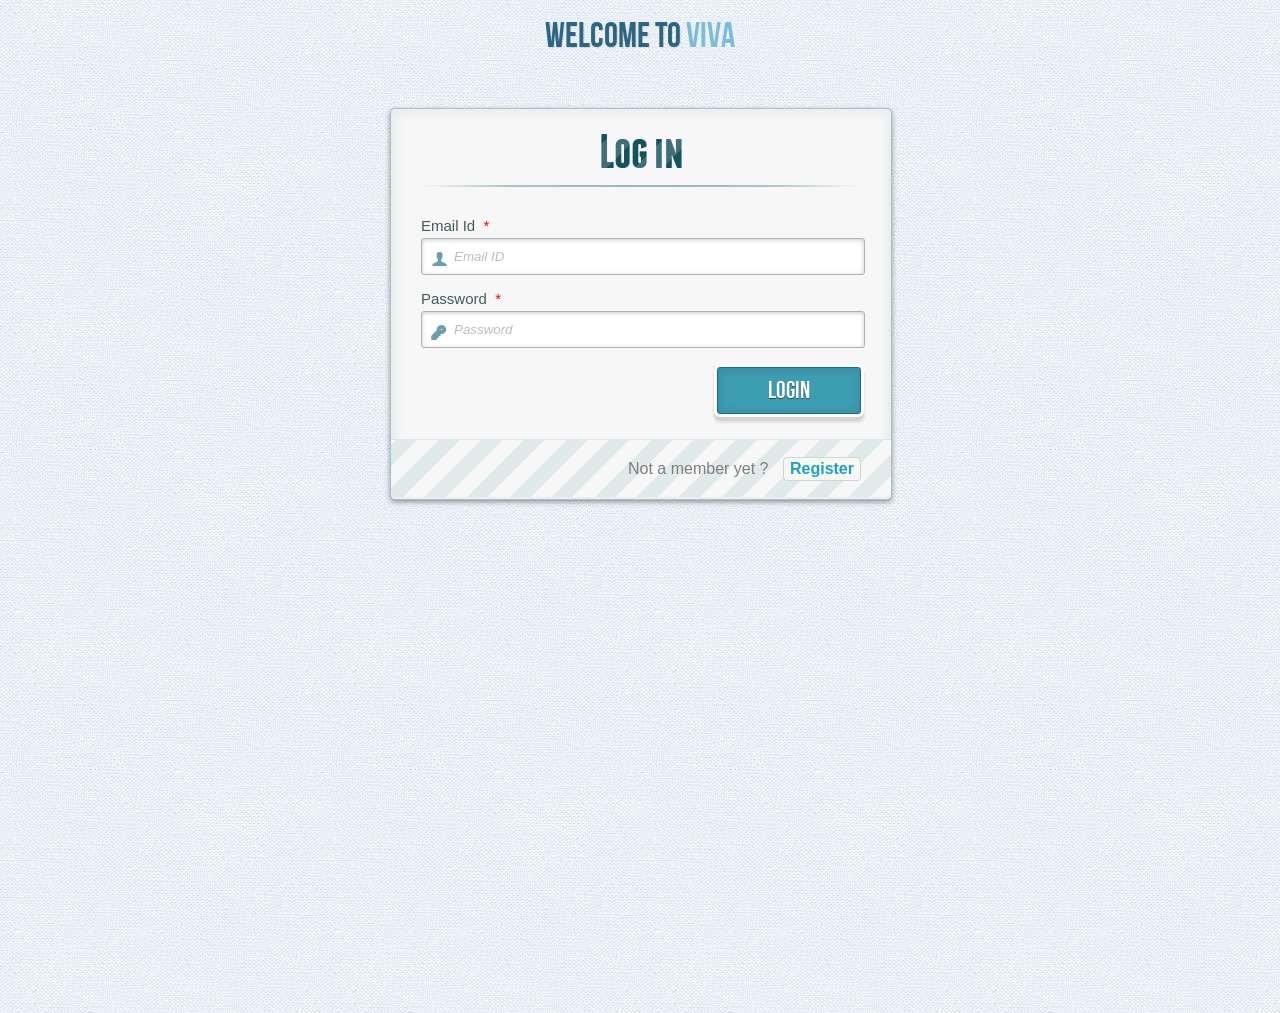
<file: src/main/webapp/index.html>
<!DOCTYPE html>
<!--[if lt IE 7 ]> <html lang="en" class="no-js ie6 lt8"> <![endif]-->
<!--[if IE 7 ]>    <html lang="en" class="no-js ie7 lt8"> <![endif]-->
<!--[if IE 8 ]>    <html lang="en" class="no-js ie8 lt8"> <![endif]-->
<!--[if IE 9 ]>    <html lang="en" class="no-js ie9"> <![endif]-->
<!--[if (gt IE 9)|!(IE)]><!--> <html lang="en" class="no-js"> <!--<![endif]-->
    <head>
        <meta charset="UTF-8" />
        <!-- <meta http-equiv="X-UA-Compatible" content="IE=edge,chrome=1">  -->
        <title>VIVA</title>
        <meta name="viewport" content="width=device-width, initial-scale=1.0"> 
        <meta name="description" content="Login and Registration Form with HTML5 and CSS3" />
        <meta name="keywords" content="html5, css3, form, switch, animation, :target, pseudo-class" />
        <meta name="author" content="Codrops" />
        <link rel="stylesheet" type="text/css" href="css/demo.css" />
        <link rel="stylesheet" type="text/css" href="css/style3.css" />
		<link rel="stylesheet" type="text/css" href="css/animate-custom.css" />
        <script src="./js/jquery-3.4.0.min.js"></script>
        <script src="./js/user.js"></script>
    </head>
    <body>
        <div class="container">
            <!-- Codrops top bar -->
            <div class="codrops-top">
                       
                <span class="right">
                   
                </span>
                <div class="clr"></div>
            </div><!--/ Codrops top bar -->
            <header>
                <h1>Welcome to <span>VIVA</span></h1>
				<nav class="codrops-demos">
					
				</nav>
            </header>
            <section>				
                <div id="container_demo" >
                    <!-- hidden anchor to stop jump http://www.css3create.com/Astuce-Empecher-le-scroll-avec-l-utilisation-de-target#wrap4  -->
                    <a class="hiddenanchor" id="toregister"></a>
                    <a class="hiddenanchor" id="tologin"></a>
                    <div id="wrapper">
                        <div id="login" class="animate form">
                            <form  action="javascript:login();" autocomplete="on"> 
                                <h1>Log in</h1> 
                                <p> 
                                    <label for="username" class="uname" data-icon="u" > Email Id </label><label style="color: red;">&nbsp;*</label>
                                    <input type="email" id="loginEmailId" name="loginEmailId" placeholder="Email ID" required="required"/>
                                </p>
                                <p> 
                                    <label for="password" class="youpasswd" data-icon="p"> Password </label><label style="color: red;">&nbsp;*</label>
                                    <input type="password" id="loginPassword" name="loginPassword" placeholder="Password" required="required"/> 
                                </p>
                                <p class="login button"> 
                                    <input type="submit" value="Login" /> 
								</p>
                                <p class="change_link">
									Not a member yet ?
									<a href="#toregister" class="to_register">Register</a>
								</p>
                            </form>
                        </div>

                        <div id="register" class="animate form" >
                            <form  action="javascript:registration();" autocomplete="on"> 
                                <h1> Sign up </h1> 
                                <p> 
                                    <label for="usernamesignup" class="uname" data-icon="u">First Name</label><label style="color: red;">&nbsp;*</label>
                                    <input type="text" id="firstName" name="firstName" placeholder="First Name" required="required"/>
                                </p>
                                <p> 
                                    <label for="usernamesignup" class="uname" data-icon="u">Last Name</label><label style="color: red;">&nbsp;*</label>
                                    <input type="text" id="lastName" name="lastName" placeholder="First Name" required="required"/>
                                </p>
                                <p> 
                                    <label for="usernamesignup" class="uname" data-icon="u">DOB</label><label style="color: red;">&nbsp;*</label>
                                    <td><input type="date" id="dob" name="dob" placeholder="Date Of Birth" required="required"/>
                                </p>
                                <p> 
                                    <label for="emailsignup" class="youmail" data-icon="e" >Email Id</label><label style="color: red;">&nbsp;*</label>
                                    <input type="email" id="emailId" name="emailId" placeholder="Email ID" required="required"/>
                                </p>
                                <p> 
                                    <label for="usernamesignup" class="uname" data-icon="u">Department</label><label style="color: red;">&nbsp;*</label>
                                    <input type="text" id="department" name="department" placeholder="Department" required="required"/>
                                </p>
                                <p> 
                                    <label for="usernamesignup" class="uname" data-icon="u">Designation</label><label style="color: red;">&nbsp;*</label>
                                    <input type="text" id="designation" name="designation" placeholder="Designation" required="required"/>
                                </p>
                                <p> 
                                    <label for="passwordsignup" class="youpasswd" data-icon="p">password </label><label style="color: red;">&nbsp;*</label>
                                    <input type="password" id="password" name="password" placeholder="Password" required="required"/>
                                </p>
                                <p> 
                                    <label for="usernamesignup" class="uname" data-icon="u">Security Question</label><label style="color: red;">&nbsp;*</label>
                                    <input type="text" id="securityQuestion" name="securityQuestion" placeholder="Security Question" required="required"/>
                                </p>
                                <p> 
                                    <label for="usernamesignup" class="uname" data-icon="u">Security Answer</label><label style="color: red;">&nbsp;*</label>
                                    <input type="text" id="securityAnswer" name="securityAnswer" placeholder="Security Answer" required="required"/>
                                </p>
                                <p class="signin button"> 
									<input type="submit" value="Sign up"/> 
								</p>
                                <p class="change_link">  
									Already a member ?
									<a href="#tologin" class="to_register"> Go and log in </a>
								</p>
                            </form>
                        </div>
						
                    </div>
                </div>  
            </section>
        </div>
    </body>
</html>
</file>
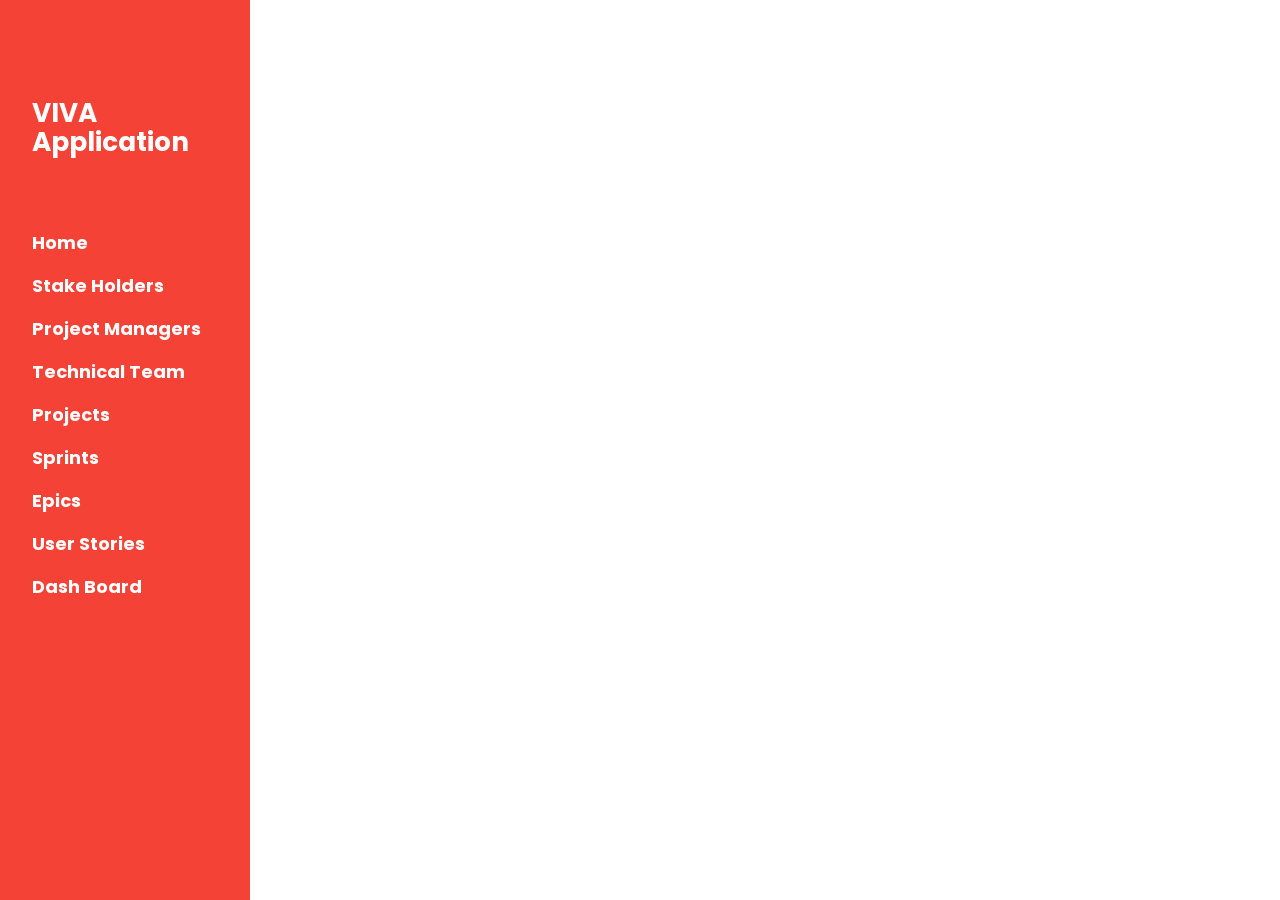
<file: src/main/webapp/adminPanel.html>
<!DOCTYPE html>
<html lang="en">
<title>Admin Panel</title>
<meta charset="UTF-8">
<meta name="viewport" content="width=device-width, initial-scale=1">
<link rel="stylesheet" href="https://fonts.googleapis.com/css?family=Poppins">
<link rel="stylesheet" href="./css/w3.css">
<link rel="stylesheet" href="./css/modal.css">
<script src="./js/jquery-3.4.0.min.js"></script>
<script src="./js/modal.js"></script>
<script src="./js/project.js"></script>
<script src="./js/sprint.js"></script>
<script src="./js/adminPanel.js"></script>

<!-- Table css -->

<!--===============================================================================================-->	
	<link rel="icon" type="image/png" href="images/icons/favicon.ico"/>
<!--===============================================================================================-->
	<link rel="stylesheet" type="text/css" href="vendor/bootstrap/css/bootstrap.min.css">
<!--===============================================================================================-->
	<link rel="stylesheet" type="text/css" href="fonts/font-awesome-4.7.0/css/font-awesome.min.css">
<!--===============================================================================================-->
	<link rel="stylesheet" type="text/css" href="vendor/animate/animate.css">
<!--===============================================================================================-->
	<link rel="stylesheet" type="text/css" href="vendor/select2/select2.min.css">
<!--===============================================================================================-->
	<link rel="stylesheet" type="text/css" href="vendor/perfect-scrollbar/perfect-scrollbar.css">
<!--===============================================================================================-->
	<link rel="stylesheet" type="text/css" href="css/util.css">
	<link rel="stylesheet" type="text/css" href="css/main.css">
<!--===============================================================================================-->
	<link rel="stylesheet" type="text/css" href="css/modal.css">

<!-- Table css end -->
<!-- Table JS -->
<!--===============================================================================================-->	
	<script src="vendor/jquery/jquery-3.2.1.min.js"></script>
<!--===============================================================================================-->
	<script src="vendor/bootstrap/js/popper.js"></script>
	<script src="vendor/bootstrap/js/bootstrap.min.js"></script>
<!--===============================================================================================-->
	<script src="vendor/select2/select2.min.js"></script>
<!--===============================================================================================-->
	<script src="js/main.js"></script>
<!-- Table JS end -->

<style>
body,h1,h2,h3,h4,h5 {font-family: "Poppins", sans-serif}
body {font-size:16px;}
.w3-half img{margin-bottom:-6px;margin-top:16px;opacity:0.8;cursor:pointer}
.w3-half img:hover{opacity:1}
</style>
<body>

<!-- Sidebar/menu -->
<nav class="w3-sidebar w3-red w3-collapse w3-top w3-large w3-padding" style="z-index:3;width:250px;font-weight:bold;" id="mySidebar"><br>
  <a href="javascript:void(0)" onclick="w3_close()" class="w3-button w3-hide-large w3-display-topleft" style="width:100%;font-size:22px">Close Menu</a>
  <div class="w3-container">
    <h3 class="w3-padding-64"><b>VIVA<br>Application</b></h3>
  </div>
  <div class="w3-bar-block">
    <a href="javascript:void(0);" onclick="w3_close()" class="w3-bar-item w3-button w3-hover-white">Home</a>
    <a href="javascript:void(0);" onclick="loadFunctionalityDiv('stakeHolders')" class="w3-bar-item w3-button w3-hover-white">Stake Holders</a>
    <a href="javascript:void(0);" onclick="loadFunctionalityDiv('projectManagers')" class="w3-bar-item w3-button w3-hover-white">Project Managers</a>
    <a href="javascript:void(0);" onclick="loadFunctionalityDiv('technicalTeam')" class="w3-bar-item w3-button w3-hover-white">Technical Team</a>
    <a href="javascript:void(0);" onclick="loadFunctionalityDiv('projects')" class="w3-bar-item w3-button w3-hover-white">Projects</a>
    <a href="javascript:void(0);" onclick="loadFunctionalityDiv('sprints')" class="w3-bar-item w3-button w3-hover-white">Sprints</a>
    <a href="javascript:void(0);" onclick="loadFunctionalityDiv('epics')" class="w3-bar-item w3-button w3-hover-white">Epics</a>
    <a href="javascript:void(0);" onclick="loadFunctionalityDiv('userStories')" class="w3-bar-item w3-button w3-hover-white">User Stories</a>
    <a href="javascript:void(0);" onclick="loadFunctionalityDiv('dashBoard')" class="w3-bar-item w3-button w3-hover-white">Dash Board</a>
  </div>
</nav>

<!-- Top menu on small screens -->
<header class="w3-container w3-top w3-hide-large w3-red w3-xlarge w3-padding">
  <a href="javascript:void(0)" class="w3-button w3-red w3-margin-right" onclick="w3_open()">☰</a>
  <span>VIVA</span>
</header>

<!-- Overlay effect when opening sidebar on small screens -->
<div class="w3-overlay w3-hide-large" onclick="w3_close()" style="cursor:pointer" title="close side menu" id="myOverlay"></div>

<!-- !PAGE CONTENT! -->
<div class="w3-main" style="margin-left:340px;margin-right:40px">

  <!-- Stake Holders -->
  <div class="w3-container" id="stakeHolders" style="margin-top:75px;display: none;">
    <h1 class="w3-xxxlarge w3-text-red"><b>Stake Holders</b></h1>
    
    <p><button onclick="javascript:openModal('addStakeHolder')" style="width:auto;">Add Stake Holder</button></p>
		<div id="stakeHoldersDiv">
		</div>
  </div>

  <!-- Project Managers  -->
  <div class="w3-container" id="projectManagers" style="margin-top:75px;display: none;">
    <h1 class="w3-xxxlarge w3-text-red"><b>Project Managers.</b></h1>
    
    <p><button onclick="javascript:openModal('addProjectManager')" style="width:auto;">Add Project Manager</button></p>
		<div id="projectManagersDiv">
		</div>
  </div>
  <!-- Technical Team -->
  <div class="w3-container" id="technicalTeam" style="margin-top:75px;display: none;">
    <h1 class="w3-xxxlarge w3-text-red"><b>Technical Team</b></h1>
    
    <p><button onclick="javascript:openModal('addTechnicalTeamMember')" style="width:auto;">Add Technical Member</button></p>
		<div id="technicalTeamDiv">
		</div>
  </div>
  <!-- Projects  -->
  <div class="w3-container" id="projects" style="margin-top:75px;display: none;">
    <h1 class="w3-xxxlarge w3-text-red"><b>Projects</b></h1>
	<div id="projectsDiv">
	</div>
  </div>
  <!-- Sprints  -->
  <div class="w3-container" id="sprints" style="margin-top:75px;display: none;">
    <h1 class="w3-xxxlarge w3-text-red"><b>Sprints</b></h1>
		<div id="sprintsDiv">
		</div>
  </div>
  <!-- Epics -->
  <div class="w3-container" id="epics" style="margin-top:75px;display: none;">
    <h1 class="w3-xxxlarge w3-text-red"><b>Epics</b></h1>
    
    <p><button onclick="javascript:openModal('addEpic')" style="width:auto;">Add Epic</button></p>
		<div id="epicsDiv">
		</div>
  </div>
  <!-- Epics -->
  <div class="w3-container" id="userStories" style="margin-top:75px;display: none;">
    <h1 class="w3-xxxlarge w3-text-red"><b>User Stories</b></h1>
    
    <p><button onclick="javascript:openModal('addUserStory')" style="width:auto;">Add User Story</button></p>
		<div id="userStoriesDiv">
		</div>
  </div>
  <!-- Dash Board -->
  <div class="w3-container" id="dashBoard" style="margin-top:75px;display: none;">
    <h1 class="w3-xxxlarge w3-text-red"><b>Dash Board</b></h1>
    
    <p>Description</p>
		<div id="dashBoardDiv">
		</div>
  </div>

<!-- End page content -->
</div>

</body>
</html>
</file>
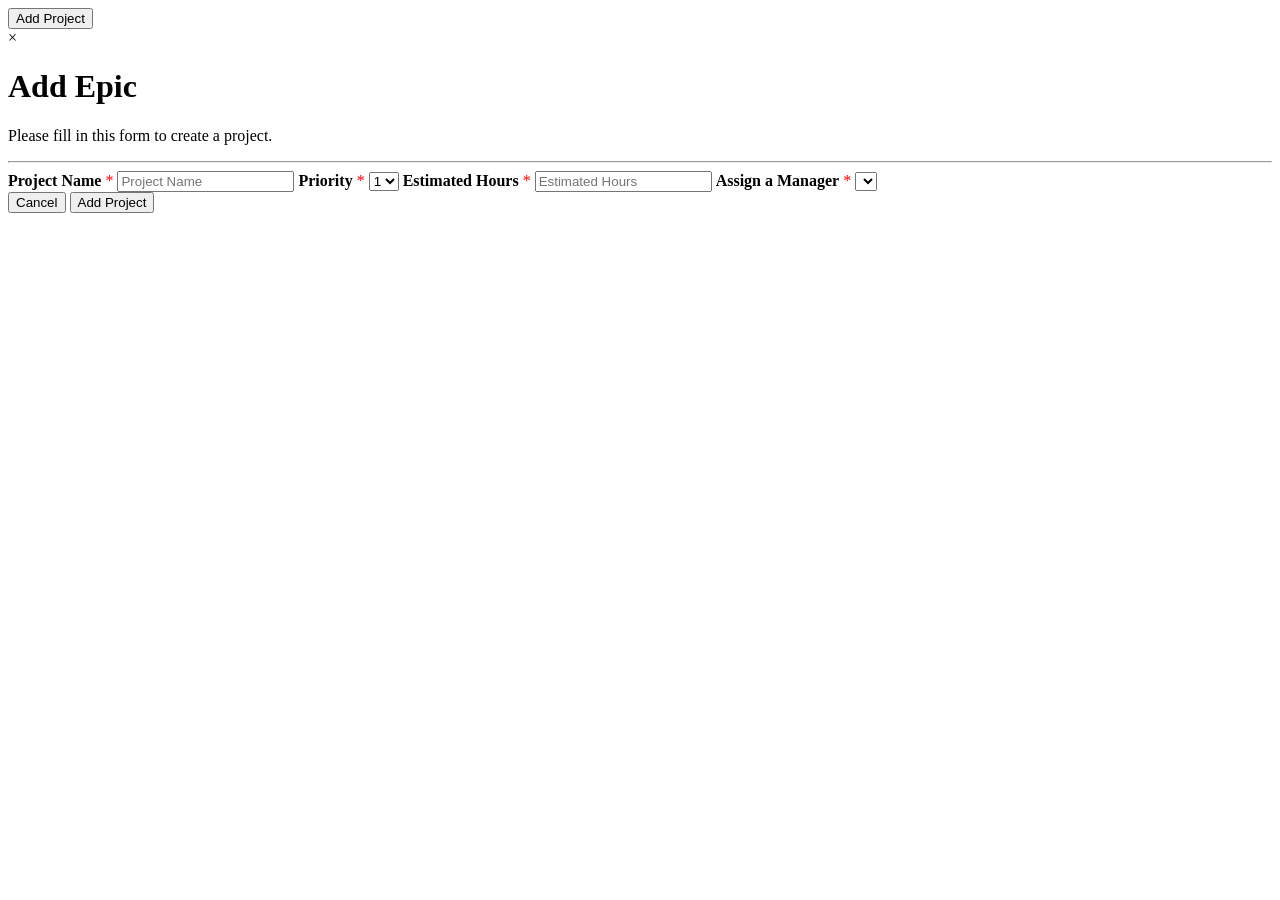
<file: src/main/webapp/epicHome.html>
<!DOCTYPE html>
<html>
<body>



<button id="addProjectBtn" onclick="displayPopup('projectRegistrationDiv')" style="width:auto;">Add Project</button>

<div id="projectRegistrationDiv" class="modal">
  <span onclick="closePopup('projectRegistrationDiv')" class="close" title="Close Modal">&times;</span>
	<form class="modal-content" method="post" action="javascript:addProject();">
    <div class="container">
      <h1>Add Epic</h1>
      <p>Please fill in this form to create a project.</p>
      <hr>
      <label for="projectName"><b>Project Name</b></label><label style="color: red;">&nbsp;*</label>
      <input type="text" placeholder="Project Name" name="projectName" id="projectName" required>

      <label for="projectPriority"><b>Priority</b></label><label style="color: red;">&nbsp;*</label>
      <select id="projectPriority" name="projectPriority" required>
      	<option value="1">1</option>
      	<option value="2">2</option>
      	<option value="3">3</option>
      	<option value="4">4</option>
      	<option value="5">5</option>
      </select>

      <label for="estimatedHours"><b>Estimated Hours</b></label><label style="color: red;">&nbsp;*</label>
      <input type="number" placeholder="Estimated Hours" name="estimatedHours" id="estimatedHours" required>


      <label for="assignedMenager"><b>Assign a Manager</b></label><label style="color: red;">&nbsp;*</label>
      <select id="assignedMenager" name="assignedMenager" required>
      	
      </select>
      
      <div class="clearfix">
        <button type="button" onclick="closePopup('projectRegistrationDiv')" class="cancelbtn">Cancel</button>
        <button type="submit" class="signupbtn">Add Project</button>
      </div>
    </div>
  </form>
</div>


</body>
</html>
</file>
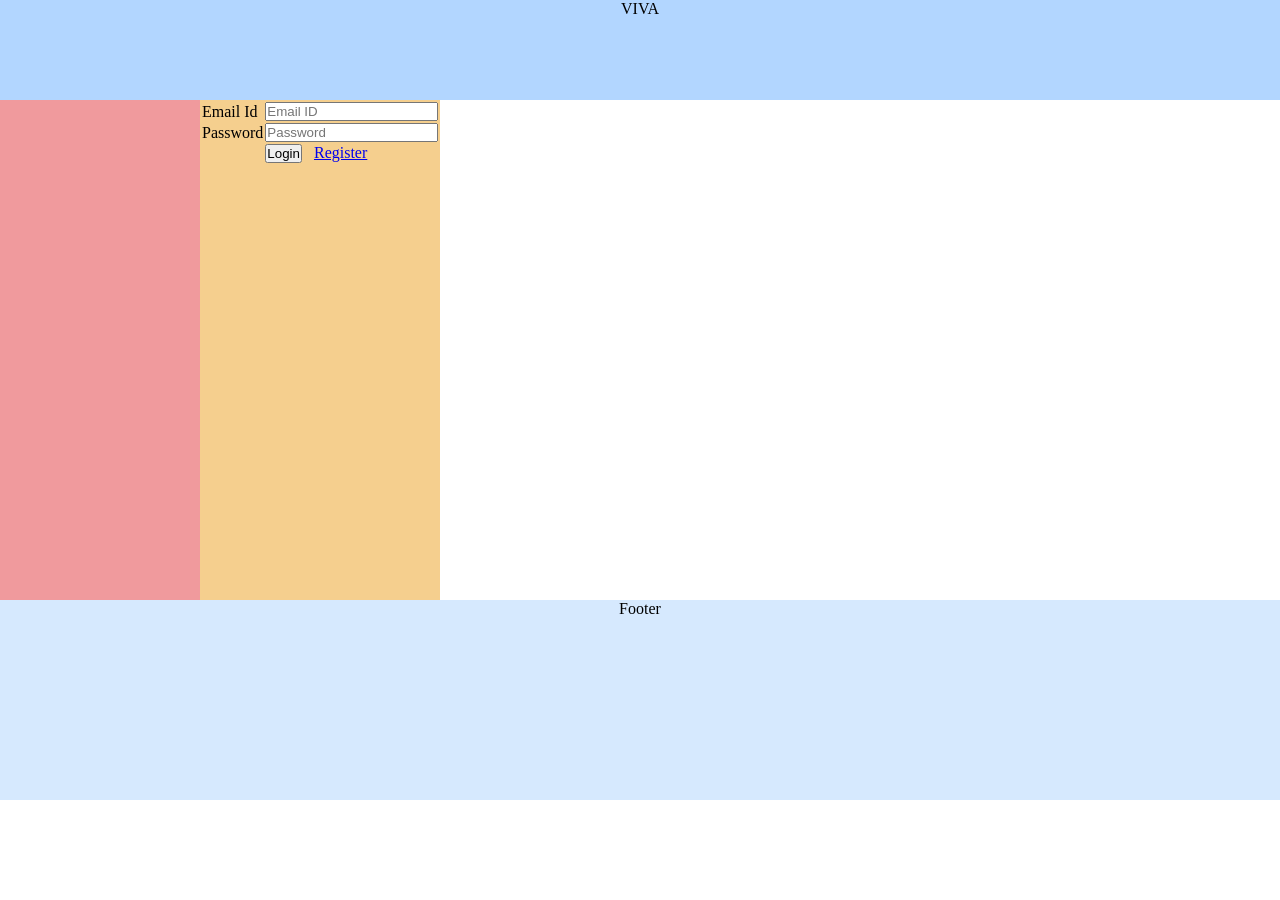
<file: src/main/webapp/index_old.html>
<html>
<head>
<script src="./js/jquery-3.4.0.min.js"></script>
<script src="./js/user.js"></script>
<script type="text/javascript">

</script>
<style type="text/css">
* {
  margin: 0;
  padding: 0;
  box-sizing: border-box;
}
.menu {
  height: 100px;
  background-color: #B2D6FF;    /* Medium blue */
}

.sidebar {
  height: 300px;
  background-color: #F09A9D;    /* Red */
}

.content {
  height: 500px;
  background-color: #F5CF8E;    /* Yellow */
}

.footer {
  height: 200px;
  background-color: #D6E9FE;    /* Light blue */
}
.sidebar {
  width: 200px;                 /* Add this */
  height: 300px;
  background-color: #F09A9D;
}
.sidebar {
  float: left;                  /* Add this */
  width: 200px;
  height: 300px;
  background-color: #F09A9D;
}
</style>
<script type="text/javascript">

</script>
</head>
<body>

    <div class='page'>
      <div class='menu' style="text-align: center;">VIVA</div>
      <div class='sidebar' style="display: inline-block; height: 500px;text-align: center;"></div>
      <div class='content' style="display: inline-block;">
      <div style="text-align: center;display: none;" id="regDiv">
		<form method="post" action="javascript:registration();">
			<table>
			<tr>
				<td>First Name</td>
				<td><input type="text" id="firstName" name="firstName" placeholder="First Name" required="required"/></td>
			</tr>
			<tr>
				<td>Last Name</td>
				<td><input type="text" id="lastName" name="lastName" placeholder="Last Name" required="required"/></td>
			</tr>
			<tr>
				<td>DOB</td>
				<td><input type="date" id="dob" name="dob" placeholder="Date Of Birth" required="required"/></td>
			</tr>
			<tr>
				<td>Email Id</td>
				<td><input type="email" id="emailId" name="emailId" placeholder="Email ID" required="required"/></td>
			</tr>
			<tr>
				<td>Department</td>
				<td><input type="text" id="department" name="department" placeholder="Department" required="required"/></td>
			</tr>
			<tr>
				<td>Designation</td>
				<td><input type="text" id="designation" name="designation" placeholder="Designation" required="required"/></td>
			</tr>
			<tr>
				<td>Password</td>
				<td><input type="password" id="password" name="password" placeholder="Password" required="required"/></td>
			</tr>
			<tr>
				<td>Security Question</td>
				<td><input type="text" id="securityQuestion" name="securityQuestion" placeholder="Security Question" required="required"/></td>
			</tr>
			<tr>
				<td>Security Answer</td>
				<td><input type="text" id="securityAnswer" name="securityAnswer" placeholder="Security Answer" required="required"/></td>
			</tr>
			<tr>
				<td></td>
				<td><input type="submit" value="Register"> &nbsp; <a href="javascript:enableLogin('Login');" >Login</a></td>
			</tr>
			</table>
		</form>
	</div>
	
<!-- 	Login Div -->

<div style="text-align: center;" id="loginDiv">
		<form method="post" action="javascript:login();">
			<table>
			
			<tr>
				<td>Email Id</td>
				<td><input type="email" id="loginEmailId" name="loginEmailId" placeholder="Email ID" required="required"/></td>
			</tr>
			
			<tr>
				<td>Password</td>
				<td><input type="password" id="loginPassword" name="loginPassword" placeholder="Password" required="required"/></td>
			</tr>
			
			<tr>
				<td></td>
				<td><input type="submit" value="Login"> &nbsp; <a href="javascript:enableLogin('Register');" onclick="">Register</a></td>
			</tr>
			</table>
		</form>
	</div>
      </div>
      <div class='footer' style="text-align: center;">Footer</div>
    </div>
 
	
</body>
</html>
</file>
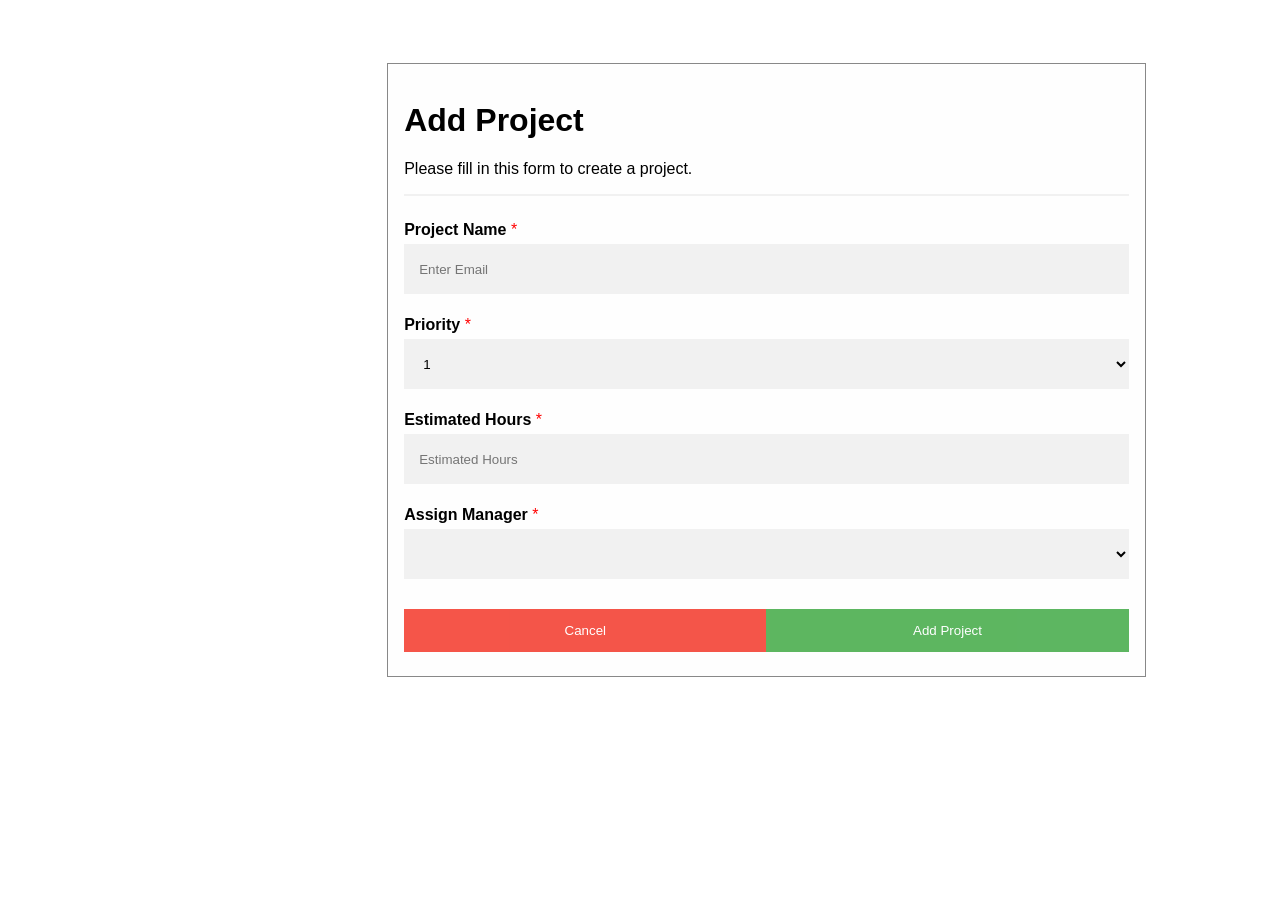
<file: src/main/webapp/popup.html>
<html>
<head>
<link rel="stylesheet" href="./css/modal.css">
</head>
<body>
<form class="modal-content" method="post" action="javascript:addProject();">
    <div class="container">
      <h1>Add Project</h1>
      <p>Please fill in this form to create a project.</p>
      <hr>
      <label for="email"><b>Project Name</b></label><label style="color: red;">&nbsp;*</label>
      <input type="text" placeholder="Enter Email" name="email" required>

      <label for="psw"><b>Priority</b></label><label style="color: red;">&nbsp;*</label>
      <select id="projectPriority" name="projectPriority" required>
      	<option value="1">1</option>
      	<option value="2">2</option>
      	<option value="3">3</option>
      	<option value="4">4</option>
      	<option value="5">5</option>
      </select>

      <label for="psw-repeat"><b>Estimated Hours</b></label><label style="color: red;">&nbsp;*</label>
      <input type="number" placeholder="Estimated Hours" name="psw-repeat" required>


      <label for="psw"><b>Assign Manager</b></label><label style="color: red;">&nbsp;*</label>
      <select id="assignedMenager" name="assignedMenager" required>
      	
      </select>
      
      <div class="clearfix">
        <button type="button" onclick="document.getElementById('id01').style.display='none'" class="cancelbtn">Cancel</button>
        <button type="submit" class="signupbtn">Add Project</button>
      </div>
    </div>
  </form>

</body>
  </html>
</file>
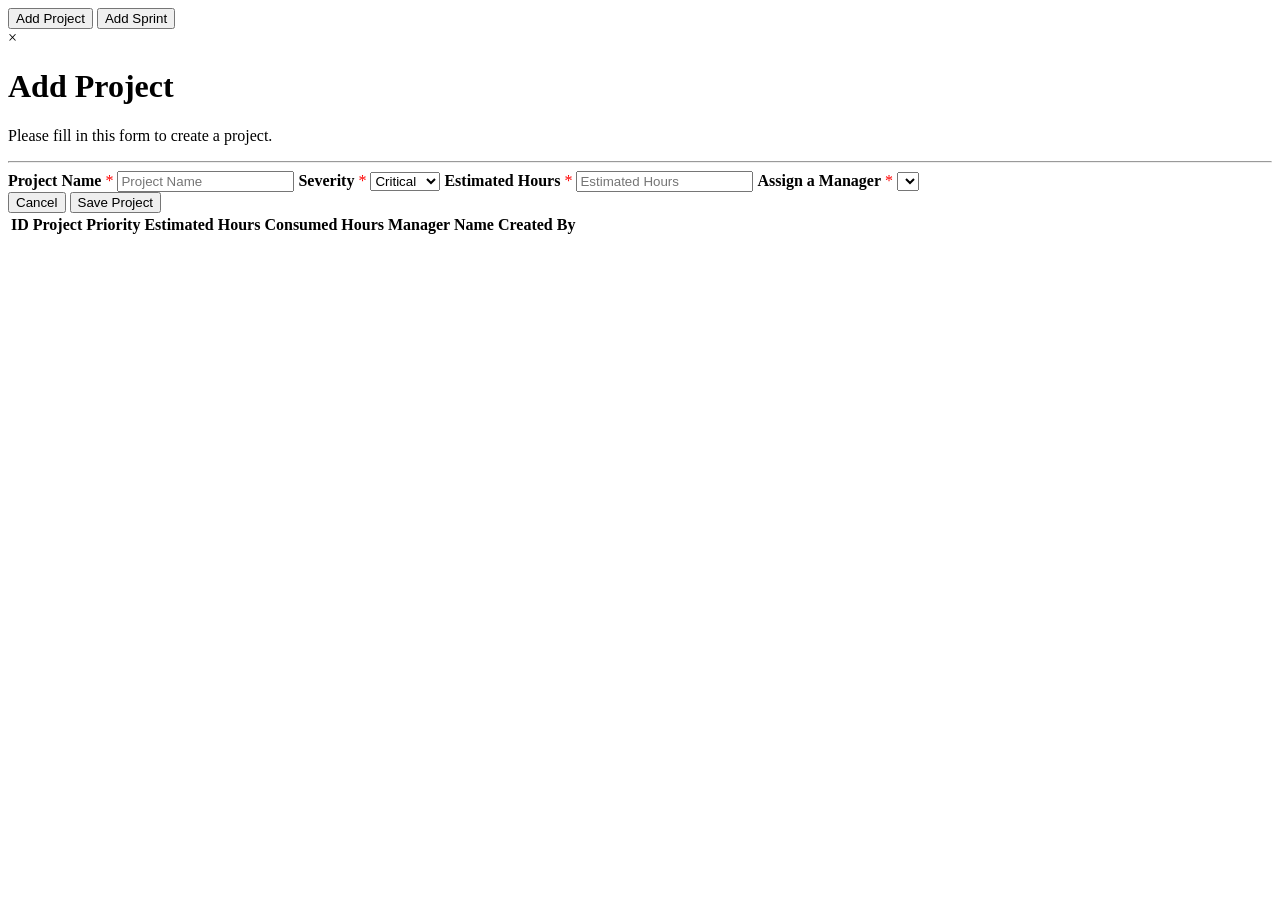
<file: src/main/webapp/project.html>
<!DOCTYPE html>
<html>
<body>



<button id="addProjectBtn" onclick="displayPopup('projectRegistrationDiv')" style="width:auto;">Add Project</button>
<button id="addProjectSprintBtn" onclick="addProjectSprint()" style="width:auto;">Add Sprint</button>
<div id="projectRegistrationDiv" class="modal">
  <span onclick="closePopup('projectRegistrationDiv')" class="close" title="Close Modal">&times;</span>
	<form class="modal-content" method="post" action="javascript:addProject();">
    <div class="container">
      <h1>Add Project</h1>
      <p>Please fill in this form to create a project.</p>
      <hr>
<!--       <input type="hidden" id="projectOperationType" name="projectOperationType"> -->
<!--       <div id="projectIdFieldDiv" style="display: none;"> -->
<!-- 	      <label for="projectId"><b>Project Id</b></label><label style="color: red;">&nbsp;*</label> -->
<!-- 	      <input type="text" placeholder="" name="projectId" id="projectId" required> -->
<!--       </div> -->
      <label for="projectName"><b>Project Name</b></label><label style="color: red;">&nbsp;*</label>
      <input type="text" placeholder="Project Name" name="projectName" id="projectName" required>

      <label for="projectPriority"><b>Severity</b></label><label style="color: red;">&nbsp;*</label>
      <select id="projectPriority" name="projectPriority" required>
      	<option value="1">Critical</option>
      	<option value="2">High</option>
      	<option value="3">Medium</option>
      	<option value="4">Low</option>
<!--       	<option value="5">5</option> -->
      </select>

      <label for="estimatedHours"><b>Estimated Hours</b></label><label style="color: red;">&nbsp;*</label>
      <input type="number" placeholder="Estimated Hours" name="estimatedHours" id="estimatedHours" required>


      <label for="assignedMenager"><b>Assign a Manager</b></label><label style="color: red;">&nbsp;*</label>
      <select id="assignedMenager" name="assignedMenager" required>
      	
      </select>
      
      <div class="clearfix">
        <button type="button" onclick="closePopup('projectRegistrationDiv')" class="cancelbtn">Cancel</button>
        <button type="submit" class="signupbtn" id="addProjectBtn"> Save Project</button>
<!--          <button type="submit" class="signupbtn" value="Update Project" id="updateProjectBtn" style="display: none;"></button> -->
<!--          <button type="submit" class="signupbtn" value="Delete Project" id="deleteProjectBtn" style="display: none;"></button> -->
      </div>
    </div>
  </form>
</div>

<div class="limiter">
				<div class="table100 ver2 m-b-110" style="overflow:scroll; max-height:500px; min-height:0px; overflow-x: none;">
					<table data-vertable="ver2">
						<thead>
							<tr class="row100 head">
								<th class="column100 column1" data-column="column1">ID</th>
								<th class="column100 column2" data-column="column2">Project</th>
								<th class="column100 column1" data-column="column1">Priority</th>
								<th class="column100 column1" data-column="column1">Estimated Hours</th>
								<th class="column100 column1" data-column="column1">Consumed Hours</th>
								<th class="column100 column6" data-column="column6">Manager Name</th>
								<th class="column100 column7" data-column="column7">Created By</th>
							</tr>
						</thead>
						<tbody id="projectsBody">
							
						</tbody>
					</table>
				</div>
	</div>

</body>
</html>
</file>
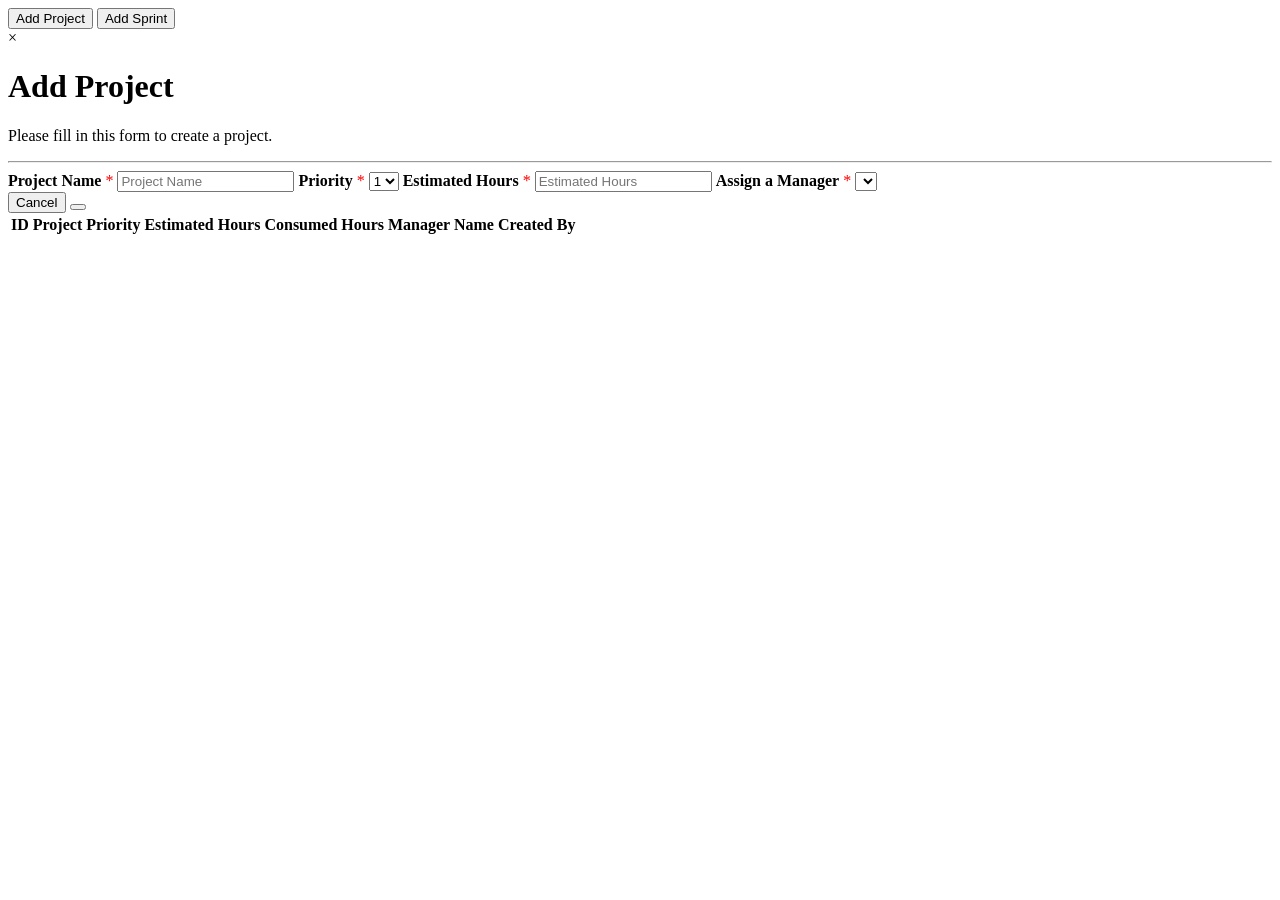
<file: src/main/webapp/projectHome.html>
<!DOCTYPE html>
<html>
<body>



<button id="addProjectBtn" onclick="displayPopup('projectRegistrationDiv')" style="width:auto;">Add Project</button>
<button id="addProjectSprintBtn" onclick="addProjectSprint()" style="width:auto;">Add Sprint</button>
<div id="projectRegistrationDiv" class="modal">
  <span onclick="closePopup('projectRegistrationDiv')" class="close" title="Close Modal">&times;</span>
	<form class="modal-content" method="post" action="javascript:addProject();">
    <div class="container">
      <h1>Add Project</h1>
      <p>Please fill in this form to create a project.</p>
      <hr>
      <input type="hidden" id="projectOperationType" name="projectOperationType">
      <div id="projectIdFieldDiv" style="display: none;">
	      <label for="projectId"><b>Project Id</b></label><label style="color: red;">&nbsp;*</label>
	      <input type="text" placeholder="" name="projectId" id="projectId" required>
      </div>
      <label for="projectName"><b>Project Name</b></label><label style="color: red;">&nbsp;*</label>
      <input type="text" placeholder="Project Name" name="projectName" id="projectName" required>

      <label for="projectPriority"><b>Priority</b></label><label style="color: red;">&nbsp;*</label>
      <select id="projectPriority" name="projectPriority" required>
      	<option value="1">1</option>
      	<option value="2">2</option>
      	<option value="3">3</option>
      	<option value="4">4</option>
      	<option value="5">5</option>
      </select>

      <label for="estimatedHours"><b>Estimated Hours</b></label><label style="color: red;">&nbsp;*</label>
      <input type="number" placeholder="Estimated Hours" name="estimatedHours" id="estimatedHours" required>


      <label for="assignedMenager"><b>Assign a Manager</b></label><label style="color: red;">&nbsp;*</label>
      <select id="assignedMenager" name="assignedMenager" required>
      	
      </select>
      
      <div class="clearfix">
        <button type="button" onclick="closePopup('projectRegistrationDiv')" class="cancelbtn">Cancel</button>
        <button type="submit" class="signupbtn" value="Add Project" id="addProjectBtn"></button>
         <button type="submit" class="signupbtn" value="Update Project" id="updateProjectBtn" style="display: none;"></button>
         <button type="submit" class="signupbtn" value="Delete Project" id="deleteProjectBtn" style="display: none;"></button>
      </div>
    </div>
  </form>
</div>

<div class="limiter">
				<div class="table100 ver2 m-b-110" style="overflow:scroll; max-height:500px; min-height:0px; overflow-x: none;">
					<table data-vertable="ver2">
						<thead>
							<tr class="row100 head">
								<th class="column100 column1" data-column="column1">ID</th>
								<th class="column100 column2" data-column="column2">Project</th>
								<th class="column100 column1" data-column="column1">Priority</th>
								<th class="column100 column1" data-column="column1">Estimated Hours</th>
								<th class="column100 column1" data-column="column1">Consumed Hours</th>
								<th class="column100 column6" data-column="column6">Manager Name</th>
								<th class="column100 column7" data-column="column7">Created By</th>
							</tr>
						</thead>
						<tbody id="projectsBody">
							
						</tbody>
					</table>
				</div>
	</div>

</body>
</html>
</file>
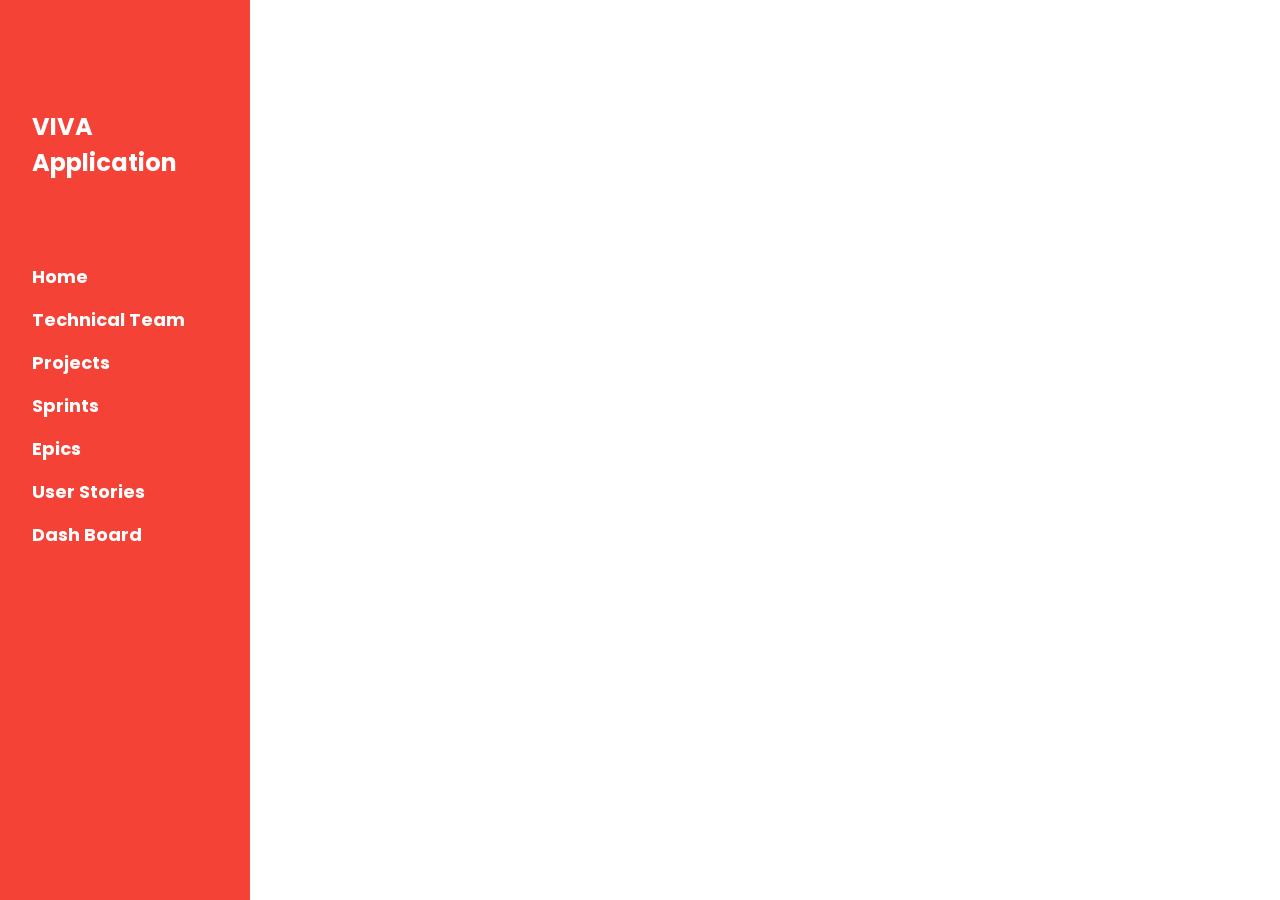
<file: src/main/webapp/projectManagerPanel.html>
<!DOCTYPE html>
<html lang="en">
<title>W3.CSS Template</title>
<meta charset="UTF-8">
<meta name="viewport" content="width=device-width, initial-scale=1">
<link rel="stylesheet" href="./css/w3.css">
<link rel="stylesheet" href="https://fonts.googleapis.com/css?family=Poppins">
        <script src="./js/jquery-3.4.0.min.js"></script>
        <script src="./js/adminPanel.js"></script>
		<link rel="stylesheet" href="./css/modal.css">
        <script src="./js/modal.js"></script>
<style>
body,h1,h2,h3,h4,h5 {font-family: "Poppins", sans-serif}
body {font-size:16px;}
.w3-half img{margin-bottom:-6px;margin-top:16px;opacity:0.8;cursor:pointer}
.w3-half img:hover{opacity:1}
</style>
<body>

<!-- Sidebar/menu -->
<nav class="w3-sidebar w3-red w3-collapse w3-top w3-large w3-padding" style="z-index:3;width:250px;font-weight:bold;" id="mySidebar"><br>
  <a href="javascript:void(0)" onclick="w3_close()" class="w3-button w3-hide-large w3-display-topleft" style="width:100%;font-size:22px">Close Menu</a>
  <div class="w3-container">
    <h3 class="w3-padding-64"><b>VIVA<br>Application</b></h3>
  </div>
  <div class="w3-bar-block">
    <a href="#" onclick="w3_close()" class="w3-bar-item w3-button w3-hover-white">Home</a>
    <a href="#contact" onclick="loadFunctionalityDiv('technicalTeam')" class="w3-bar-item w3-button w3-hover-white">Technical Team</a>
    <a href="#contact" onclick="loadFunctionalityDiv('projects')" class="w3-bar-item w3-button w3-hover-white">Projects</a>
    <a href="#contact" onclick="loadFunctionalityDiv('sprints')" class="w3-bar-item w3-button w3-hover-white">Sprints</a>
    <a href="#contact" onclick="loadFunctionalityDiv('epics')" class="w3-bar-item w3-button w3-hover-white">Epics</a>
    <a href="#contact" onclick="loadFunctionalityDiv('userStories')" class="w3-bar-item w3-button w3-hover-white">User Stories</a>
    <a href="#contact" onclick="loadFunctionalityDiv('dashBoard')" class="w3-bar-item w3-button w3-hover-white">Dash Board</a>
  </div>
</nav>

<!-- Top menu on small screens -->
<header class="w3-container w3-top w3-hide-large w3-red w3-xlarge w3-padding">
  <a href="javascript:void(0)" class="w3-button w3-red w3-margin-right" onclick="w3_open()">☰</a>
  <span>VIVA</span>
</header>

<!-- Overlay effect when opening sidebar on small screens -->
<div class="w3-overlay w3-hide-large" onclick="w3_close()" style="cursor:pointer" title="close side menu" id="myOverlay"></div>

<!-- !PAGE CONTENT! -->
<div class="w3-main" style="margin-left:340px;margin-right:40px">

  <!-- Technical Team -->
  <div class="w3-container" id="technicalTeam" style="margin-top:75px;display: none;">
    <h1 class="w3-xxxlarge w3-text-red"><b>Technical Team</b></h1>
    <hr style="width:300px;border:5px solid red" class="w3-round">
    <p><button onclick="javascript:openModal('addTechnicalTeamMember')" style="width:auto;">Add Technical Member</button></p>
		<div id="technicalTeamDiv">
		</div>
  </div>
  <!-- Projects  -->
  <div class="w3-container" id="projects" style="margin-top:75px;display: none;">
    <h1 class="w3-xxxlarge w3-text-red"><b>Projects.</b></h1>
    <hr style="width:300px;border:5px solid red" class="w3-round">
    <p><button onclick="javascript:openModal('addProject')" style="width:auto;">Add Project</button></p>
		<div id="projectsDiv">
			<table border="1" class="scroll">
				<thead>
				  <tr>
				    <th>Project Id</th>
				    <th>Project Name</th>
				    <th>Priority</th>
				    <th>Estimated Hours</th>
				    <th>Consumed Hours</th>
				    <th>Manage Name</th>
				  </tr>
				</thead>
				<tbody id="projectsTableBody" >
				</tbody>
			</table>
		</div>
  </div>
  <!-- Sprints  -->
  <div class="w3-container" id="sprints" style="margin-top:75px;display: none;">
    <h1 class="w3-xxxlarge w3-text-red"><b>Sprints.</b></h1>
    <hr style="width:300px;border:5px solid red" class="w3-round">
    <p><button onclick="javascript:openModal('addSprint')" style="width:auto;">Add Sprint</button></p>
		<div id="sprintsDiv">
		</div>
  </div>
  <!-- Epics -->
  <div class="w3-container" id="epics" style="margin-top:75px;display: none;">
    <h1 class="w3-xxxlarge w3-text-red"><b>Epics</b></h1>
    <hr style="width:300px;border:5px solid red" class="w3-round">
    <p><button onclick="javascript:openModal('addEpic')" style="width:auto;">Add Epic</button></p>
		<div id="epicsDiv">
		</div>
  </div>
  <!-- Epics -->
  <div class="w3-container" id="userStories" style="margin-top:75px;display: none;">
    <h1 class="w3-xxxlarge w3-text-red"><b>User Stories</b></h1>
    <hr style="width:300px;border:5px solid red" class="w3-round">
    <p><button onclick="javascript:openModal('addUserStory')" style="width:auto;">Add User Story</button></p>
		<div id="userStoriesDiv">
		</div>
  </div>
  <!-- Dash Board -->
  <div class="w3-container" id="dashBoard" style="margin-top:75px;display: none;">
    <h1 class="w3-xxxlarge w3-text-red"><b>Dash Board</b></h1>
    <hr style="width:300px;border:5px solid red" class="w3-round">
    <p>Description</p>
		<div id="dashBoardDiv">
		</div>
  </div>
<!-- End page content -->
</div>

</body>
</html>
</file>
<file: src/main/webapp/css/demo.css>
@font-face {
    font-family: 'BebasNeueRegular';
    src: url('fonts/BebasNeue-webfont.eot');
    src: url('fonts/BebasNeue-webfont.eot?#iefix') format('embedded-opentype'),
         url('fonts/BebasNeue-webfont.woff') format('woff'),
         url('fonts/BebasNeue-webfont.ttf') format('truetype'),
         url('fonts/BebasNeue-webfont.svg#BebasNeueRegular') format('svg');
    font-weight: normal;
    font-style: normal;
}
/* CSS reset */
body,div,dl,dt,dd,ul,ol,li,h1,h2,h3,h4,h5,h6,pre,form,fieldset,input,textarea,p,blockquote,th,td { 
	margin:0;
	padding:0;
}
html,body {
	margin:0;
	padding:0;
	height: 100%;
}
table {
	border-collapse:collapse;
	border-spacing:0;
}
fieldset,img { 
	border:0;
}
address,caption,cite,code,dfn,th,var {
	font-style:normal;
	font-weight:normal;
}
ol,ul {
	list-style:none;
}
caption,th {
	text-align:left;
}
h1,h2,h3,h4,h5,h6 {
	font-size:100%;
	font-weight:normal;
}
q:before,q:after {
	content:'';
}
abbr,acronym { border:0;
}
article, aside, details, figcaption, figure,
footer, header, hgroup, menu, nav, section {
	display: block;
}
/* General Demo Style */
body{
	font-family: Cambria, Palatino, "Palatino Linotype", "Palatino LT STD", Georgia, serif;
	background: #fff url(../images/bg.jpg) repeat top left;
	font-weight: 400;
	font-size: 15px;
	color: #1d3c41;
	overflow-y: scroll;
}
a{
	color: #333;
	text-decoration: none;
}
.container{
	width: 100%;
	height: 100%;
	position: relative;
	text-align: center;
}
.clr{
	clear: both;
}
.container > header{
	padding: 20px 30px 10px 30px;
	margin: 0px 20px 10px 20px;
	position: relative;
	display: block;
	text-shadow: 1px 1px 1px rgba(0,0,0,0.2);
    text-align: center;
}
.container > header h1{
	font-family: 'BebasNeueRegular', 'Arial Narrow', Arial, sans-serif;
	font-size: 35px;
	line-height: 35px;
	position: relative;
	font-weight: 400;
	color: rgba(26,89,120,0.9);
	text-shadow: 1px 1px 1px rgba(0,0,0,0.1);
    padding: 0px 0px 5px 0px;
}
.container > header h1 span{
	color: #7cbcd6;
	text-shadow: 0px 1px 1px rgba(255,255,255,0.8);
}
.container > header h2{
	font-size: 16px;
	font-style: italic;
	color: #2d6277;
	text-shadow: 0px 1px 1px rgba(255,255,255,0.8);
}
/* Header Style */
.codrops-top{
	line-height: 24px;
	font-size: 11px;
	background: rgba(255, 255, 255, 0.4);
	text-transform: uppercase;
	z-index: 9999;
	position: relative;
	box-shadow: 1px 0px 2px rgba(0,0,0,0.2);
}
.codrops-top a{
	padding: 0px 10px;
	letter-spacing: 1px;
	color: #333;
	text-shadow: 0px 1px 1px #fff;
	display: block;
	float: left;
}
.codrops-top a:hover{
	background: #fff;
}
.codrops-top span.right{
	float: right;
}
.codrops-top span.right a{
	float: left;
	display: block;
}

.codrops-demos{
	text-align:center;
	display: block;
	padding: 14px;
}
.codrops-demos span{
	display: inline-block;
	padding-right: 15px;
	text-shadow: 1px 1px 1px rgba(255, 255, 255, 0.8);
}
.codrops-demos a,
.codrops-demos a.current-demo,
.codrops-demos a.current-demo:hover{
    display: inline-block;
	font-style: italic;
	font-size: 12px;
	padding: 3px 5px;
	margin: 0px 3px;
	font-weight: 800;
	box-shadow: 1px 1px 1px rgba(0,0,0,0.05) inset;
	color: #fff;
	text-shadow: 1px 1px 1px rgba(0,0,0,0.1);
	background: rgba(104,171,194,0.5);
}
.codrops-demos a:hover{
	background: #4fa2c4;
}
.codrops-demos a.current-demo,
.codrops-demos a.current-demo:hover{
	color: rgba(104,171,194,1);
	background: rgba(255,255,255,0.9);
	box-shadow: 0px 1px 1px rgba(0,0,0,0.1);
}
</file>
<file: src/main/webapp/css/style3.css>
/* remove codrops styles and reset the whole thing */
#container_demo{
	 text-align: left;
	 margin: 0;
	 padding: 0;
	 margin: 0 auto;
	 font-family: "Trebuchet MS","Myriad Pro",Arial,sans-serif;
}

/** fonts used for the icons **/ 
@font-face {
    font-family: 'FontomasCustomRegular';
    src: url('fonts/fontomas-webfont.eot');
    src: url('fonts/fontomas-webfont.eot?#iefix') format('embedded-opentype'),
         url('fonts/fontomas-webfont.woff') format('woff'),
         url('fonts/fontomas-webfont.ttf') format('truetype'),
         url('fonts/fontomas-webfont.svg#FontomasCustomRegular') format('svg');
    font-weight: normal;
    font-style: normal;
}
@font-face {
    font-family: 'FranchiseRegular';
    src: url('fonts/franchise-bold-webfont.eot');
    src: url('fonts/franchise-bold-webfont.eot?#iefix') format('embedded-opentype'),
         url('fonts/franchise-bold-webfont.woff') format('woff'),
         url('fonts/franchise-bold-webfont.ttf') format('truetype'),
         url('fonts/franchise-bold-webfont.svg#FranchiseRegular') format('svg');
    font-weight: normal;
    font-style: normal;

}
a.hiddenanchor{
	display: none;
}
/** The wrapper that will contain our two forms **/
#wrapper{
	width: 60%;
	right: 0px;
	min-height: 560px;	
	margin: 0px auto;	
	width: 500px;
	position: relative;	
}
/**** Styling the form elements **/

/**** general text styling ****/
#wrapper a{
	color: rgb(95, 155, 198);
	text-decoration: underline;
}

#wrapper h1{
	font-size: 48px;
	color: rgb(6, 106, 117);
	padding: 2px 0 10px 0;
	font-family: 'FranchiseRegular','Arial Narrow',Arial,sans-serif;
	font-weight: bold;
	text-align: center;
	padding-bottom: 30px;
}
/** For the moment only webkit supports the background-clip:text; */
#wrapper h1{
    background: -webkit-repeating-linear-gradient(-45deg, 
	rgb(18, 83, 93) , 
	rgb(18, 83, 93) 20px, 
	rgb(64, 111, 118) 20px, 
	rgb(64, 111, 118) 40px, 
	rgb(18, 83, 93) 40px);
	-webkit-text-fill-color: transparent;
	-webkit-background-clip: text;
}
#wrapper h1:after{
	content: ' ';
	display: block;
	width: 100%;
	height: 2px;
	margin-top: 10px;
	background: -moz-linear-gradient(left, rgba(147,184,189,0) 0%, rgba(147,184,189,0.8) 20%, rgba(147,184,189,1) 53%, rgba(147,184,189,0.8) 79%, rgba(147,184,189,0) 100%); 
	background: -webkit-gradient(linear, left top, right top, color-stop(0%,rgba(147,184,189,0)), color-stop(20%,rgba(147,184,189,0.8)), color-stop(53%,rgba(147,184,189,1)), color-stop(79%,rgba(147,184,189,0.8)), color-stop(100%,rgba(147,184,189,0))); 
	background: -webkit-linear-gradient(left, rgba(147,184,189,0) 0%,rgba(147,184,189,0.8) 20%,rgba(147,184,189,1) 53%,rgba(147,184,189,0.8) 79%,rgba(147,184,189,0) 100%); 
	background: -o-linear-gradient(left, rgba(147,184,189,0) 0%,rgba(147,184,189,0.8) 20%,rgba(147,184,189,1) 53%,rgba(147,184,189,0.8) 79%,rgba(147,184,189,0) 100%); 
	background: -ms-linear-gradient(left, rgba(147,184,189,0) 0%,rgba(147,184,189,0.8) 20%,rgba(147,184,189,1) 53%,rgba(147,184,189,0.8) 79%,rgba(147,184,189,0) 100%); 
	background: linear-gradient(left, rgba(147,184,189,0) 0%,rgba(147,184,189,0.8) 20%,rgba(147,184,189,1) 53%,rgba(147,184,189,0.8) 79%,rgba(147,184,189,0) 100%); 
}

#wrapper p{
	margin-bottom:15px;
}
#wrapper p:first-child{
	margin: 0px;
}
#wrapper label{
	color: rgb(64, 92, 96);
	position: relative;
}

/**** advanced input styling ****/
/* placeholder */
::-webkit-input-placeholder  { 
	color: rgb(190, 188, 188); 
	font-style: italic;
}
input:-moz-placeholder,
textarea:-moz-placeholder{ 
	color: rgb(190, 188, 188);
	font-style: italic;
} 
input {
  outline: none;
}

/* all the input except submit and checkbox */
#wrapper input:not([type="checkbox"]){
	width: 92%;
	margin-top: 4px;
	padding: 10px 5px 10px 32px;	
	border: 1px solid rgb(178, 178, 178);
	-webkit-appearance: textfield;
	-webkit-box-sizing: content-box;
	  -moz-box-sizing : content-box;
	       box-sizing : content-box;
	-webkit-border-radius: 3px;
	   -moz-border-radius: 3px;
	        border-radius: 3px;
	-webkit-box-shadow: 0px 1px 4px 0px rgba(168, 168, 168, 0.6) inset;
	   -moz-box-shadow: 0px 1px 4px 0px rgba(168, 168, 168, 0.6) inset;
	        box-shadow: 0px 1px 4px 0px rgba(168, 168, 168, 0.6) inset;
	-webkit-transition: all 0.2s linear;
	   -moz-transition: all 0.2s linear;
	     -o-transition: all 0.2s linear;
	        transition: all 0.2s linear;
}
#wrapper input:not([type="checkbox"]):active,
#wrapper input:not([type="checkbox"]):focus{
	border: 1px solid rgba(91, 90, 90, 0.7);
	background: rgba(238, 236, 240, 0.2);	
	-webkit-box-shadow: 0px 1px 4px 0px rgba(168, 168, 168, 0.9) inset;
	   -moz-box-shadow: 0px 1px 4px 0px rgba(168, 168, 168, 0.9) inset;
	        box-shadow: 0px 1px 4px 0px rgba(168, 168, 168, 0.9) inset;
} 

/** the magic icon trick ! **/
[data-icon]:after {
    content: attr(data-icon);
    font-family: 'FontomasCustomRegular';
    color: rgb(106, 159, 171);
    position: absolute;
    left: 10px;
    top: 35px;
	width: 30px;
}

/*styling both submit buttons */
#wrapper p.button input{
	width: 30%;
	cursor: pointer;	
	background: rgb(61, 157, 179);
	padding: 8px 5px;
	font-family: 'BebasNeueRegular','Arial Narrow',Arial,sans-serif;
	color: #fff;
	font-size: 24px;	
	border: 1px solid rgb(28, 108, 122);	
	margin-bottom: 10px;	
	text-shadow: 0 1px 1px rgba(0, 0, 0, 0.5);
	-webkit-border-radius: 3px;
	   -moz-border-radius: 3px;
	        border-radius: 3px;	
	-webkit-box-shadow: 0px 1px 6px 4px rgba(0, 0, 0, 0.07) inset,
	        0px 0px 0px 3px rgb(254, 254, 254),
	        0px 5px 3px 3px rgb(210, 210, 210);
	   -moz-box-shadow:0px 1px 6px 4px rgba(0, 0, 0, 0.07) inset,
	        0px 0px 0px 3px rgb(254, 254, 254),
	        0px 5px 3px 3px rgb(210, 210, 210);
	        box-shadow:0px 1px 6px 4px rgba(0, 0, 0, 0.07) inset,
	        0px 0px 0px 3px rgb(254, 254, 254),
	        0px 5px 3px 3px rgb(210, 210, 210);
	-webkit-transition: all 0.2s linear;
	   -moz-transition: all 0.2s linear;
	     -o-transition: all 0.2s linear;
	        transition: all 0.2s linear;
}
#wrapper p.button input:hover{
	background: rgb(74, 179, 198);
}
#wrapper p.button input:active,
#wrapper p.button input:focus{
	background: rgb(40, 137, 154);
	position: relative;
	top: 1px;
	border: 1px solid rgb(12, 76, 87);	
	-webkit-box-shadow: 0px 1px 6px 4px rgba(0, 0, 0, 0.2) inset;
	   -moz-box-shadow: 0px 1px 6px 4px rgba(0, 0, 0, 0.2) inset;
	        box-shadow: 0px 1px 6px 4px rgba(0, 0, 0, 0.2) inset;
}
p.login.button,
p.signin.button{
	text-align: right;
	margin: 5px 0;
}


/* styling the checkbox "keep me logged in"*/
.keeplogin{
	margin-top: -5px;
}
.keeplogin input,
.keeplogin label{
	display: inline-block;
	font-size: 12px;	
	font-style: italic;
}
.keeplogin input#loginkeeping{
	margin-right: 5px;
}
.keeplogin label{
	width: 80%;
}


/*styling the links to change from one form to another */

p.change_link{
	position: absolute;
	color: rgb(127, 124, 124);
	left: 0px;
	height: 20px;
	width: 440px;
	padding: 17px 30px 20px 30px;
	font-size: 16px	;
	text-align: right;
	border-top: 1px solid rgb(219, 229, 232);
	-webkit-border-radius: 0 0  5px 5px;
	   -moz-border-radius: 0 0  5px 5px;
	        border-radius: 0 0  5px 5px;
	background: rgb(225, 234, 235);
	background: -moz-repeating-linear-gradient(-45deg, 
	rgb(247, 247, 247) , 
	rgb(247, 247, 247) 15px, 
	rgb(225, 234, 235) 15px, 
	rgb(225, 234, 235) 30px, 
	rgb(247, 247, 247) 30px
	);
	background: -webkit-repeating-linear-gradient(-45deg, 
	rgb(247, 247, 247) , 
	rgb(247, 247, 247) 15px, 
	rgb(225, 234, 235) 15px, 
	rgb(225, 234, 235) 30px, 
	rgb(247, 247, 247) 30px
	);
	background: -o-repeating-linear-gradient(-45deg, 
	rgb(247, 247, 247) , 
	rgb(247, 247, 247) 15px, 
	rgb(225, 234, 235) 15px, 
	rgb(225, 234, 235) 30px, 
	rgb(247, 247, 247) 30px
	);
	background: repeating-linear-gradient(-45deg, 
	rgb(247, 247, 247) , 
	rgb(247, 247, 247) 15px, 
	rgb(225, 234, 235) 15px, 
	rgb(225, 234, 235) 30px, 
	rgb(247, 247, 247) 30px
	);
}
#wrapper p.change_link a {
	display: inline-block;
	font-weight: bold;
	background: rgb(247, 248, 241);
	padding: 2px 6px;
	color: rgb(29, 162, 193);
	margin-left: 10px;
	text-decoration: none;
	-webkit-border-radius: 4px;
	-moz-border-radius: 4px;
	border-radius: 4px;
	border: 1px solid rgb(203, 213, 214);
	-webkit-transition: all 0.4s linear;
	-moz-transition: all 0.4s  linear;
	-o-transition: all 0.4s linear;
	-ms-transition: all 0.4s  linear;
	transition: all 0.4s  linear;
}
#wrapper p.change_link a:hover {
	color: rgb(57, 191, 215);
	background: rgb(247, 247, 247);
	border: 1px solid rgb(74, 179, 198);
}
#wrapper p.change_link a:active{
	position: relative;
	top: 1px;
}
/** Styling both forms **/
#register, 
#login{
	position: absolute;
	top: 0px;
	width: 88%;	
	padding: 18px 6% 60px 6%;
	margin: 0 0 35px 0;
	background: rgb(247, 247, 247);
	border: 1px solid rgba(147, 184, 189,0.8);
	-webkit-box-shadow: 0pt 2px 5px rgba(105, 108, 109,  0.7),	0px 0px 8px 5px rgba(208, 223, 226, 0.4) inset;
	   -moz-box-shadow: 0pt 2px 5px rgba(105, 108, 109,  0.7),	0px 0px 8px 5px rgba(208, 223, 226, 0.4) inset;
	        box-shadow: 0pt 2px 5px rgba(105, 108, 109,  0.7),	0px 0px 8px 5px rgba(208, 223, 226, 0.4) inset;
	-webkit-box-shadow: 5px;
	-moz-border-radius: 5px;
		 border-radius: 5px;
}
#register{	
	z-index: 21;
	opacity: 0;
}
#login{
	z-index: 22;
}
#toregister:target ~ #wrapper #register,
#tologin:target ~ #wrapper #login{
	z-index: 22;
	-webkit-animation-delay: .6s;
	-webkit-animation-timing-function: ease-in;
	-moz-animation-delay: .6s;
	-moz-animation-timing-function: ease-in;
	-o-animation-delay: .6s;
	-o-animation-timing-function: ease-in;
	-ms-animation-delay: .6s;
	-ms-animation-timing-function: ease-in;
	animation-delay: .6s;
	animation-timing-function: ease-in;
	-webkit-animation-name: scaleIn;
	-moz-animation-name: scaleIn;
	-ms-animation-name: scaleIn;
	-o-animation-name: scaleIn;
	animation-name: scaleIn;
}
#toregister:target ~ #wrapper #login,
#tologin:target ~ #wrapper #register{
	-webkit-animation-timing-function: ease-out;
	-moz-animation-timing-function: ease-out;
	-o-animation-timing-function: ease-out;
	-ms-animation-timing-function: ease-out;
	animation-timing-function: ease-out;
	-webkit-animation-name: scaleOut;
	-moz-animation-name: scaleOut;
	-ms-animation-name: scaleOut;
	-o-animation-name: scaleOut;
	animation-name: scaleOut;
}

/** the actual animation, credit where due : http://daneden.me/animate/ ***/
.animate{
	-webkit-animation-duration: 0.5s;
	-webkit-animation-fill-mode: both;
	
	-moz-animation-duration: 0.5s;
	-moz-animation-fill-mode: both;
	
	-o-animation-duration: 0.5s;
	-o-animation-fill-mode: both;
	
	-ms-animation-duration: 0.5s;
	-ms-animation-fill-mode: both;
	
	animation-duration: 0.5s;
	animation-fill-mode: both;
}

/** yerk some ugly IE fixes 'cause I know someone will ask "why does it look ugly in IE?", no matter how many warnings I will put in the article */

.lt8 #wrapper input{
	padding: 10px 5px 10px 32px;
    width: 92%;
}
.lt8 #wrapper input[type=checkbox]{
	width: 10px;
	padding: 0;
}
.lt8 #wrapper h1{
	color: #066A75;
}
.lt8 #register{	
	display: none;
}
.lt8 p.change_link,
.ie9 p.change_link{
	position: absolute;
	height: 90px;
	background: transparent;
}
</file>
<file: src/main/webapp/css/modal.css>
body {font-family: Arial, Helvetica, sans-serif;}
* {box-sizing: border-box;}

/* Full-width input fields */
input[type=text], input[type=password],input[type=number],input[type=date],select {
  width: 100%;
  height:50px;
  padding: 15px;
  margin: 5px 0 22px 0;
  display: inline-block;
  border: none;
  background: #f1f1f1;
}

/* Add a background color when the inputs get focus */
input[type=text]:focus, input[type=password]:focus {
  background-color: #ddd;
  outline: none;
}

/* Set a style for all buttons */
button {
  background-color: #4CAF50;
  color: white;
  padding: 14px 20px;
  margin: 8px 0;
  border: none;
  cursor: pointer;
  width: 100%;
  opacity: 0.9;
}

button:hover {
  opacity:1;
}

/* Extra styles for the cancel button */
.cancelbtn {
  padding: 14px 20px;
  background-color: #f44336;
}

/* Float cancel and signup buttons and add an equal width */
.cancelbtn, .signupbtn {
  float: left;
  width: 50%;
}

/* Add padding to container elements */
.container {
  padding: 16px;
}

/* The Modal (background) */
.modal {
  display: none; /* Hidden by default */
  position: fixed; /* Stay in place */
  z-index: 1; /* Sit on top */
  left: 0;
  top: 0;
  width: 100%; /* Full width */
  height: 100%; /* Full height */
  overflow: auto; /* Enable scroll if needed */
  background-color: #474e5d;
  padding-top: 50px;
}

/* Modal Content/Box */
.modal-content {
  background-color: #fefefe;
  margin: 5% auto 15% auto; /* 5% from the top, 15% from the bottom and centered */
  border: 1px solid #888;
  width: 60%; /* Could be more or less, depending on screen size */
  margin-left: 30%;
}

/* Style the horizontal ruler */
hr {
  border: 1px solid #f1f1f1;
  margin-bottom: 25px;
}

/* The Close Button (x) */
.close {
  position: absolute;
  right: 35px;
  top: 15px;
  font-size: 40px;
  font-weight: bold;
  color: #f1f1f1;
}

.close:hover,
.close:focus {
  color: #f44336;
  cursor: pointer;
}

/* Clear floats */
.clearfix::after {
  content: "";
  clear: both;
  display: table;
}

/* Change styles for cancel button and signup button on extra small screens */
@media screen and (max-width: 300px) {
  .cancelbtn, .signupbtn {
     width: 100%;
  }
}
</file>
<file: src/main/webapp/vendor/perfect-scrollbar/perfect-scrollbar.css>
/*
 * Container style
 */
.ps {
  overflow: hidden !important;
  overflow-anchor: none;
  -ms-overflow-style: none;
  touch-action: auto;
  -ms-touch-action: auto;
}

/*
 * Scrollbar rail styles
 */
.ps__rail-x {
  display: none;
  opacity: 0;
  transition: background-color .2s linear, opacity .2s linear;
  -webkit-transition: background-color .2s linear, opacity .2s linear;
  height: 15px;
  /* there must be 'bottom' or 'top' for ps__rail-x */
  bottom: 0px;
  /* please don't change 'position' */
  position: absolute;
}

.ps__rail-y {
  display: none;
  opacity: 0;
  transition: background-color .2s linear, opacity .2s linear;
  -webkit-transition: background-color .2s linear, opacity .2s linear;
  width: 15px;
  /* there must be 'right' or 'left' for ps__rail-y */
  right: 0;
  /* please don't change 'position' */
  position: absolute;
}

.ps--active-x > .ps__rail-x,
.ps--active-y > .ps__rail-y {
  display: block;
  background-color: transparent;
}

.ps:hover > .ps__rail-x,
.ps:hover > .ps__rail-y,
.ps--focus > .ps__rail-x,
.ps--focus > .ps__rail-y,
.ps--scrolling-x > .ps__rail-x,
.ps--scrolling-y > .ps__rail-y {
  opacity: 0.6;
}

.ps__rail-x:hover,
.ps__rail-y:hover,
.ps__rail-x:focus,
.ps__rail-y:focus {
  background-color: #eee;
  opacity: 0.9;
}

/*
 * Scrollbar thumb styles
 */
.ps__thumb-x {
  background-color: #aaa;
  border-radius: 6px;
  transition: background-color .2s linear, height .2s ease-in-out;
  -webkit-transition: background-color .2s linear, height .2s ease-in-out;
  height: 6px;
  /* there must be 'bottom' for ps__thumb-x */
  bottom: 2px;
  /* please don't change 'position' */
  position: absolute;
}

.ps__thumb-y {
  background-color: #aaa;
  border-radius: 6px;
  transition: background-color .2s linear, width .2s ease-in-out;
  -webkit-transition: background-color .2s linear, width .2s ease-in-out;
  width: 6px;
  /* there must be 'right' for ps__thumb-y */
  right: 2px;
  /* please don't change 'position' */
  position: absolute;
}

.ps__rail-x:hover > .ps__thumb-x,
.ps__rail-x:focus > .ps__thumb-x {
  background-color: #999;
  height: 11px;
}

.ps__rail-y:hover > .ps__thumb-y,
.ps__rail-y:focus > .ps__thumb-y {
  background-color: #999;
  width: 11px;
}

/* MS supports */
@supports (-ms-overflow-style: none) {
  .ps {
    overflow: auto !important;
  }
}

@media screen and (-ms-high-contrast: active), (-ms-high-contrast: none) {
  .ps {
    overflow: auto !important;
  }
}
</file>
<file: src/main/webapp/css/util.css>
/*[ FONT SIZE ]
///////////////////////////////////////////////////////////
*/
.fs-1 {font-size: 1px;}
.fs-2 {font-size: 2px;}
.fs-3 {font-size: 3px;}
.fs-4 {font-size: 4px;}
.fs-5 {font-size: 5px;}
.fs-6 {font-size: 6px;}
.fs-7 {font-size: 7px;}
.fs-8 {font-size: 8px;}
.fs-9 {font-size: 9px;}
.fs-10 {font-size: 10px;}
.fs-11 {font-size: 11px;}
.fs-12 {font-size: 12px;}
.fs-13 {font-size: 13px;}
.fs-14 {font-size: 14px;}
.fs-15 {font-size: 15px;}
.fs-16 {font-size: 16px;}
.fs-17 {font-size: 17px;}
.fs-18 {font-size: 18px;}
.fs-19 {font-size: 19px;}
.fs-20 {font-size: 20px;}
.fs-21 {font-size: 21px;}
.fs-22 {font-size: 22px;}
.fs-23 {font-size: 23px;}
.fs-24 {font-size: 24px;}
.fs-25 {font-size: 25px;}
.fs-26 {font-size: 26px;}
.fs-27 {font-size: 27px;}
.fs-28 {font-size: 28px;}
.fs-29 {font-size: 29px;}
.fs-30 {font-size: 30px;}
.fs-31 {font-size: 31px;}
.fs-32 {font-size: 32px;}
.fs-33 {font-size: 33px;}
.fs-34 {font-size: 34px;}
.fs-35 {font-size: 35px;}
.fs-36 {font-size: 36px;}
.fs-37 {font-size: 37px;}
.fs-38 {font-size: 38px;}
.fs-39 {font-size: 39px;}
.fs-40 {font-size: 40px;}
.fs-41 {font-size: 41px;}
.fs-42 {font-size: 42px;}
.fs-43 {font-size: 43px;}
.fs-44 {font-size: 44px;}
.fs-45 {font-size: 45px;}
.fs-46 {font-size: 46px;}
.fs-47 {font-size: 47px;}
.fs-48 {font-size: 48px;}
.fs-49 {font-size: 49px;}
.fs-50 {font-size: 50px;}
.fs-51 {font-size: 51px;}
.fs-52 {font-size: 52px;}
.fs-53 {font-size: 53px;}
.fs-54 {font-size: 54px;}
.fs-55 {font-size: 55px;}
.fs-56 {font-size: 56px;}
.fs-57 {font-size: 57px;}
.fs-58 {font-size: 58px;}
.fs-59 {font-size: 59px;}
.fs-60 {font-size: 60px;}
.fs-61 {font-size: 61px;}
.fs-62 {font-size: 62px;}
.fs-63 {font-size: 63px;}
.fs-64 {font-size: 64px;}
.fs-65 {font-size: 65px;}
.fs-66 {font-size: 66px;}
.fs-67 {font-size: 67px;}
.fs-68 {font-size: 68px;}
.fs-69 {font-size: 69px;}
.fs-70 {font-size: 70px;}
.fs-71 {font-size: 71px;}
.fs-72 {font-size: 72px;}
.fs-73 {font-size: 73px;}
.fs-74 {font-size: 74px;}
.fs-75 {font-size: 75px;}
.fs-76 {font-size: 76px;}
.fs-77 {font-size: 77px;}
.fs-78 {font-size: 78px;}
.fs-79 {font-size: 79px;}
.fs-80 {font-size: 80px;}
.fs-81 {font-size: 81px;}
.fs-82 {font-size: 82px;}
.fs-83 {font-size: 83px;}
.fs-84 {font-size: 84px;}
.fs-85 {font-size: 85px;}
.fs-86 {font-size: 86px;}
.fs-87 {font-size: 87px;}
.fs-88 {font-size: 88px;}
.fs-89 {font-size: 89px;}
.fs-90 {font-size: 90px;}
.fs-91 {font-size: 91px;}
.fs-92 {font-size: 92px;}
.fs-93 {font-size: 93px;}
.fs-94 {font-size: 94px;}
.fs-95 {font-size: 95px;}
.fs-96 {font-size: 96px;}
.fs-97 {font-size: 97px;}
.fs-98 {font-size: 98px;}
.fs-99 {font-size: 99px;}
.fs-100 {font-size: 100px;}
.fs-101 {font-size: 101px;}
.fs-102 {font-size: 102px;}
.fs-103 {font-size: 103px;}
.fs-104 {font-size: 104px;}
.fs-105 {font-size: 105px;}
.fs-106 {font-size: 106px;}
.fs-107 {font-size: 107px;}
.fs-108 {font-size: 108px;}
.fs-109 {font-size: 109px;}
.fs-110 {font-size: 110px;}
.fs-111 {font-size: 111px;}
.fs-112 {font-size: 112px;}
.fs-113 {font-size: 113px;}
.fs-114 {font-size: 114px;}
.fs-115 {font-size: 115px;}
.fs-116 {font-size: 116px;}
.fs-117 {font-size: 117px;}
.fs-118 {font-size: 118px;}
.fs-119 {font-size: 119px;}
.fs-120 {font-size: 120px;}
.fs-121 {font-size: 121px;}
.fs-122 {font-size: 122px;}
.fs-123 {font-size: 123px;}
.fs-124 {font-size: 124px;}
.fs-125 {font-size: 125px;}
.fs-126 {font-size: 126px;}
.fs-127 {font-size: 127px;}
.fs-128 {font-size: 128px;}
.fs-129 {font-size: 129px;}
.fs-130 {font-size: 130px;}
.fs-131 {font-size: 131px;}
.fs-132 {font-size: 132px;}
.fs-133 {font-size: 133px;}
.fs-134 {font-size: 134px;}
.fs-135 {font-size: 135px;}
.fs-136 {font-size: 136px;}
.fs-137 {font-size: 137px;}
.fs-138 {font-size: 138px;}
.fs-139 {font-size: 139px;}
.fs-140 {font-size: 140px;}
.fs-141 {font-size: 141px;}
.fs-142 {font-size: 142px;}
.fs-143 {font-size: 143px;}
.fs-144 {font-size: 144px;}
.fs-145 {font-size: 145px;}
.fs-146 {font-size: 146px;}
.fs-147 {font-size: 147px;}
.fs-148 {font-size: 148px;}
.fs-149 {font-size: 149px;}
.fs-150 {font-size: 150px;}
.fs-151 {font-size: 151px;}
.fs-152 {font-size: 152px;}
.fs-153 {font-size: 153px;}
.fs-154 {font-size: 154px;}
.fs-155 {font-size: 155px;}
.fs-156 {font-size: 156px;}
.fs-157 {font-size: 157px;}
.fs-158 {font-size: 158px;}
.fs-159 {font-size: 159px;}
.fs-160 {font-size: 160px;}
.fs-161 {font-size: 161px;}
.fs-162 {font-size: 162px;}
.fs-163 {font-size: 163px;}
.fs-164 {font-size: 164px;}
.fs-165 {font-size: 165px;}
.fs-166 {font-size: 166px;}
.fs-167 {font-size: 167px;}
.fs-168 {font-size: 168px;}
.fs-169 {font-size: 169px;}
.fs-170 {font-size: 170px;}
.fs-171 {font-size: 171px;}
.fs-172 {font-size: 172px;}
.fs-173 {font-size: 173px;}
.fs-174 {font-size: 174px;}
.fs-175 {font-size: 175px;}
.fs-176 {font-size: 176px;}
.fs-177 {font-size: 177px;}
.fs-178 {font-size: 178px;}
.fs-179 {font-size: 179px;}
.fs-180 {font-size: 180px;}
.fs-181 {font-size: 181px;}
.fs-182 {font-size: 182px;}
.fs-183 {font-size: 183px;}
.fs-184 {font-size: 184px;}
.fs-185 {font-size: 185px;}
.fs-186 {font-size: 186px;}
.fs-187 {font-size: 187px;}
.fs-188 {font-size: 188px;}
.fs-189 {font-size: 189px;}
.fs-190 {font-size: 190px;}
.fs-191 {font-size: 191px;}
.fs-192 {font-size: 192px;}
.fs-193 {font-size: 193px;}
.fs-194 {font-size: 194px;}
.fs-195 {font-size: 195px;}
.fs-196 {font-size: 196px;}
.fs-197 {font-size: 197px;}
.fs-198 {font-size: 198px;}
.fs-199 {font-size: 199px;}
.fs-200 {font-size: 200px;}

/*[ PADDING ]
///////////////////////////////////////////////////////////
*/
.p-t-0 {padding-top: 0px;}
.p-t-1 {padding-top: 1px;}
.p-t-2 {padding-top: 2px;}
.p-t-3 {padding-top: 3px;}
.p-t-4 {padding-top: 4px;}
.p-t-5 {padding-top: 5px;}
.p-t-6 {padding-top: 6px;}
.p-t-7 {padding-top: 7px;}
.p-t-8 {padding-top: 8px;}
.p-t-9 {padding-top: 9px;}
.p-t-10 {padding-top: 10px;}
.p-t-11 {padding-top: 11px;}
.p-t-12 {padding-top: 12px;}
.p-t-13 {padding-top: 13px;}
.p-t-14 {padding-top: 14px;}
.p-t-15 {padding-top: 15px;}
.p-t-16 {padding-top: 16px;}
.p-t-17 {padding-top: 17px;}
.p-t-18 {padding-top: 18px;}
.p-t-19 {padding-top: 19px;}
.p-t-20 {padding-top: 20px;}
.p-t-21 {padding-top: 21px;}
.p-t-22 {padding-top: 22px;}
.p-t-23 {padding-top: 23px;}
.p-t-24 {padding-top: 24px;}
.p-t-25 {padding-top: 25px;}
.p-t-26 {padding-top: 26px;}
.p-t-27 {padding-top: 27px;}
.p-t-28 {padding-top: 28px;}
.p-t-29 {padding-top: 29px;}
.p-t-30 {padding-top: 30px;}
.p-t-31 {padding-top: 31px;}
.p-t-32 {padding-top: 32px;}
.p-t-33 {padding-top: 33px;}
.p-t-34 {padding-top: 34px;}
.p-t-35 {padding-top: 35px;}
.p-t-36 {padding-top: 36px;}
.p-t-37 {padding-top: 37px;}
.p-t-38 {padding-top: 38px;}
.p-t-39 {padding-top: 39px;}
.p-t-40 {padding-top: 40px;}
.p-t-41 {padding-top: 41px;}
.p-t-42 {padding-top: 42px;}
.p-t-43 {padding-top: 43px;}
.p-t-44 {padding-top: 44px;}
.p-t-45 {padding-top: 45px;}
.p-t-46 {padding-top: 46px;}
.p-t-47 {padding-top: 47px;}
.p-t-48 {padding-top: 48px;}
.p-t-49 {padding-top: 49px;}
.p-t-50 {padding-top: 50px;}
.p-t-51 {padding-top: 51px;}
.p-t-52 {padding-top: 52px;}
.p-t-53 {padding-top: 53px;}
.p-t-54 {padding-top: 54px;}
.p-t-55 {padding-top: 55px;}
.p-t-56 {padding-top: 56px;}
.p-t-57 {padding-top: 57px;}
.p-t-58 {padding-top: 58px;}
.p-t-59 {padding-top: 59px;}
.p-t-60 {padding-top: 60px;}
.p-t-61 {padding-top: 61px;}
.p-t-62 {padding-top: 62px;}
.p-t-63 {padding-top: 63px;}
.p-t-64 {padding-top: 64px;}
.p-t-65 {padding-top: 65px;}
.p-t-66 {padding-top: 66px;}
.p-t-67 {padding-top: 67px;}
.p-t-68 {padding-top: 68px;}
.p-t-69 {padding-top: 69px;}
.p-t-70 {padding-top: 70px;}
.p-t-71 {padding-top: 71px;}
.p-t-72 {padding-top: 72px;}
.p-t-73 {padding-top: 73px;}
.p-t-74 {padding-top: 74px;}
.p-t-75 {padding-top: 75px;}
.p-t-76 {padding-top: 76px;}
.p-t-77 {padding-top: 77px;}
.p-t-78 {padding-top: 78px;}
.p-t-79 {padding-top: 79px;}
.p-t-80 {padding-top: 80px;}
.p-t-81 {padding-top: 81px;}
.p-t-82 {padding-top: 82px;}
.p-t-83 {padding-top: 83px;}
.p-t-84 {padding-top: 84px;}
.p-t-85 {padding-top: 85px;}
.p-t-86 {padding-top: 86px;}
.p-t-87 {padding-top: 87px;}
.p-t-88 {padding-top: 88px;}
.p-t-89 {padding-top: 89px;}
.p-t-90 {padding-top: 90px;}
.p-t-91 {padding-top: 91px;}
.p-t-92 {padding-top: 92px;}
.p-t-93 {padding-top: 93px;}
.p-t-94 {padding-top: 94px;}
.p-t-95 {padding-top: 95px;}
.p-t-96 {padding-top: 96px;}
.p-t-97 {padding-top: 97px;}
.p-t-98 {padding-top: 98px;}
.p-t-99 {padding-top: 99px;}
.p-t-100 {padding-top: 100px;}
.p-t-101 {padding-top: 101px;}
.p-t-102 {padding-top: 102px;}
.p-t-103 {padding-top: 103px;}
.p-t-104 {padding-top: 104px;}
.p-t-105 {padding-top: 105px;}
.p-t-106 {padding-top: 106px;}
.p-t-107 {padding-top: 107px;}
.p-t-108 {padding-top: 108px;}
.p-t-109 {padding-top: 109px;}
.p-t-110 {padding-top: 110px;}
.p-t-111 {padding-top: 111px;}
.p-t-112 {padding-top: 112px;}
.p-t-113 {padding-top: 113px;}
.p-t-114 {padding-top: 114px;}
.p-t-115 {padding-top: 115px;}
.p-t-116 {padding-top: 116px;}
.p-t-117 {padding-top: 117px;}
.p-t-118 {padding-top: 118px;}
.p-t-119 {padding-top: 119px;}
.p-t-120 {padding-top: 120px;}
.p-t-121 {padding-top: 121px;}
.p-t-122 {padding-top: 122px;}
.p-t-123 {padding-top: 123px;}
.p-t-124 {padding-top: 124px;}
.p-t-125 {padding-top: 125px;}
.p-t-126 {padding-top: 126px;}
.p-t-127 {padding-top: 127px;}
.p-t-128 {padding-top: 128px;}
.p-t-129 {padding-top: 129px;}
.p-t-130 {padding-top: 130px;}
.p-t-131 {padding-top: 131px;}
.p-t-132 {padding-top: 132px;}
.p-t-133 {padding-top: 133px;}
.p-t-134 {padding-top: 134px;}
.p-t-135 {padding-top: 135px;}
.p-t-136 {padding-top: 136px;}
.p-t-137 {padding-top: 137px;}
.p-t-138 {padding-top: 138px;}
.p-t-139 {padding-top: 139px;}
.p-t-140 {padding-top: 140px;}
.p-t-141 {padding-top: 141px;}
.p-t-142 {padding-top: 142px;}
.p-t-143 {padding-top: 143px;}
.p-t-144 {padding-top: 144px;}
.p-t-145 {padding-top: 145px;}
.p-t-146 {padding-top: 146px;}
.p-t-147 {padding-top: 147px;}
.p-t-148 {padding-top: 148px;}
.p-t-149 {padding-top: 149px;}
.p-t-150 {padding-top: 150px;}
.p-t-151 {padding-top: 151px;}
.p-t-152 {padding-top: 152px;}
.p-t-153 {padding-top: 153px;}
.p-t-154 {padding-top: 154px;}
.p-t-155 {padding-top: 155px;}
.p-t-156 {padding-top: 156px;}
.p-t-157 {padding-top: 157px;}
.p-t-158 {padding-top: 158px;}
.p-t-159 {padding-top: 159px;}
.p-t-160 {padding-top: 160px;}
.p-t-161 {padding-top: 161px;}
.p-t-162 {padding-top: 162px;}
.p-t-163 {padding-top: 163px;}
.p-t-164 {padding-top: 164px;}
.p-t-165 {padding-top: 165px;}
.p-t-166 {padding-top: 166px;}
.p-t-167 {padding-top: 167px;}
.p-t-168 {padding-top: 168px;}
.p-t-169 {padding-top: 169px;}
.p-t-170 {padding-top: 170px;}
.p-t-171 {padding-top: 171px;}
.p-t-172 {padding-top: 172px;}
.p-t-173 {padding-top: 173px;}
.p-t-174 {padding-top: 174px;}
.p-t-175 {padding-top: 175px;}
.p-t-176 {padding-top: 176px;}
.p-t-177 {padding-top: 177px;}
.p-t-178 {padding-top: 178px;}
.p-t-179 {padding-top: 179px;}
.p-t-180 {padding-top: 180px;}
.p-t-181 {padding-top: 181px;}
.p-t-182 {padding-top: 182px;}
.p-t-183 {padding-top: 183px;}
.p-t-184 {padding-top: 184px;}
.p-t-185 {padding-top: 185px;}
.p-t-186 {padding-top: 186px;}
.p-t-187 {padding-top: 187px;}
.p-t-188 {padding-top: 188px;}
.p-t-189 {padding-top: 189px;}
.p-t-190 {padding-top: 190px;}
.p-t-191 {padding-top: 191px;}
.p-t-192 {padding-top: 192px;}
.p-t-193 {padding-top: 193px;}
.p-t-194 {padding-top: 194px;}
.p-t-195 {padding-top: 195px;}
.p-t-196 {padding-top: 196px;}
.p-t-197 {padding-top: 197px;}
.p-t-198 {padding-top: 198px;}
.p-t-199 {padding-top: 199px;}
.p-t-200 {padding-top: 200px;}
.p-t-201 {padding-top: 201px;}
.p-t-202 {padding-top: 202px;}
.p-t-203 {padding-top: 203px;}
.p-t-204 {padding-top: 204px;}
.p-t-205 {padding-top: 205px;}
.p-t-206 {padding-top: 206px;}
.p-t-207 {padding-top: 207px;}
.p-t-208 {padding-top: 208px;}
.p-t-209 {padding-top: 209px;}
.p-t-210 {padding-top: 210px;}
.p-t-211 {padding-top: 211px;}
.p-t-212 {padding-top: 212px;}
.p-t-213 {padding-top: 213px;}
.p-t-214 {padding-top: 214px;}
.p-t-215 {padding-top: 215px;}
.p-t-216 {padding-top: 216px;}
.p-t-217 {padding-top: 217px;}
.p-t-218 {padding-top: 218px;}
.p-t-219 {padding-top: 219px;}
.p-t-220 {padding-top: 220px;}
.p-t-221 {padding-top: 221px;}
.p-t-222 {padding-top: 222px;}
.p-t-223 {padding-top: 223px;}
.p-t-224 {padding-top: 224px;}
.p-t-225 {padding-top: 225px;}
.p-t-226 {padding-top: 226px;}
.p-t-227 {padding-top: 227px;}
.p-t-228 {padding-top: 228px;}
.p-t-229 {padding-top: 229px;}
.p-t-230 {padding-top: 230px;}
.p-t-231 {padding-top: 231px;}
.p-t-232 {padding-top: 232px;}
.p-t-233 {padding-top: 233px;}
.p-t-234 {padding-top: 234px;}
.p-t-235 {padding-top: 235px;}
.p-t-236 {padding-top: 236px;}
.p-t-237 {padding-top: 237px;}
.p-t-238 {padding-top: 238px;}
.p-t-239 {padding-top: 239px;}
.p-t-240 {padding-top: 240px;}
.p-t-241 {padding-top: 241px;}
.p-t-242 {padding-top: 242px;}
.p-t-243 {padding-top: 243px;}
.p-t-244 {padding-top: 244px;}
.p-t-245 {padding-top: 245px;}
.p-t-246 {padding-top: 246px;}
.p-t-247 {padding-top: 247px;}
.p-t-248 {padding-top: 248px;}
.p-t-249 {padding-top: 249px;}
.p-t-250 {padding-top: 250px;}
.p-b-0 {padding-bottom: 0px;}
.p-b-1 {padding-bottom: 1px;}
.p-b-2 {padding-bottom: 2px;}
.p-b-3 {padding-bottom: 3px;}
.p-b-4 {padding-bottom: 4px;}
.p-b-5 {padding-bottom: 5px;}
.p-b-6 {padding-bottom: 6px;}
.p-b-7 {padding-bottom: 7px;}
.p-b-8 {padding-bottom: 8px;}
.p-b-9 {padding-bottom: 9px;}
.p-b-10 {padding-bottom: 10px;}
.p-b-11 {padding-bottom: 11px;}
.p-b-12 {padding-bottom: 12px;}
.p-b-13 {padding-bottom: 13px;}
.p-b-14 {padding-bottom: 14px;}
.p-b-15 {padding-bottom: 15px;}
.p-b-16 {padding-bottom: 16px;}
.p-b-17 {padding-bottom: 17px;}
.p-b-18 {padding-bottom: 18px;}
.p-b-19 {padding-bottom: 19px;}
.p-b-20 {padding-bottom: 20px;}
.p-b-21 {padding-bottom: 21px;}
.p-b-22 {padding-bottom: 22px;}
.p-b-23 {padding-bottom: 23px;}
.p-b-24 {padding-bottom: 24px;}
.p-b-25 {padding-bottom: 25px;}
.p-b-26 {padding-bottom: 26px;}
.p-b-27 {padding-bottom: 27px;}
.p-b-28 {padding-bottom: 28px;}
.p-b-29 {padding-bottom: 29px;}
.p-b-30 {padding-bottom: 30px;}
.p-b-31 {padding-bottom: 31px;}
.p-b-32 {padding-bottom: 32px;}
.p-b-33 {padding-bottom: 33px;}
.p-b-34 {padding-bottom: 34px;}
.p-b-35 {padding-bottom: 35px;}
.p-b-36 {padding-bottom: 36px;}
.p-b-37 {padding-bottom: 37px;}
.p-b-38 {padding-bottom: 38px;}
.p-b-39 {padding-bottom: 39px;}
.p-b-40 {padding-bottom: 40px;}
.p-b-41 {padding-bottom: 41px;}
.p-b-42 {padding-bottom: 42px;}
.p-b-43 {padding-bottom: 43px;}
.p-b-44 {padding-bottom: 44px;}
.p-b-45 {padding-bottom: 45px;}
.p-b-46 {padding-bottom: 46px;}
.p-b-47 {padding-bottom: 47px;}
.p-b-48 {padding-bottom: 48px;}
.p-b-49 {padding-bottom: 49px;}
.p-b-50 {padding-bottom: 50px;}
.p-b-51 {padding-bottom: 51px;}
.p-b-52 {padding-bottom: 52px;}
.p-b-53 {padding-bottom: 53px;}
.p-b-54 {padding-bottom: 54px;}
.p-b-55 {padding-bottom: 55px;}
.p-b-56 {padding-bottom: 56px;}
.p-b-57 {padding-bottom: 57px;}
.p-b-58 {padding-bottom: 58px;}
.p-b-59 {padding-bottom: 59px;}
.p-b-60 {padding-bottom: 60px;}
.p-b-61 {padding-bottom: 61px;}
.p-b-62 {padding-bottom: 62px;}
.p-b-63 {padding-bottom: 63px;}
.p-b-64 {padding-bottom: 64px;}
.p-b-65 {padding-bottom: 65px;}
.p-b-66 {padding-bottom: 66px;}
.p-b-67 {padding-bottom: 67px;}
.p-b-68 {padding-bottom: 68px;}
.p-b-69 {padding-bottom: 69px;}
.p-b-70 {padding-bottom: 70px;}
.p-b-71 {padding-bottom: 71px;}
.p-b-72 {padding-bottom: 72px;}
.p-b-73 {padding-bottom: 73px;}
.p-b-74 {padding-bottom: 74px;}
.p-b-75 {padding-bottom: 75px;}
.p-b-76 {padding-bottom: 76px;}
.p-b-77 {padding-bottom: 77px;}
.p-b-78 {padding-bottom: 78px;}
.p-b-79 {padding-bottom: 79px;}
.p-b-80 {padding-bottom: 80px;}
.p-b-81 {padding-bottom: 81px;}
.p-b-82 {padding-bottom: 82px;}
.p-b-83 {padding-bottom: 83px;}
.p-b-84 {padding-bottom: 84px;}
.p-b-85 {padding-bottom: 85px;}
.p-b-86 {padding-bottom: 86px;}
.p-b-87 {padding-bottom: 87px;}
.p-b-88 {padding-bottom: 88px;}
.p-b-89 {padding-bottom: 89px;}
.p-b-90 {padding-bottom: 90px;}
.p-b-91 {padding-bottom: 91px;}
.p-b-92 {padding-bottom: 92px;}
.p-b-93 {padding-bottom: 93px;}
.p-b-94 {padding-bottom: 94px;}
.p-b-95 {padding-bottom: 95px;}
.p-b-96 {padding-bottom: 96px;}
.p-b-97 {padding-bottom: 97px;}
.p-b-98 {padding-bottom: 98px;}
.p-b-99 {padding-bottom: 99px;}
.p-b-100 {padding-bottom: 100px;}
.p-b-101 {padding-bottom: 101px;}
.p-b-102 {padding-bottom: 102px;}
.p-b-103 {padding-bottom: 103px;}
.p-b-104 {padding-bottom: 104px;}
.p-b-105 {padding-bottom: 105px;}
.p-b-106 {padding-bottom: 106px;}
.p-b-107 {padding-bottom: 107px;}
.p-b-108 {padding-bottom: 108px;}
.p-b-109 {padding-bottom: 109px;}
.p-b-110 {padding-bottom: 110px;}
.p-b-111 {padding-bottom: 111px;}
.p-b-112 {padding-bottom: 112px;}
.p-b-113 {padding-bottom: 113px;}
.p-b-114 {padding-bottom: 114px;}
.p-b-115 {padding-bottom: 115px;}
.p-b-116 {padding-bottom: 116px;}
.p-b-117 {padding-bottom: 117px;}
.p-b-118 {padding-bottom: 118px;}
.p-b-119 {padding-bottom: 119px;}
.p-b-120 {padding-bottom: 120px;}
.p-b-121 {padding-bottom: 121px;}
.p-b-122 {padding-bottom: 122px;}
.p-b-123 {padding-bottom: 123px;}
.p-b-124 {padding-bottom: 124px;}
.p-b-125 {padding-bottom: 125px;}
.p-b-126 {padding-bottom: 126px;}
.p-b-127 {padding-bottom: 127px;}
.p-b-128 {padding-bottom: 128px;}
.p-b-129 {padding-bottom: 129px;}
.p-b-130 {padding-bottom: 130px;}
.p-b-131 {padding-bottom: 131px;}
.p-b-132 {padding-bottom: 132px;}
.p-b-133 {padding-bottom: 133px;}
.p-b-134 {padding-bottom: 134px;}
.p-b-135 {padding-bottom: 135px;}
.p-b-136 {padding-bottom: 136px;}
.p-b-137 {padding-bottom: 137px;}
.p-b-138 {padding-bottom: 138px;}
.p-b-139 {padding-bottom: 139px;}
.p-b-140 {padding-bottom: 140px;}
.p-b-141 {padding-bottom: 141px;}
.p-b-142 {padding-bottom: 142px;}
.p-b-143 {padding-bottom: 143px;}
.p-b-144 {padding-bottom: 144px;}
.p-b-145 {padding-bottom: 145px;}
.p-b-146 {padding-bottom: 146px;}
.p-b-147 {padding-bottom: 147px;}
.p-b-148 {padding-bottom: 148px;}
.p-b-149 {padding-bottom: 149px;}
.p-b-150 {padding-bottom: 150px;}
.p-b-151 {padding-bottom: 151px;}
.p-b-152 {padding-bottom: 152px;}
.p-b-153 {padding-bottom: 153px;}
.p-b-154 {padding-bottom: 154px;}
.p-b-155 {padding-bottom: 155px;}
.p-b-156 {padding-bottom: 156px;}
.p-b-157 {padding-bottom: 157px;}
.p-b-158 {padding-bottom: 158px;}
.p-b-159 {padding-bottom: 159px;}
.p-b-160 {padding-bottom: 160px;}
.p-b-161 {padding-bottom: 161px;}
.p-b-162 {padding-bottom: 162px;}
.p-b-163 {padding-bottom: 163px;}
.p-b-164 {padding-bottom: 164px;}
.p-b-165 {padding-bottom: 165px;}
.p-b-166 {padding-bottom: 166px;}
.p-b-167 {padding-bottom: 167px;}
.p-b-168 {padding-bottom: 168px;}
.p-b-169 {padding-bottom: 169px;}
.p-b-170 {padding-bottom: 170px;}
.p-b-171 {padding-bottom: 171px;}
.p-b-172 {padding-bottom: 172px;}
.p-b-173 {padding-bottom: 173px;}
.p-b-174 {padding-bottom: 174px;}
.p-b-175 {padding-bottom: 175px;}
.p-b-176 {padding-bottom: 176px;}
.p-b-177 {padding-bottom: 177px;}
.p-b-178 {padding-bottom: 178px;}
.p-b-179 {padding-bottom: 179px;}
.p-b-180 {padding-bottom: 180px;}
.p-b-181 {padding-bottom: 181px;}
.p-b-182 {padding-bottom: 182px;}
.p-b-183 {padding-bottom: 183px;}
.p-b-184 {padding-bottom: 184px;}
.p-b-185 {padding-bottom: 185px;}
.p-b-186 {padding-bottom: 186px;}
.p-b-187 {padding-bottom: 187px;}
.p-b-188 {padding-bottom: 188px;}
.p-b-189 {padding-bottom: 189px;}
.p-b-190 {padding-bottom: 190px;}
.p-b-191 {padding-bottom: 191px;}
.p-b-192 {padding-bottom: 192px;}
.p-b-193 {padding-bottom: 193px;}
.p-b-194 {padding-bottom: 194px;}
.p-b-195 {padding-bottom: 195px;}
.p-b-196 {padding-bottom: 196px;}
.p-b-197 {padding-bottom: 197px;}
.p-b-198 {padding-bottom: 198px;}
.p-b-199 {padding-bottom: 199px;}
.p-b-200 {padding-bottom: 200px;}
.p-b-201 {padding-bottom: 201px;}
.p-b-202 {padding-bottom: 202px;}
.p-b-203 {padding-bottom: 203px;}
.p-b-204 {padding-bottom: 204px;}
.p-b-205 {padding-bottom: 205px;}
.p-b-206 {padding-bottom: 206px;}
.p-b-207 {padding-bottom: 207px;}
.p-b-208 {padding-bottom: 208px;}
.p-b-209 {padding-bottom: 209px;}
.p-b-210 {padding-bottom: 210px;}
.p-b-211 {padding-bottom: 211px;}
.p-b-212 {padding-bottom: 212px;}
.p-b-213 {padding-bottom: 213px;}
.p-b-214 {padding-bottom: 214px;}
.p-b-215 {padding-bottom: 215px;}
.p-b-216 {padding-bottom: 216px;}
.p-b-217 {padding-bottom: 217px;}
.p-b-218 {padding-bottom: 218px;}
.p-b-219 {padding-bottom: 219px;}
.p-b-220 {padding-bottom: 220px;}
.p-b-221 {padding-bottom: 221px;}
.p-b-222 {padding-bottom: 222px;}
.p-b-223 {padding-bottom: 223px;}
.p-b-224 {padding-bottom: 224px;}
.p-b-225 {padding-bottom: 225px;}
.p-b-226 {padding-bottom: 226px;}
.p-b-227 {padding-bottom: 227px;}
.p-b-228 {padding-bottom: 228px;}
.p-b-229 {padding-bottom: 229px;}
.p-b-230 {padding-bottom: 230px;}
.p-b-231 {padding-bottom: 231px;}
.p-b-232 {padding-bottom: 232px;}
.p-b-233 {padding-bottom: 233px;}
.p-b-234 {padding-bottom: 234px;}
.p-b-235 {padding-bottom: 235px;}
.p-b-236 {padding-bottom: 236px;}
.p-b-237 {padding-bottom: 237px;}
.p-b-238 {padding-bottom: 238px;}
.p-b-239 {padding-bottom: 239px;}
.p-b-240 {padding-bottom: 240px;}
.p-b-241 {padding-bottom: 241px;}
.p-b-242 {padding-bottom: 242px;}
.p-b-243 {padding-bottom: 243px;}
.p-b-244 {padding-bottom: 244px;}
.p-b-245 {padding-bottom: 245px;}
.p-b-246 {padding-bottom: 246px;}
.p-b-247 {padding-bottom: 247px;}
.p-b-248 {padding-bottom: 248px;}
.p-b-249 {padding-bottom: 249px;}
.p-b-250 {padding-bottom: 250px;}
.p-l-0 {padding-left: 0px;}
.p-l-1 {padding-left: 1px;}
.p-l-2 {padding-left: 2px;}
.p-l-3 {padding-left: 3px;}
.p-l-4 {padding-left: 4px;}
.p-l-5 {padding-left: 5px;}
.p-l-6 {padding-left: 6px;}
.p-l-7 {padding-left: 7px;}
.p-l-8 {padding-left: 8px;}
.p-l-9 {padding-left: 9px;}
.p-l-10 {padding-left: 10px;}
.p-l-11 {padding-left: 11px;}
.p-l-12 {padding-left: 12px;}
.p-l-13 {padding-left: 13px;}
.p-l-14 {padding-left: 14px;}
.p-l-15 {padding-left: 15px;}
.p-l-16 {padding-left: 16px;}
.p-l-17 {padding-left: 17px;}
.p-l-18 {padding-left: 18px;}
.p-l-19 {padding-left: 19px;}
.p-l-20 {padding-left: 20px;}
.p-l-21 {padding-left: 21px;}
.p-l-22 {padding-left: 22px;}
.p-l-23 {padding-left: 23px;}
.p-l-24 {padding-left: 24px;}
.p-l-25 {padding-left: 25px;}
.p-l-26 {padding-left: 26px;}
.p-l-27 {padding-left: 27px;}
.p-l-28 {padding-left: 28px;}
.p-l-29 {padding-left: 29px;}
.p-l-30 {padding-left: 30px;}
.p-l-31 {padding-left: 31px;}
.p-l-32 {padding-left: 32px;}
.p-l-33 {padding-left: 33px;}
.p-l-34 {padding-left: 34px;}
.p-l-35 {padding-left: 35px;}
.p-l-36 {padding-left: 36px;}
.p-l-37 {padding-left: 37px;}
.p-l-38 {padding-left: 38px;}
.p-l-39 {padding-left: 39px;}
.p-l-40 {padding-left: 40px;}
.p-l-41 {padding-left: 41px;}
.p-l-42 {padding-left: 42px;}
.p-l-43 {padding-left: 43px;}
.p-l-44 {padding-left: 44px;}
.p-l-45 {padding-left: 45px;}
.p-l-46 {padding-left: 46px;}
.p-l-47 {padding-left: 47px;}
.p-l-48 {padding-left: 48px;}
.p-l-49 {padding-left: 49px;}
.p-l-50 {padding-left: 50px;}
.p-l-51 {padding-left: 51px;}
.p-l-52 {padding-left: 52px;}
.p-l-53 {padding-left: 53px;}
.p-l-54 {padding-left: 54px;}
.p-l-55 {padding-left: 55px;}
.p-l-56 {padding-left: 56px;}
.p-l-57 {padding-left: 57px;}
.p-l-58 {padding-left: 58px;}
.p-l-59 {padding-left: 59px;}
.p-l-60 {padding-left: 60px;}
.p-l-61 {padding-left: 61px;}
.p-l-62 {padding-left: 62px;}
.p-l-63 {padding-left: 63px;}
.p-l-64 {padding-left: 64px;}
.p-l-65 {padding-left: 65px;}
.p-l-66 {padding-left: 66px;}
.p-l-67 {padding-left: 67px;}
.p-l-68 {padding-left: 68px;}
.p-l-69 {padding-left: 69px;}
.p-l-70 {padding-left: 70px;}
.p-l-71 {padding-left: 71px;}
.p-l-72 {padding-left: 72px;}
.p-l-73 {padding-left: 73px;}
.p-l-74 {padding-left: 74px;}
.p-l-75 {padding-left: 75px;}
.p-l-76 {padding-left: 76px;}
.p-l-77 {padding-left: 77px;}
.p-l-78 {padding-left: 78px;}
.p-l-79 {padding-left: 79px;}
.p-l-80 {padding-left: 80px;}
.p-l-81 {padding-left: 81px;}
.p-l-82 {padding-left: 82px;}
.p-l-83 {padding-left: 83px;}
.p-l-84 {padding-left: 84px;}
.p-l-85 {padding-left: 85px;}
.p-l-86 {padding-left: 86px;}
.p-l-87 {padding-left: 87px;}
.p-l-88 {padding-left: 88px;}
.p-l-89 {padding-left: 89px;}
.p-l-90 {padding-left: 90px;}
.p-l-91 {padding-left: 91px;}
.p-l-92 {padding-left: 92px;}
.p-l-93 {padding-left: 93px;}
.p-l-94 {padding-left: 94px;}
.p-l-95 {padding-left: 95px;}
.p-l-96 {padding-left: 96px;}
.p-l-97 {padding-left: 97px;}
.p-l-98 {padding-left: 98px;}
.p-l-99 {padding-left: 99px;}
.p-l-100 {padding-left: 100px;}
.p-l-101 {padding-left: 101px;}
.p-l-102 {padding-left: 102px;}
.p-l-103 {padding-left: 103px;}
.p-l-104 {padding-left: 104px;}
.p-l-105 {padding-left: 105px;}
.p-l-106 {padding-left: 106px;}
.p-l-107 {padding-left: 107px;}
.p-l-108 {padding-left: 108px;}
.p-l-109 {padding-left: 109px;}
.p-l-110 {padding-left: 110px;}
.p-l-111 {padding-left: 111px;}
.p-l-112 {padding-left: 112px;}
.p-l-113 {padding-left: 113px;}
.p-l-114 {padding-left: 114px;}
.p-l-115 {padding-left: 115px;}
.p-l-116 {padding-left: 116px;}
.p-l-117 {padding-left: 117px;}
.p-l-118 {padding-left: 118px;}
.p-l-119 {padding-left: 119px;}
.p-l-120 {padding-left: 120px;}
.p-l-121 {padding-left: 121px;}
.p-l-122 {padding-left: 122px;}
.p-l-123 {padding-left: 123px;}
.p-l-124 {padding-left: 124px;}
.p-l-125 {padding-left: 125px;}
.p-l-126 {padding-left: 126px;}
.p-l-127 {padding-left: 127px;}
.p-l-128 {padding-left: 128px;}
.p-l-129 {padding-left: 129px;}
.p-l-130 {padding-left: 130px;}
.p-l-131 {padding-left: 131px;}
.p-l-132 {padding-left: 132px;}
.p-l-133 {padding-left: 133px;}
.p-l-134 {padding-left: 134px;}
.p-l-135 {padding-left: 135px;}
.p-l-136 {padding-left: 136px;}
.p-l-137 {padding-left: 137px;}
.p-l-138 {padding-left: 138px;}
.p-l-139 {padding-left: 139px;}
.p-l-140 {padding-left: 140px;}
.p-l-141 {padding-left: 141px;}
.p-l-142 {padding-left: 142px;}
.p-l-143 {padding-left: 143px;}
.p-l-144 {padding-left: 144px;}
.p-l-145 {padding-left: 145px;}
.p-l-146 {padding-left: 146px;}
.p-l-147 {padding-left: 147px;}
.p-l-148 {padding-left: 148px;}
.p-l-149 {padding-left: 149px;}
.p-l-150 {padding-left: 150px;}
.p-l-151 {padding-left: 151px;}
.p-l-152 {padding-left: 152px;}
.p-l-153 {padding-left: 153px;}
.p-l-154 {padding-left: 154px;}
.p-l-155 {padding-left: 155px;}
.p-l-156 {padding-left: 156px;}
.p-l-157 {padding-left: 157px;}
.p-l-158 {padding-left: 158px;}
.p-l-159 {padding-left: 159px;}
.p-l-160 {padding-left: 160px;}
.p-l-161 {padding-left: 161px;}
.p-l-162 {padding-left: 162px;}
.p-l-163 {padding-left: 163px;}
.p-l-164 {padding-left: 164px;}
.p-l-165 {padding-left: 165px;}
.p-l-166 {padding-left: 166px;}
.p-l-167 {padding-left: 167px;}
.p-l-168 {padding-left: 168px;}
.p-l-169 {padding-left: 169px;}
.p-l-170 {padding-left: 170px;}
.p-l-171 {padding-left: 171px;}
.p-l-172 {padding-left: 172px;}
.p-l-173 {padding-left: 173px;}
.p-l-174 {padding-left: 174px;}
.p-l-175 {padding-left: 175px;}
.p-l-176 {padding-left: 176px;}
.p-l-177 {padding-left: 177px;}
.p-l-178 {padding-left: 178px;}
.p-l-179 {padding-left: 179px;}
.p-l-180 {padding-left: 180px;}
.p-l-181 {padding-left: 181px;}
.p-l-182 {padding-left: 182px;}
.p-l-183 {padding-left: 183px;}
.p-l-184 {padding-left: 184px;}
.p-l-185 {padding-left: 185px;}
.p-l-186 {padding-left: 186px;}
.p-l-187 {padding-left: 187px;}
.p-l-188 {padding-left: 188px;}
.p-l-189 {padding-left: 189px;}
.p-l-190 {padding-left: 190px;}
.p-l-191 {padding-left: 191px;}
.p-l-192 {padding-left: 192px;}
.p-l-193 {padding-left: 193px;}
.p-l-194 {padding-left: 194px;}
.p-l-195 {padding-left: 195px;}
.p-l-196 {padding-left: 196px;}
.p-l-197 {padding-left: 197px;}
.p-l-198 {padding-left: 198px;}
.p-l-199 {padding-left: 199px;}
.p-l-200 {padding-left: 200px;}
.p-l-201 {padding-left: 201px;}
.p-l-202 {padding-left: 202px;}
.p-l-203 {padding-left: 203px;}
.p-l-204 {padding-left: 204px;}
.p-l-205 {padding-left: 205px;}
.p-l-206 {padding-left: 206px;}
.p-l-207 {padding-left: 207px;}
.p-l-208 {padding-left: 208px;}
.p-l-209 {padding-left: 209px;}
.p-l-210 {padding-left: 210px;}
.p-l-211 {padding-left: 211px;}
.p-l-212 {padding-left: 212px;}
.p-l-213 {padding-left: 213px;}
.p-l-214 {padding-left: 214px;}
.p-l-215 {padding-left: 215px;}
.p-l-216 {padding-left: 216px;}
.p-l-217 {padding-left: 217px;}
.p-l-218 {padding-left: 218px;}
.p-l-219 {padding-left: 219px;}
.p-l-220 {padding-left: 220px;}
.p-l-221 {padding-left: 221px;}
.p-l-222 {padding-left: 222px;}
.p-l-223 {padding-left: 223px;}
.p-l-224 {padding-left: 224px;}
.p-l-225 {padding-left: 225px;}
.p-l-226 {padding-left: 226px;}
.p-l-227 {padding-left: 227px;}
.p-l-228 {padding-left: 228px;}
.p-l-229 {padding-left: 229px;}
.p-l-230 {padding-left: 230px;}
.p-l-231 {padding-left: 231px;}
.p-l-232 {padding-left: 232px;}
.p-l-233 {padding-left: 233px;}
.p-l-234 {padding-left: 234px;}
.p-l-235 {padding-left: 235px;}
.p-l-236 {padding-left: 236px;}
.p-l-237 {padding-left: 237px;}
.p-l-238 {padding-left: 238px;}
.p-l-239 {padding-left: 239px;}
.p-l-240 {padding-left: 240px;}
.p-l-241 {padding-left: 241px;}
.p-l-242 {padding-left: 242px;}
.p-l-243 {padding-left: 243px;}
.p-l-244 {padding-left: 244px;}
.p-l-245 {padding-left: 245px;}
.p-l-246 {padding-left: 246px;}
.p-l-247 {padding-left: 247px;}
.p-l-248 {padding-left: 248px;}
.p-l-249 {padding-left: 249px;}
.p-l-250 {padding-left: 250px;}
.p-r-0 {padding-right: 0px;}
.p-r-1 {padding-right: 1px;}
.p-r-2 {padding-right: 2px;}
.p-r-3 {padding-right: 3px;}
.p-r-4 {padding-right: 4px;}
.p-r-5 {padding-right: 5px;}
.p-r-6 {padding-right: 6px;}
.p-r-7 {padding-right: 7px;}
.p-r-8 {padding-right: 8px;}
.p-r-9 {padding-right: 9px;}
.p-r-10 {padding-right: 10px;}
.p-r-11 {padding-right: 11px;}
.p-r-12 {padding-right: 12px;}
.p-r-13 {padding-right: 13px;}
.p-r-14 {padding-right: 14px;}
.p-r-15 {padding-right: 15px;}
.p-r-16 {padding-right: 16px;}
.p-r-17 {padding-right: 17px;}
.p-r-18 {padding-right: 18px;}
.p-r-19 {padding-right: 19px;}
.p-r-20 {padding-right: 20px;}
.p-r-21 {padding-right: 21px;}
.p-r-22 {padding-right: 22px;}
.p-r-23 {padding-right: 23px;}
.p-r-24 {padding-right: 24px;}
.p-r-25 {padding-right: 25px;}
.p-r-26 {padding-right: 26px;}
.p-r-27 {padding-right: 27px;}
.p-r-28 {padding-right: 28px;}
.p-r-29 {padding-right: 29px;}
.p-r-30 {padding-right: 30px;}
.p-r-31 {padding-right: 31px;}
.p-r-32 {padding-right: 32px;}
.p-r-33 {padding-right: 33px;}
.p-r-34 {padding-right: 34px;}
.p-r-35 {padding-right: 35px;}
.p-r-36 {padding-right: 36px;}
.p-r-37 {padding-right: 37px;}
.p-r-38 {padding-right: 38px;}
.p-r-39 {padding-right: 39px;}
.p-r-40 {padding-right: 40px;}
.p-r-41 {padding-right: 41px;}
.p-r-42 {padding-right: 42px;}
.p-r-43 {padding-right: 43px;}
.p-r-44 {padding-right: 44px;}
.p-r-45 {padding-right: 45px;}
.p-r-46 {padding-right: 46px;}
.p-r-47 {padding-right: 47px;}
.p-r-48 {padding-right: 48px;}
.p-r-49 {padding-right: 49px;}
.p-r-50 {padding-right: 50px;}
.p-r-51 {padding-right: 51px;}
.p-r-52 {padding-right: 52px;}
.p-r-53 {padding-right: 53px;}
.p-r-54 {padding-right: 54px;}
.p-r-55 {padding-right: 55px;}
.p-r-56 {padding-right: 56px;}
.p-r-57 {padding-right: 57px;}
.p-r-58 {padding-right: 58px;}
.p-r-59 {padding-right: 59px;}
.p-r-60 {padding-right: 60px;}
.p-r-61 {padding-right: 61px;}
.p-r-62 {padding-right: 62px;}
.p-r-63 {padding-right: 63px;}
.p-r-64 {padding-right: 64px;}
.p-r-65 {padding-right: 65px;}
.p-r-66 {padding-right: 66px;}
.p-r-67 {padding-right: 67px;}
.p-r-68 {padding-right: 68px;}
.p-r-69 {padding-right: 69px;}
.p-r-70 {padding-right: 70px;}
.p-r-71 {padding-right: 71px;}
.p-r-72 {padding-right: 72px;}
.p-r-73 {padding-right: 73px;}
.p-r-74 {padding-right: 74px;}
.p-r-75 {padding-right: 75px;}
.p-r-76 {padding-right: 76px;}
.p-r-77 {padding-right: 77px;}
.p-r-78 {padding-right: 78px;}
.p-r-79 {padding-right: 79px;}
.p-r-80 {padding-right: 80px;}
.p-r-81 {padding-right: 81px;}
.p-r-82 {padding-right: 82px;}
.p-r-83 {padding-right: 83px;}
.p-r-84 {padding-right: 84px;}
.p-r-85 {padding-right: 85px;}
.p-r-86 {padding-right: 86px;}
.p-r-87 {padding-right: 87px;}
.p-r-88 {padding-right: 88px;}
.p-r-89 {padding-right: 89px;}
.p-r-90 {padding-right: 90px;}
.p-r-91 {padding-right: 91px;}
.p-r-92 {padding-right: 92px;}
.p-r-93 {padding-right: 93px;}
.p-r-94 {padding-right: 94px;}
.p-r-95 {padding-right: 95px;}
.p-r-96 {padding-right: 96px;}
.p-r-97 {padding-right: 97px;}
.p-r-98 {padding-right: 98px;}
.p-r-99 {padding-right: 99px;}
.p-r-100 {padding-right: 100px;}
.p-r-101 {padding-right: 101px;}
.p-r-102 {padding-right: 102px;}
.p-r-103 {padding-right: 103px;}
.p-r-104 {padding-right: 104px;}
.p-r-105 {padding-right: 105px;}
.p-r-106 {padding-right: 106px;}
.p-r-107 {padding-right: 107px;}
.p-r-108 {padding-right: 108px;}
.p-r-109 {padding-right: 109px;}
.p-r-110 {padding-right: 110px;}
.p-r-111 {padding-right: 111px;}
.p-r-112 {padding-right: 112px;}
.p-r-113 {padding-right: 113px;}
.p-r-114 {padding-right: 114px;}
.p-r-115 {padding-right: 115px;}
.p-r-116 {padding-right: 116px;}
.p-r-117 {padding-right: 117px;}
.p-r-118 {padding-right: 118px;}
.p-r-119 {padding-right: 119px;}
.p-r-120 {padding-right: 120px;}
.p-r-121 {padding-right: 121px;}
.p-r-122 {padding-right: 122px;}
.p-r-123 {padding-right: 123px;}
.p-r-124 {padding-right: 124px;}
.p-r-125 {padding-right: 125px;}
.p-r-126 {padding-right: 126px;}
.p-r-127 {padding-right: 127px;}
.p-r-128 {padding-right: 128px;}
.p-r-129 {padding-right: 129px;}
.p-r-130 {padding-right: 130px;}
.p-r-131 {padding-right: 131px;}
.p-r-132 {padding-right: 132px;}
.p-r-133 {padding-right: 133px;}
.p-r-134 {padding-right: 134px;}
.p-r-135 {padding-right: 135px;}
.p-r-136 {padding-right: 136px;}
.p-r-137 {padding-right: 137px;}
.p-r-138 {padding-right: 138px;}
.p-r-139 {padding-right: 139px;}
.p-r-140 {padding-right: 140px;}
.p-r-141 {padding-right: 141px;}
.p-r-142 {padding-right: 142px;}
.p-r-143 {padding-right: 143px;}
.p-r-144 {padding-right: 144px;}
.p-r-145 {padding-right: 145px;}
.p-r-146 {padding-right: 146px;}
.p-r-147 {padding-right: 147px;}
.p-r-148 {padding-right: 148px;}
.p-r-149 {padding-right: 149px;}
.p-r-150 {padding-right: 150px;}
.p-r-151 {padding-right: 151px;}
.p-r-152 {padding-right: 152px;}
.p-r-153 {padding-right: 153px;}
.p-r-154 {padding-right: 154px;}
.p-r-155 {padding-right: 155px;}
.p-r-156 {padding-right: 156px;}
.p-r-157 {padding-right: 157px;}
.p-r-158 {padding-right: 158px;}
.p-r-159 {padding-right: 159px;}
.p-r-160 {padding-right: 160px;}
.p-r-161 {padding-right: 161px;}
.p-r-162 {padding-right: 162px;}
.p-r-163 {padding-right: 163px;}
.p-r-164 {padding-right: 164px;}
.p-r-165 {padding-right: 165px;}
.p-r-166 {padding-right: 166px;}
.p-r-167 {padding-right: 167px;}
.p-r-168 {padding-right: 168px;}
.p-r-169 {padding-right: 169px;}
.p-r-170 {padding-right: 170px;}
.p-r-171 {padding-right: 171px;}
.p-r-172 {padding-right: 172px;}
.p-r-173 {padding-right: 173px;}
.p-r-174 {padding-right: 174px;}
.p-r-175 {padding-right: 175px;}
.p-r-176 {padding-right: 176px;}
.p-r-177 {padding-right: 177px;}
.p-r-178 {padding-right: 178px;}
.p-r-179 {padding-right: 179px;}
.p-r-180 {padding-right: 180px;}
.p-r-181 {padding-right: 181px;}
.p-r-182 {padding-right: 182px;}
.p-r-183 {padding-right: 183px;}
.p-r-184 {padding-right: 184px;}
.p-r-185 {padding-right: 185px;}
.p-r-186 {padding-right: 186px;}
.p-r-187 {padding-right: 187px;}
.p-r-188 {padding-right: 188px;}
.p-r-189 {padding-right: 189px;}
.p-r-190 {padding-right: 190px;}
.p-r-191 {padding-right: 191px;}
.p-r-192 {padding-right: 192px;}
.p-r-193 {padding-right: 193px;}
.p-r-194 {padding-right: 194px;}
.p-r-195 {padding-right: 195px;}
.p-r-196 {padding-right: 196px;}
.p-r-197 {padding-right: 197px;}
.p-r-198 {padding-right: 198px;}
.p-r-199 {padding-right: 199px;}
.p-r-200 {padding-right: 200px;}
.p-r-201 {padding-right: 201px;}
.p-r-202 {padding-right: 202px;}
.p-r-203 {padding-right: 203px;}
.p-r-204 {padding-right: 204px;}
.p-r-205 {padding-right: 205px;}
.p-r-206 {padding-right: 206px;}
.p-r-207 {padding-right: 207px;}
.p-r-208 {padding-right: 208px;}
.p-r-209 {padding-right: 209px;}
.p-r-210 {padding-right: 210px;}
.p-r-211 {padding-right: 211px;}
.p-r-212 {padding-right: 212px;}
.p-r-213 {padding-right: 213px;}
.p-r-214 {padding-right: 214px;}
.p-r-215 {padding-right: 215px;}
.p-r-216 {padding-right: 216px;}
.p-r-217 {padding-right: 217px;}
.p-r-218 {padding-right: 218px;}
.p-r-219 {padding-right: 219px;}
.p-r-220 {padding-right: 220px;}
.p-r-221 {padding-right: 221px;}
.p-r-222 {padding-right: 222px;}
.p-r-223 {padding-right: 223px;}
.p-r-224 {padding-right: 224px;}
.p-r-225 {padding-right: 225px;}
.p-r-226 {padding-right: 226px;}
.p-r-227 {padding-right: 227px;}
.p-r-228 {padding-right: 228px;}
.p-r-229 {padding-right: 229px;}
.p-r-230 {padding-right: 230px;}
.p-r-231 {padding-right: 231px;}
.p-r-232 {padding-right: 232px;}
.p-r-233 {padding-right: 233px;}
.p-r-234 {padding-right: 234px;}
.p-r-235 {padding-right: 235px;}
.p-r-236 {padding-right: 236px;}
.p-r-237 {padding-right: 237px;}
.p-r-238 {padding-right: 238px;}
.p-r-239 {padding-right: 239px;}
.p-r-240 {padding-right: 240px;}
.p-r-241 {padding-right: 241px;}
.p-r-242 {padding-right: 242px;}
.p-r-243 {padding-right: 243px;}
.p-r-244 {padding-right: 244px;}
.p-r-245 {padding-right: 245px;}
.p-r-246 {padding-right: 246px;}
.p-r-247 {padding-right: 247px;}
.p-r-248 {padding-right: 248px;}
.p-r-249 {padding-right: 249px;}
.p-r-250 {padding-right: 250px;}

/*[ MARGIN ]
///////////////////////////////////////////////////////////
*/
.m-t-0 {margin-top: 0px;}
.m-t-1 {margin-top: 1px;}
.m-t-2 {margin-top: 2px;}
.m-t-3 {margin-top: 3px;}
.m-t-4 {margin-top: 4px;}
.m-t-5 {margin-top: 5px;}
.m-t-6 {margin-top: 6px;}
.m-t-7 {margin-top: 7px;}
.m-t-8 {margin-top: 8px;}
.m-t-9 {margin-top: 9px;}
.m-t-10 {margin-top: 10px;}
.m-t-11 {margin-top: 11px;}
.m-t-12 {margin-top: 12px;}
.m-t-13 {margin-top: 13px;}
.m-t-14 {margin-top: 14px;}
.m-t-15 {margin-top: 15px;}
.m-t-16 {margin-top: 16px;}
.m-t-17 {margin-top: 17px;}
.m-t-18 {margin-top: 18px;}
.m-t-19 {margin-top: 19px;}
.m-t-20 {margin-top: 20px;}
.m-t-21 {margin-top: 21px;}
.m-t-22 {margin-top: 22px;}
.m-t-23 {margin-top: 23px;}
.m-t-24 {margin-top: 24px;}
.m-t-25 {margin-top: 25px;}
.m-t-26 {margin-top: 26px;}
.m-t-27 {margin-top: 27px;}
.m-t-28 {margin-top: 28px;}
.m-t-29 {margin-top: 29px;}
.m-t-30 {margin-top: 30px;}
.m-t-31 {margin-top: 31px;}
.m-t-32 {margin-top: 32px;}
.m-t-33 {margin-top: 33px;}
.m-t-34 {margin-top: 34px;}
.m-t-35 {margin-top: 35px;}
.m-t-36 {margin-top: 36px;}
.m-t-37 {margin-top: 37px;}
.m-t-38 {margin-top: 38px;}
.m-t-39 {margin-top: 39px;}
.m-t-40 {margin-top: 40px;}
.m-t-41 {margin-top: 41px;}
.m-t-42 {margin-top: 42px;}
.m-t-43 {margin-top: 43px;}
.m-t-44 {margin-top: 44px;}
.m-t-45 {margin-top: 45px;}
.m-t-46 {margin-top: 46px;}
.m-t-47 {margin-top: 47px;}
.m-t-48 {margin-top: 48px;}
.m-t-49 {margin-top: 49px;}
.m-t-50 {margin-top: 50px;}
.m-t-51 {margin-top: 51px;}
.m-t-52 {margin-top: 52px;}
.m-t-53 {margin-top: 53px;}
.m-t-54 {margin-top: 54px;}
.m-t-55 {margin-top: 55px;}
.m-t-56 {margin-top: 56px;}
.m-t-57 {margin-top: 57px;}
.m-t-58 {margin-top: 58px;}
.m-t-59 {margin-top: 59px;}
.m-t-60 {margin-top: 60px;}
.m-t-61 {margin-top: 61px;}
.m-t-62 {margin-top: 62px;}
.m-t-63 {margin-top: 63px;}
.m-t-64 {margin-top: 64px;}
.m-t-65 {margin-top: 65px;}
.m-t-66 {margin-top: 66px;}
.m-t-67 {margin-top: 67px;}
.m-t-68 {margin-top: 68px;}
.m-t-69 {margin-top: 69px;}
.m-t-70 {margin-top: 70px;}
.m-t-71 {margin-top: 71px;}
.m-t-72 {margin-top: 72px;}
.m-t-73 {margin-top: 73px;}
.m-t-74 {margin-top: 74px;}
.m-t-75 {margin-top: 75px;}
.m-t-76 {margin-top: 76px;}
.m-t-77 {margin-top: 77px;}
.m-t-78 {margin-top: 78px;}
.m-t-79 {margin-top: 79px;}
.m-t-80 {margin-top: 80px;}
.m-t-81 {margin-top: 81px;}
.m-t-82 {margin-top: 82px;}
.m-t-83 {margin-top: 83px;}
.m-t-84 {margin-top: 84px;}
.m-t-85 {margin-top: 85px;}
.m-t-86 {margin-top: 86px;}
.m-t-87 {margin-top: 87px;}
.m-t-88 {margin-top: 88px;}
.m-t-89 {margin-top: 89px;}
.m-t-90 {margin-top: 90px;}
.m-t-91 {margin-top: 91px;}
.m-t-92 {margin-top: 92px;}
.m-t-93 {margin-top: 93px;}
.m-t-94 {margin-top: 94px;}
.m-t-95 {margin-top: 95px;}
.m-t-96 {margin-top: 96px;}
.m-t-97 {margin-top: 97px;}
.m-t-98 {margin-top: 98px;}
.m-t-99 {margin-top: 99px;}
.m-t-100 {margin-top: 100px;}
.m-t-101 {margin-top: 101px;}
.m-t-102 {margin-top: 102px;}
.m-t-103 {margin-top: 103px;}
.m-t-104 {margin-top: 104px;}
.m-t-105 {margin-top: 105px;}
.m-t-106 {margin-top: 106px;}
.m-t-107 {margin-top: 107px;}
.m-t-108 {margin-top: 108px;}
.m-t-109 {margin-top: 109px;}
.m-t-110 {margin-top: 110px;}
.m-t-111 {margin-top: 111px;}
.m-t-112 {margin-top: 112px;}
.m-t-113 {margin-top: 113px;}
.m-t-114 {margin-top: 114px;}
.m-t-115 {margin-top: 115px;}
.m-t-116 {margin-top: 116px;}
.m-t-117 {margin-top: 117px;}
.m-t-118 {margin-top: 118px;}
.m-t-119 {margin-top: 119px;}
.m-t-120 {margin-top: 120px;}
.m-t-121 {margin-top: 121px;}
.m-t-122 {margin-top: 122px;}
.m-t-123 {margin-top: 123px;}
.m-t-124 {margin-top: 124px;}
.m-t-125 {margin-top: 125px;}
.m-t-126 {margin-top: 126px;}
.m-t-127 {margin-top: 127px;}
.m-t-128 {margin-top: 128px;}
.m-t-129 {margin-top: 129px;}
.m-t-130 {margin-top: 130px;}
.m-t-131 {margin-top: 131px;}
.m-t-132 {margin-top: 132px;}
.m-t-133 {margin-top: 133px;}
.m-t-134 {margin-top: 134px;}
.m-t-135 {margin-top: 135px;}
.m-t-136 {margin-top: 136px;}
.m-t-137 {margin-top: 137px;}
.m-t-138 {margin-top: 138px;}
.m-t-139 {margin-top: 139px;}
.m-t-140 {margin-top: 140px;}
.m-t-141 {margin-top: 141px;}
.m-t-142 {margin-top: 142px;}
.m-t-143 {margin-top: 143px;}
.m-t-144 {margin-top: 144px;}
.m-t-145 {margin-top: 145px;}
.m-t-146 {margin-top: 146px;}
.m-t-147 {margin-top: 147px;}
.m-t-148 {margin-top: 148px;}
.m-t-149 {margin-top: 149px;}
.m-t-150 {margin-top: 150px;}
.m-t-151 {margin-top: 151px;}
.m-t-152 {margin-top: 152px;}
.m-t-153 {margin-top: 153px;}
.m-t-154 {margin-top: 154px;}
.m-t-155 {margin-top: 155px;}
.m-t-156 {margin-top: 156px;}
.m-t-157 {margin-top: 157px;}
.m-t-158 {margin-top: 158px;}
.m-t-159 {margin-top: 159px;}
.m-t-160 {margin-top: 160px;}
.m-t-161 {margin-top: 161px;}
.m-t-162 {margin-top: 162px;}
.m-t-163 {margin-top: 163px;}
.m-t-164 {margin-top: 164px;}
.m-t-165 {margin-top: 165px;}
.m-t-166 {margin-top: 166px;}
.m-t-167 {margin-top: 167px;}
.m-t-168 {margin-top: 168px;}
.m-t-169 {margin-top: 169px;}
.m-t-170 {margin-top: 170px;}
.m-t-171 {margin-top: 171px;}
.m-t-172 {margin-top: 172px;}
.m-t-173 {margin-top: 173px;}
.m-t-174 {margin-top: 174px;}
.m-t-175 {margin-top: 175px;}
.m-t-176 {margin-top: 176px;}
.m-t-177 {margin-top: 177px;}
.m-t-178 {margin-top: 178px;}
.m-t-179 {margin-top: 179px;}
.m-t-180 {margin-top: 180px;}
.m-t-181 {margin-top: 181px;}
.m-t-182 {margin-top: 182px;}
.m-t-183 {margin-top: 183px;}
.m-t-184 {margin-top: 184px;}
.m-t-185 {margin-top: 185px;}
.m-t-186 {margin-top: 186px;}
.m-t-187 {margin-top: 187px;}
.m-t-188 {margin-top: 188px;}
.m-t-189 {margin-top: 189px;}
.m-t-190 {margin-top: 190px;}
.m-t-191 {margin-top: 191px;}
.m-t-192 {margin-top: 192px;}
.m-t-193 {margin-top: 193px;}
.m-t-194 {margin-top: 194px;}
.m-t-195 {margin-top: 195px;}
.m-t-196 {margin-top: 196px;}
.m-t-197 {margin-top: 197px;}
.m-t-198 {margin-top: 198px;}
.m-t-199 {margin-top: 199px;}
.m-t-200 {margin-top: 200px;}
.m-t-201 {margin-top: 201px;}
.m-t-202 {margin-top: 202px;}
.m-t-203 {margin-top: 203px;}
.m-t-204 {margin-top: 204px;}
.m-t-205 {margin-top: 205px;}
.m-t-206 {margin-top: 206px;}
.m-t-207 {margin-top: 207px;}
.m-t-208 {margin-top: 208px;}
.m-t-209 {margin-top: 209px;}
.m-t-210 {margin-top: 210px;}
.m-t-211 {margin-top: 211px;}
.m-t-212 {margin-top: 212px;}
.m-t-213 {margin-top: 213px;}
.m-t-214 {margin-top: 214px;}
.m-t-215 {margin-top: 215px;}
.m-t-216 {margin-top: 216px;}
.m-t-217 {margin-top: 217px;}
.m-t-218 {margin-top: 218px;}
.m-t-219 {margin-top: 219px;}
.m-t-220 {margin-top: 220px;}
.m-t-221 {margin-top: 221px;}
.m-t-222 {margin-top: 222px;}
.m-t-223 {margin-top: 223px;}
.m-t-224 {margin-top: 224px;}
.m-t-225 {margin-top: 225px;}
.m-t-226 {margin-top: 226px;}
.m-t-227 {margin-top: 227px;}
.m-t-228 {margin-top: 228px;}
.m-t-229 {margin-top: 229px;}
.m-t-230 {margin-top: 230px;}
.m-t-231 {margin-top: 231px;}
.m-t-232 {margin-top: 232px;}
.m-t-233 {margin-top: 233px;}
.m-t-234 {margin-top: 234px;}
.m-t-235 {margin-top: 235px;}
.m-t-236 {margin-top: 236px;}
.m-t-237 {margin-top: 237px;}
.m-t-238 {margin-top: 238px;}
.m-t-239 {margin-top: 239px;}
.m-t-240 {margin-top: 240px;}
.m-t-241 {margin-top: 241px;}
.m-t-242 {margin-top: 242px;}
.m-t-243 {margin-top: 243px;}
.m-t-244 {margin-top: 244px;}
.m-t-245 {margin-top: 245px;}
.m-t-246 {margin-top: 246px;}
.m-t-247 {margin-top: 247px;}
.m-t-248 {margin-top: 248px;}
.m-t-249 {margin-top: 249px;}
.m-t-250 {margin-top: 250px;}
.m-b-0 {margin-bottom: 0px;}
.m-b-1 {margin-bottom: 1px;}
.m-b-2 {margin-bottom: 2px;}
.m-b-3 {margin-bottom: 3px;}
.m-b-4 {margin-bottom: 4px;}
.m-b-5 {margin-bottom: 5px;}
.m-b-6 {margin-bottom: 6px;}
.m-b-7 {margin-bottom: 7px;}
.m-b-8 {margin-bottom: 8px;}
.m-b-9 {margin-bottom: 9px;}
.m-b-10 {margin-bottom: 10px;}
.m-b-11 {margin-bottom: 11px;}
.m-b-12 {margin-bottom: 12px;}
.m-b-13 {margin-bottom: 13px;}
.m-b-14 {margin-bottom: 14px;}
.m-b-15 {margin-bottom: 15px;}
.m-b-16 {margin-bottom: 16px;}
.m-b-17 {margin-bottom: 17px;}
.m-b-18 {margin-bottom: 18px;}
.m-b-19 {margin-bottom: 19px;}
.m-b-20 {margin-bottom: 20px;}
.m-b-21 {margin-bottom: 21px;}
.m-b-22 {margin-bottom: 22px;}
.m-b-23 {margin-bottom: 23px;}
.m-b-24 {margin-bottom: 24px;}
.m-b-25 {margin-bottom: 25px;}
.m-b-26 {margin-bottom: 26px;}
.m-b-27 {margin-bottom: 27px;}
.m-b-28 {margin-bottom: 28px;}
.m-b-29 {margin-bottom: 29px;}
.m-b-30 {margin-bottom: 30px;}
.m-b-31 {margin-bottom: 31px;}
.m-b-32 {margin-bottom: 32px;}
.m-b-33 {margin-bottom: 33px;}
.m-b-34 {margin-bottom: 34px;}
.m-b-35 {margin-bottom: 35px;}
.m-b-36 {margin-bottom: 36px;}
.m-b-37 {margin-bottom: 37px;}
.m-b-38 {margin-bottom: 38px;}
.m-b-39 {margin-bottom: 39px;}
.m-b-40 {margin-bottom: 40px;}
.m-b-41 {margin-bottom: 41px;}
.m-b-42 {margin-bottom: 42px;}
.m-b-43 {margin-bottom: 43px;}
.m-b-44 {margin-bottom: 44px;}
.m-b-45 {margin-bottom: 45px;}
.m-b-46 {margin-bottom: 46px;}
.m-b-47 {margin-bottom: 47px;}
.m-b-48 {margin-bottom: 48px;}
.m-b-49 {margin-bottom: 49px;}
.m-b-50 {margin-bottom: 50px;}
.m-b-51 {margin-bottom: 51px;}
.m-b-52 {margin-bottom: 52px;}
.m-b-53 {margin-bottom: 53px;}
.m-b-54 {margin-bottom: 54px;}
.m-b-55 {margin-bottom: 55px;}
.m-b-56 {margin-bottom: 56px;}
.m-b-57 {margin-bottom: 57px;}
.m-b-58 {margin-bottom: 58px;}
.m-b-59 {margin-bottom: 59px;}
.m-b-60 {margin-bottom: 60px;}
.m-b-61 {margin-bottom: 61px;}
.m-b-62 {margin-bottom: 62px;}
.m-b-63 {margin-bottom: 63px;}
.m-b-64 {margin-bottom: 64px;}
.m-b-65 {margin-bottom: 65px;}
.m-b-66 {margin-bottom: 66px;}
.m-b-67 {margin-bottom: 67px;}
.m-b-68 {margin-bottom: 68px;}
.m-b-69 {margin-bottom: 69px;}
.m-b-70 {margin-bottom: 70px;}
.m-b-71 {margin-bottom: 71px;}
.m-b-72 {margin-bottom: 72px;}
.m-b-73 {margin-bottom: 73px;}
.m-b-74 {margin-bottom: 74px;}
.m-b-75 {margin-bottom: 75px;}
.m-b-76 {margin-bottom: 76px;}
.m-b-77 {margin-bottom: 77px;}
.m-b-78 {margin-bottom: 78px;}
.m-b-79 {margin-bottom: 79px;}
.m-b-80 {margin-bottom: 80px;}
.m-b-81 {margin-bottom: 81px;}
.m-b-82 {margin-bottom: 82px;}
.m-b-83 {margin-bottom: 83px;}
.m-b-84 {margin-bottom: 84px;}
.m-b-85 {margin-bottom: 85px;}
.m-b-86 {margin-bottom: 86px;}
.m-b-87 {margin-bottom: 87px;}
.m-b-88 {margin-bottom: 88px;}
.m-b-89 {margin-bottom: 89px;}
.m-b-90 {margin-bottom: 90px;}
.m-b-91 {margin-bottom: 91px;}
.m-b-92 {margin-bottom: 92px;}
.m-b-93 {margin-bottom: 93px;}
.m-b-94 {margin-bottom: 94px;}
.m-b-95 {margin-bottom: 95px;}
.m-b-96 {margin-bottom: 96px;}
.m-b-97 {margin-bottom: 97px;}
.m-b-98 {margin-bottom: 98px;}
.m-b-99 {margin-bottom: 99px;}
.m-b-100 {margin-bottom: 100px;}
.m-b-101 {margin-bottom: 101px;}
.m-b-102 {margin-bottom: 102px;}
.m-b-103 {margin-bottom: 103px;}
.m-b-104 {margin-bottom: 104px;}
.m-b-105 {margin-bottom: 105px;}
.m-b-106 {margin-bottom: 106px;}
.m-b-107 {margin-bottom: 107px;}
.m-b-108 {margin-bottom: 108px;}
.m-b-109 {margin-bottom: 109px;}
.m-b-110 {margin-bottom: 110px;}
.m-b-111 {margin-bottom: 111px;}
.m-b-112 {margin-bottom: 112px;}
.m-b-113 {margin-bottom: 113px;}
.m-b-114 {margin-bottom: 114px;}
.m-b-115 {margin-bottom: 115px;}
.m-b-116 {margin-bottom: 116px;}
.m-b-117 {margin-bottom: 117px;}
.m-b-118 {margin-bottom: 118px;}
.m-b-119 {margin-bottom: 119px;}
.m-b-120 {margin-bottom: 120px;}
.m-b-121 {margin-bottom: 121px;}
.m-b-122 {margin-bottom: 122px;}
.m-b-123 {margin-bottom: 123px;}
.m-b-124 {margin-bottom: 124px;}
.m-b-125 {margin-bottom: 125px;}
.m-b-126 {margin-bottom: 126px;}
.m-b-127 {margin-bottom: 127px;}
.m-b-128 {margin-bottom: 128px;}
.m-b-129 {margin-bottom: 129px;}
.m-b-130 {margin-bottom: 130px;}
.m-b-131 {margin-bottom: 131px;}
.m-b-132 {margin-bottom: 132px;}
.m-b-133 {margin-bottom: 133px;}
.m-b-134 {margin-bottom: 134px;}
.m-b-135 {margin-bottom: 135px;}
.m-b-136 {margin-bottom: 136px;}
.m-b-137 {margin-bottom: 137px;}
.m-b-138 {margin-bottom: 138px;}
.m-b-139 {margin-bottom: 139px;}
.m-b-140 {margin-bottom: 140px;}
.m-b-141 {margin-bottom: 141px;}
.m-b-142 {margin-bottom: 142px;}
.m-b-143 {margin-bottom: 143px;}
.m-b-144 {margin-bottom: 144px;}
.m-b-145 {margin-bottom: 145px;}
.m-b-146 {margin-bottom: 146px;}
.m-b-147 {margin-bottom: 147px;}
.m-b-148 {margin-bottom: 148px;}
.m-b-149 {margin-bottom: 149px;}
.m-b-150 {margin-bottom: 150px;}
.m-b-151 {margin-bottom: 151px;}
.m-b-152 {margin-bottom: 152px;}
.m-b-153 {margin-bottom: 153px;}
.m-b-154 {margin-bottom: 154px;}
.m-b-155 {margin-bottom: 155px;}
.m-b-156 {margin-bottom: 156px;}
.m-b-157 {margin-bottom: 157px;}
.m-b-158 {margin-bottom: 158px;}
.m-b-159 {margin-bottom: 159px;}
.m-b-160 {margin-bottom: 160px;}
.m-b-161 {margin-bottom: 161px;}
.m-b-162 {margin-bottom: 162px;}
.m-b-163 {margin-bottom: 163px;}
.m-b-164 {margin-bottom: 164px;}
.m-b-165 {margin-bottom: 165px;}
.m-b-166 {margin-bottom: 166px;}
.m-b-167 {margin-bottom: 167px;}
.m-b-168 {margin-bottom: 168px;}
.m-b-169 {margin-bottom: 169px;}
.m-b-170 {margin-bottom: 170px;}
.m-b-171 {margin-bottom: 171px;}
.m-b-172 {margin-bottom: 172px;}
.m-b-173 {margin-bottom: 173px;}
.m-b-174 {margin-bottom: 174px;}
.m-b-175 {margin-bottom: 175px;}
.m-b-176 {margin-bottom: 176px;}
.m-b-177 {margin-bottom: 177px;}
.m-b-178 {margin-bottom: 178px;}
.m-b-179 {margin-bottom: 179px;}
.m-b-180 {margin-bottom: 180px;}
.m-b-181 {margin-bottom: 181px;}
.m-b-182 {margin-bottom: 182px;}
.m-b-183 {margin-bottom: 183px;}
.m-b-184 {margin-bottom: 184px;}
.m-b-185 {margin-bottom: 185px;}
.m-b-186 {margin-bottom: 186px;}
.m-b-187 {margin-bottom: 187px;}
.m-b-188 {margin-bottom: 188px;}
.m-b-189 {margin-bottom: 189px;}
.m-b-190 {margin-bottom: 190px;}
.m-b-191 {margin-bottom: 191px;}
.m-b-192 {margin-bottom: 192px;}
.m-b-193 {margin-bottom: 193px;}
.m-b-194 {margin-bottom: 194px;}
.m-b-195 {margin-bottom: 195px;}
.m-b-196 {margin-bottom: 196px;}
.m-b-197 {margin-bottom: 197px;}
.m-b-198 {margin-bottom: 198px;}
.m-b-199 {margin-bottom: 199px;}
.m-b-200 {margin-bottom: 200px;}
.m-b-201 {margin-bottom: 201px;}
.m-b-202 {margin-bottom: 202px;}
.m-b-203 {margin-bottom: 203px;}
.m-b-204 {margin-bottom: 204px;}
.m-b-205 {margin-bottom: 205px;}
.m-b-206 {margin-bottom: 206px;}
.m-b-207 {margin-bottom: 207px;}
.m-b-208 {margin-bottom: 208px;}
.m-b-209 {margin-bottom: 209px;}
.m-b-210 {margin-bottom: 210px;}
.m-b-211 {margin-bottom: 211px;}
.m-b-212 {margin-bottom: 212px;}
.m-b-213 {margin-bottom: 213px;}
.m-b-214 {margin-bottom: 214px;}
.m-b-215 {margin-bottom: 215px;}
.m-b-216 {margin-bottom: 216px;}
.m-b-217 {margin-bottom: 217px;}
.m-b-218 {margin-bottom: 218px;}
.m-b-219 {margin-bottom: 219px;}
.m-b-220 {margin-bottom: 220px;}
.m-b-221 {margin-bottom: 221px;}
.m-b-222 {margin-bottom: 222px;}
.m-b-223 {margin-bottom: 223px;}
.m-b-224 {margin-bottom: 224px;}
.m-b-225 {margin-bottom: 225px;}
.m-b-226 {margin-bottom: 226px;}
.m-b-227 {margin-bottom: 227px;}
.m-b-228 {margin-bottom: 228px;}
.m-b-229 {margin-bottom: 229px;}
.m-b-230 {margin-bottom: 230px;}
.m-b-231 {margin-bottom: 231px;}
.m-b-232 {margin-bottom: 232px;}
.m-b-233 {margin-bottom: 233px;}
.m-b-234 {margin-bottom: 234px;}
.m-b-235 {margin-bottom: 235px;}
.m-b-236 {margin-bottom: 236px;}
.m-b-237 {margin-bottom: 237px;}
.m-b-238 {margin-bottom: 238px;}
.m-b-239 {margin-bottom: 239px;}
.m-b-240 {margin-bottom: 240px;}
.m-b-241 {margin-bottom: 241px;}
.m-b-242 {margin-bottom: 242px;}
.m-b-243 {margin-bottom: 243px;}
.m-b-244 {margin-bottom: 244px;}
.m-b-245 {margin-bottom: 245px;}
.m-b-246 {margin-bottom: 246px;}
.m-b-247 {margin-bottom: 247px;}
.m-b-248 {margin-bottom: 248px;}
.m-b-249 {margin-bottom: 249px;}
.m-b-250 {margin-bottom: 250px;}
.m-l-0 {margin-left: 0px;}
.m-l-1 {margin-left: 1px;}
.m-l-2 {margin-left: 2px;}
.m-l-3 {margin-left: 3px;}
.m-l-4 {margin-left: 4px;}
.m-l-5 {margin-left: 5px;}
.m-l-6 {margin-left: 6px;}
.m-l-7 {margin-left: 7px;}
.m-l-8 {margin-left: 8px;}
.m-l-9 {margin-left: 9px;}
.m-l-10 {margin-left: 10px;}
.m-l-11 {margin-left: 11px;}
.m-l-12 {margin-left: 12px;}
.m-l-13 {margin-left: 13px;}
.m-l-14 {margin-left: 14px;}
.m-l-15 {margin-left: 15px;}
.m-l-16 {margin-left: 16px;}
.m-l-17 {margin-left: 17px;}
.m-l-18 {margin-left: 18px;}
.m-l-19 {margin-left: 19px;}
.m-l-20 {margin-left: 20px;}
.m-l-21 {margin-left: 21px;}
.m-l-22 {margin-left: 22px;}
.m-l-23 {margin-left: 23px;}
.m-l-24 {margin-left: 24px;}
.m-l-25 {margin-left: 25px;}
.m-l-26 {margin-left: 26px;}
.m-l-27 {margin-left: 27px;}
.m-l-28 {margin-left: 28px;}
.m-l-29 {margin-left: 29px;}
.m-l-30 {margin-left: 30px;}
.m-l-31 {margin-left: 31px;}
.m-l-32 {margin-left: 32px;}
.m-l-33 {margin-left: 33px;}
.m-l-34 {margin-left: 34px;}
.m-l-35 {margin-left: 35px;}
.m-l-36 {margin-left: 36px;}
.m-l-37 {margin-left: 37px;}
.m-l-38 {margin-left: 38px;}
.m-l-39 {margin-left: 39px;}
.m-l-40 {margin-left: 40px;}
.m-l-41 {margin-left: 41px;}
.m-l-42 {margin-left: 42px;}
.m-l-43 {margin-left: 43px;}
.m-l-44 {margin-left: 44px;}
.m-l-45 {margin-left: 45px;}
.m-l-46 {margin-left: 46px;}
.m-l-47 {margin-left: 47px;}
.m-l-48 {margin-left: 48px;}
.m-l-49 {margin-left: 49px;}
.m-l-50 {margin-left: 50px;}
.m-l-51 {margin-left: 51px;}
.m-l-52 {margin-left: 52px;}
.m-l-53 {margin-left: 53px;}
.m-l-54 {margin-left: 54px;}
.m-l-55 {margin-left: 55px;}
.m-l-56 {margin-left: 56px;}
.m-l-57 {margin-left: 57px;}
.m-l-58 {margin-left: 58px;}
.m-l-59 {margin-left: 59px;}
.m-l-60 {margin-left: 60px;}
.m-l-61 {margin-left: 61px;}
.m-l-62 {margin-left: 62px;}
.m-l-63 {margin-left: 63px;}
.m-l-64 {margin-left: 64px;}
.m-l-65 {margin-left: 65px;}
.m-l-66 {margin-left: 66px;}
.m-l-67 {margin-left: 67px;}
.m-l-68 {margin-left: 68px;}
.m-l-69 {margin-left: 69px;}
.m-l-70 {margin-left: 70px;}
.m-l-71 {margin-left: 71px;}
.m-l-72 {margin-left: 72px;}
.m-l-73 {margin-left: 73px;}
.m-l-74 {margin-left: 74px;}
.m-l-75 {margin-left: 75px;}
.m-l-76 {margin-left: 76px;}
.m-l-77 {margin-left: 77px;}
.m-l-78 {margin-left: 78px;}
.m-l-79 {margin-left: 79px;}
.m-l-80 {margin-left: 80px;}
.m-l-81 {margin-left: 81px;}
.m-l-82 {margin-left: 82px;}
.m-l-83 {margin-left: 83px;}
.m-l-84 {margin-left: 84px;}
.m-l-85 {margin-left: 85px;}
.m-l-86 {margin-left: 86px;}
.m-l-87 {margin-left: 87px;}
.m-l-88 {margin-left: 88px;}
.m-l-89 {margin-left: 89px;}
.m-l-90 {margin-left: 90px;}
.m-l-91 {margin-left: 91px;}
.m-l-92 {margin-left: 92px;}
.m-l-93 {margin-left: 93px;}
.m-l-94 {margin-left: 94px;}
.m-l-95 {margin-left: 95px;}
.m-l-96 {margin-left: 96px;}
.m-l-97 {margin-left: 97px;}
.m-l-98 {margin-left: 98px;}
.m-l-99 {margin-left: 99px;}
.m-l-100 {margin-left: 100px;}
.m-l-101 {margin-left: 101px;}
.m-l-102 {margin-left: 102px;}
.m-l-103 {margin-left: 103px;}
.m-l-104 {margin-left: 104px;}
.m-l-105 {margin-left: 105px;}
.m-l-106 {margin-left: 106px;}
.m-l-107 {margin-left: 107px;}
.m-l-108 {margin-left: 108px;}
.m-l-109 {margin-left: 109px;}
.m-l-110 {margin-left: 110px;}
.m-l-111 {margin-left: 111px;}
.m-l-112 {margin-left: 112px;}
.m-l-113 {margin-left: 113px;}
.m-l-114 {margin-left: 114px;}
.m-l-115 {margin-left: 115px;}
.m-l-116 {margin-left: 116px;}
.m-l-117 {margin-left: 117px;}
.m-l-118 {margin-left: 118px;}
.m-l-119 {margin-left: 119px;}
.m-l-120 {margin-left: 120px;}
.m-l-121 {margin-left: 121px;}
.m-l-122 {margin-left: 122px;}
.m-l-123 {margin-left: 123px;}
.m-l-124 {margin-left: 124px;}
.m-l-125 {margin-left: 125px;}
.m-l-126 {margin-left: 126px;}
.m-l-127 {margin-left: 127px;}
.m-l-128 {margin-left: 128px;}
.m-l-129 {margin-left: 129px;}
.m-l-130 {margin-left: 130px;}
.m-l-131 {margin-left: 131px;}
.m-l-132 {margin-left: 132px;}
.m-l-133 {margin-left: 133px;}
.m-l-134 {margin-left: 134px;}
.m-l-135 {margin-left: 135px;}
.m-l-136 {margin-left: 136px;}
.m-l-137 {margin-left: 137px;}
.m-l-138 {margin-left: 138px;}
.m-l-139 {margin-left: 139px;}
.m-l-140 {margin-left: 140px;}
.m-l-141 {margin-left: 141px;}
.m-l-142 {margin-left: 142px;}
.m-l-143 {margin-left: 143px;}
.m-l-144 {margin-left: 144px;}
.m-l-145 {margin-left: 145px;}
.m-l-146 {margin-left: 146px;}
.m-l-147 {margin-left: 147px;}
.m-l-148 {margin-left: 148px;}
.m-l-149 {margin-left: 149px;}
.m-l-150 {margin-left: 150px;}
.m-l-151 {margin-left: 151px;}
.m-l-152 {margin-left: 152px;}
.m-l-153 {margin-left: 153px;}
.m-l-154 {margin-left: 154px;}
.m-l-155 {margin-left: 155px;}
.m-l-156 {margin-left: 156px;}
.m-l-157 {margin-left: 157px;}
.m-l-158 {margin-left: 158px;}
.m-l-159 {margin-left: 159px;}
.m-l-160 {margin-left: 160px;}
.m-l-161 {margin-left: 161px;}
.m-l-162 {margin-left: 162px;}
.m-l-163 {margin-left: 163px;}
.m-l-164 {margin-left: 164px;}
.m-l-165 {margin-left: 165px;}
.m-l-166 {margin-left: 166px;}
.m-l-167 {margin-left: 167px;}
.m-l-168 {margin-left: 168px;}
.m-l-169 {margin-left: 169px;}
.m-l-170 {margin-left: 170px;}
.m-l-171 {margin-left: 171px;}
.m-l-172 {margin-left: 172px;}
.m-l-173 {margin-left: 173px;}
.m-l-174 {margin-left: 174px;}
.m-l-175 {margin-left: 175px;}
.m-l-176 {margin-left: 176px;}
.m-l-177 {margin-left: 177px;}
.m-l-178 {margin-left: 178px;}
.m-l-179 {margin-left: 179px;}
.m-l-180 {margin-left: 180px;}
.m-l-181 {margin-left: 181px;}
.m-l-182 {margin-left: 182px;}
.m-l-183 {margin-left: 183px;}
.m-l-184 {margin-left: 184px;}
.m-l-185 {margin-left: 185px;}
.m-l-186 {margin-left: 186px;}
.m-l-187 {margin-left: 187px;}
.m-l-188 {margin-left: 188px;}
.m-l-189 {margin-left: 189px;}
.m-l-190 {margin-left: 190px;}
.m-l-191 {margin-left: 191px;}
.m-l-192 {margin-left: 192px;}
.m-l-193 {margin-left: 193px;}
.m-l-194 {margin-left: 194px;}
.m-l-195 {margin-left: 195px;}
.m-l-196 {margin-left: 196px;}
.m-l-197 {margin-left: 197px;}
.m-l-198 {margin-left: 198px;}
.m-l-199 {margin-left: 199px;}
.m-l-200 {margin-left: 200px;}
.m-l-201 {margin-left: 201px;}
.m-l-202 {margin-left: 202px;}
.m-l-203 {margin-left: 203px;}
.m-l-204 {margin-left: 204px;}
.m-l-205 {margin-left: 205px;}
.m-l-206 {margin-left: 206px;}
.m-l-207 {margin-left: 207px;}
.m-l-208 {margin-left: 208px;}
.m-l-209 {margin-left: 209px;}
.m-l-210 {margin-left: 210px;}
.m-l-211 {margin-left: 211px;}
.m-l-212 {margin-left: 212px;}
.m-l-213 {margin-left: 213px;}
.m-l-214 {margin-left: 214px;}
.m-l-215 {margin-left: 215px;}
.m-l-216 {margin-left: 216px;}
.m-l-217 {margin-left: 217px;}
.m-l-218 {margin-left: 218px;}
.m-l-219 {margin-left: 219px;}
.m-l-220 {margin-left: 220px;}
.m-l-221 {margin-left: 221px;}
.m-l-222 {margin-left: 222px;}
.m-l-223 {margin-left: 223px;}
.m-l-224 {margin-left: 224px;}
.m-l-225 {margin-left: 225px;}
.m-l-226 {margin-left: 226px;}
.m-l-227 {margin-left: 227px;}
.m-l-228 {margin-left: 228px;}
.m-l-229 {margin-left: 229px;}
.m-l-230 {margin-left: 230px;}
.m-l-231 {margin-left: 231px;}
.m-l-232 {margin-left: 232px;}
.m-l-233 {margin-left: 233px;}
.m-l-234 {margin-left: 234px;}
.m-l-235 {margin-left: 235px;}
.m-l-236 {margin-left: 236px;}
.m-l-237 {margin-left: 237px;}
.m-l-238 {margin-left: 238px;}
.m-l-239 {margin-left: 239px;}
.m-l-240 {margin-left: 240px;}
.m-l-241 {margin-left: 241px;}
.m-l-242 {margin-left: 242px;}
.m-l-243 {margin-left: 243px;}
.m-l-244 {margin-left: 244px;}
.m-l-245 {margin-left: 245px;}
.m-l-246 {margin-left: 246px;}
.m-l-247 {margin-left: 247px;}
.m-l-248 {margin-left: 248px;}
.m-l-249 {margin-left: 249px;}
.m-l-250 {margin-left: 250px;}
.m-r-0 {margin-right: 0px;}
.m-r-1 {margin-right: 1px;}
.m-r-2 {margin-right: 2px;}
.m-r-3 {margin-right: 3px;}
.m-r-4 {margin-right: 4px;}
.m-r-5 {margin-right: 5px;}
.m-r-6 {margin-right: 6px;}
.m-r-7 {margin-right: 7px;}
.m-r-8 {margin-right: 8px;}
.m-r-9 {margin-right: 9px;}
.m-r-10 {margin-right: 10px;}
.m-r-11 {margin-right: 11px;}
.m-r-12 {margin-right: 12px;}
.m-r-13 {margin-right: 13px;}
.m-r-14 {margin-right: 14px;}
.m-r-15 {margin-right: 15px;}
.m-r-16 {margin-right: 16px;}
.m-r-17 {margin-right: 17px;}
.m-r-18 {margin-right: 18px;}
.m-r-19 {margin-right: 19px;}
.m-r-20 {margin-right: 20px;}
.m-r-21 {margin-right: 21px;}
.m-r-22 {margin-right: 22px;}
.m-r-23 {margin-right: 23px;}
.m-r-24 {margin-right: 24px;}
.m-r-25 {margin-right: 25px;}
.m-r-26 {margin-right: 26px;}
.m-r-27 {margin-right: 27px;}
.m-r-28 {margin-right: 28px;}
.m-r-29 {margin-right: 29px;}
.m-r-30 {margin-right: 30px;}
.m-r-31 {margin-right: 31px;}
.m-r-32 {margin-right: 32px;}
.m-r-33 {margin-right: 33px;}
.m-r-34 {margin-right: 34px;}
.m-r-35 {margin-right: 35px;}
.m-r-36 {margin-right: 36px;}
.m-r-37 {margin-right: 37px;}
.m-r-38 {margin-right: 38px;}
.m-r-39 {margin-right: 39px;}
.m-r-40 {margin-right: 40px;}
.m-r-41 {margin-right: 41px;}
.m-r-42 {margin-right: 42px;}
.m-r-43 {margin-right: 43px;}
.m-r-44 {margin-right: 44px;}
.m-r-45 {margin-right: 45px;}
.m-r-46 {margin-right: 46px;}
.m-r-47 {margin-right: 47px;}
.m-r-48 {margin-right: 48px;}
.m-r-49 {margin-right: 49px;}
.m-r-50 {margin-right: 50px;}
.m-r-51 {margin-right: 51px;}
.m-r-52 {margin-right: 52px;}
.m-r-53 {margin-right: 53px;}
.m-r-54 {margin-right: 54px;}
.m-r-55 {margin-right: 55px;}
.m-r-56 {margin-right: 56px;}
.m-r-57 {margin-right: 57px;}
.m-r-58 {margin-right: 58px;}
.m-r-59 {margin-right: 59px;}
.m-r-60 {margin-right: 60px;}
.m-r-61 {margin-right: 61px;}
.m-r-62 {margin-right: 62px;}
.m-r-63 {margin-right: 63px;}
.m-r-64 {margin-right: 64px;}
.m-r-65 {margin-right: 65px;}
.m-r-66 {margin-right: 66px;}
.m-r-67 {margin-right: 67px;}
.m-r-68 {margin-right: 68px;}
.m-r-69 {margin-right: 69px;}
.m-r-70 {margin-right: 70px;}
.m-r-71 {margin-right: 71px;}
.m-r-72 {margin-right: 72px;}
.m-r-73 {margin-right: 73px;}
.m-r-74 {margin-right: 74px;}
.m-r-75 {margin-right: 75px;}
.m-r-76 {margin-right: 76px;}
.m-r-77 {margin-right: 77px;}
.m-r-78 {margin-right: 78px;}
.m-r-79 {margin-right: 79px;}
.m-r-80 {margin-right: 80px;}
.m-r-81 {margin-right: 81px;}
.m-r-82 {margin-right: 82px;}
.m-r-83 {margin-right: 83px;}
.m-r-84 {margin-right: 84px;}
.m-r-85 {margin-right: 85px;}
.m-r-86 {margin-right: 86px;}
.m-r-87 {margin-right: 87px;}
.m-r-88 {margin-right: 88px;}
.m-r-89 {margin-right: 89px;}
.m-r-90 {margin-right: 90px;}
.m-r-91 {margin-right: 91px;}
.m-r-92 {margin-right: 92px;}
.m-r-93 {margin-right: 93px;}
.m-r-94 {margin-right: 94px;}
.m-r-95 {margin-right: 95px;}
.m-r-96 {margin-right: 96px;}
.m-r-97 {margin-right: 97px;}
.m-r-98 {margin-right: 98px;}
.m-r-99 {margin-right: 99px;}
.m-r-100 {margin-right: 100px;}
.m-r-101 {margin-right: 101px;}
.m-r-102 {margin-right: 102px;}
.m-r-103 {margin-right: 103px;}
.m-r-104 {margin-right: 104px;}
.m-r-105 {margin-right: 105px;}
.m-r-106 {margin-right: 106px;}
.m-r-107 {margin-right: 107px;}
.m-r-108 {margin-right: 108px;}
.m-r-109 {margin-right: 109px;}
.m-r-110 {margin-right: 110px;}
.m-r-111 {margin-right: 111px;}
.m-r-112 {margin-right: 112px;}
.m-r-113 {margin-right: 113px;}
.m-r-114 {margin-right: 114px;}
.m-r-115 {margin-right: 115px;}
.m-r-116 {margin-right: 116px;}
.m-r-117 {margin-right: 117px;}
.m-r-118 {margin-right: 118px;}
.m-r-119 {margin-right: 119px;}
.m-r-120 {margin-right: 120px;}
.m-r-121 {margin-right: 121px;}
.m-r-122 {margin-right: 122px;}
.m-r-123 {margin-right: 123px;}
.m-r-124 {margin-right: 124px;}
.m-r-125 {margin-right: 125px;}
.m-r-126 {margin-right: 126px;}
.m-r-127 {margin-right: 127px;}
.m-r-128 {margin-right: 128px;}
.m-r-129 {margin-right: 129px;}
.m-r-130 {margin-right: 130px;}
.m-r-131 {margin-right: 131px;}
.m-r-132 {margin-right: 132px;}
.m-r-133 {margin-right: 133px;}
.m-r-134 {margin-right: 134px;}
.m-r-135 {margin-right: 135px;}
.m-r-136 {margin-right: 136px;}
.m-r-137 {margin-right: 137px;}
.m-r-138 {margin-right: 138px;}
.m-r-139 {margin-right: 139px;}
.m-r-140 {margin-right: 140px;}
.m-r-141 {margin-right: 141px;}
.m-r-142 {margin-right: 142px;}
.m-r-143 {margin-right: 143px;}
.m-r-144 {margin-right: 144px;}
.m-r-145 {margin-right: 145px;}
.m-r-146 {margin-right: 146px;}
.m-r-147 {margin-right: 147px;}
.m-r-148 {margin-right: 148px;}
.m-r-149 {margin-right: 149px;}
.m-r-150 {margin-right: 150px;}
.m-r-151 {margin-right: 151px;}
.m-r-152 {margin-right: 152px;}
.m-r-153 {margin-right: 153px;}
.m-r-154 {margin-right: 154px;}
.m-r-155 {margin-right: 155px;}
.m-r-156 {margin-right: 156px;}
.m-r-157 {margin-right: 157px;}
.m-r-158 {margin-right: 158px;}
.m-r-159 {margin-right: 159px;}
.m-r-160 {margin-right: 160px;}
.m-r-161 {margin-right: 161px;}
.m-r-162 {margin-right: 162px;}
.m-r-163 {margin-right: 163px;}
.m-r-164 {margin-right: 164px;}
.m-r-165 {margin-right: 165px;}
.m-r-166 {margin-right: 166px;}
.m-r-167 {margin-right: 167px;}
.m-r-168 {margin-right: 168px;}
.m-r-169 {margin-right: 169px;}
.m-r-170 {margin-right: 170px;}
.m-r-171 {margin-right: 171px;}
.m-r-172 {margin-right: 172px;}
.m-r-173 {margin-right: 173px;}
.m-r-174 {margin-right: 174px;}
.m-r-175 {margin-right: 175px;}
.m-r-176 {margin-right: 176px;}
.m-r-177 {margin-right: 177px;}
.m-r-178 {margin-right: 178px;}
.m-r-179 {margin-right: 179px;}
.m-r-180 {margin-right: 180px;}
.m-r-181 {margin-right: 181px;}
.m-r-182 {margin-right: 182px;}
.m-r-183 {margin-right: 183px;}
.m-r-184 {margin-right: 184px;}
.m-r-185 {margin-right: 185px;}
.m-r-186 {margin-right: 186px;}
.m-r-187 {margin-right: 187px;}
.m-r-188 {margin-right: 188px;}
.m-r-189 {margin-right: 189px;}
.m-r-190 {margin-right: 190px;}
.m-r-191 {margin-right: 191px;}
.m-r-192 {margin-right: 192px;}
.m-r-193 {margin-right: 193px;}
.m-r-194 {margin-right: 194px;}
.m-r-195 {margin-right: 195px;}
.m-r-196 {margin-right: 196px;}
.m-r-197 {margin-right: 197px;}
.m-r-198 {margin-right: 198px;}
.m-r-199 {margin-right: 199px;}
.m-r-200 {margin-right: 200px;}
.m-r-201 {margin-right: 201px;}
.m-r-202 {margin-right: 202px;}
.m-r-203 {margin-right: 203px;}
.m-r-204 {margin-right: 204px;}
.m-r-205 {margin-right: 205px;}
.m-r-206 {margin-right: 206px;}
.m-r-207 {margin-right: 207px;}
.m-r-208 {margin-right: 208px;}
.m-r-209 {margin-right: 209px;}
.m-r-210 {margin-right: 210px;}
.m-r-211 {margin-right: 211px;}
.m-r-212 {margin-right: 212px;}
.m-r-213 {margin-right: 213px;}
.m-r-214 {margin-right: 214px;}
.m-r-215 {margin-right: 215px;}
.m-r-216 {margin-right: 216px;}
.m-r-217 {margin-right: 217px;}
.m-r-218 {margin-right: 218px;}
.m-r-219 {margin-right: 219px;}
.m-r-220 {margin-right: 220px;}
.m-r-221 {margin-right: 221px;}
.m-r-222 {margin-right: 222px;}
.m-r-223 {margin-right: 223px;}
.m-r-224 {margin-right: 224px;}
.m-r-225 {margin-right: 225px;}
.m-r-226 {margin-right: 226px;}
.m-r-227 {margin-right: 227px;}
.m-r-228 {margin-right: 228px;}
.m-r-229 {margin-right: 229px;}
.m-r-230 {margin-right: 230px;}
.m-r-231 {margin-right: 231px;}
.m-r-232 {margin-right: 232px;}
.m-r-233 {margin-right: 233px;}
.m-r-234 {margin-right: 234px;}
.m-r-235 {margin-right: 235px;}
.m-r-236 {margin-right: 236px;}
.m-r-237 {margin-right: 237px;}
.m-r-238 {margin-right: 238px;}
.m-r-239 {margin-right: 239px;}
.m-r-240 {margin-right: 240px;}
.m-r-241 {margin-right: 241px;}
.m-r-242 {margin-right: 242px;}
.m-r-243 {margin-right: 243px;}
.m-r-244 {margin-right: 244px;}
.m-r-245 {margin-right: 245px;}
.m-r-246 {margin-right: 246px;}
.m-r-247 {margin-right: 247px;}
.m-r-248 {margin-right: 248px;}
.m-r-249 {margin-right: 249px;}
.m-r-250 {margin-right: 250px;}
.m-l-r-auto {margin-left: auto;	margin-right: auto;}
.m-l-auto {margin-left: auto;}
.m-r-auto {margin-right: auto;}



/*[ TEXT ]
///////////////////////////////////////////////////////////
*/
/* ------------------------------------ */
.text-white {color: white;}
.text-black {color: black;}

.text-hov-white:hover {color: white;}

/* ------------------------------------ */
.text-up {text-transform: uppercase;}

/* ------------------------------------ */
.text-center {text-align: center;}
.text-left {text-align: left;}
.text-right {text-align: right;}
.text-middle {vertical-align: middle;}

/* ------------------------------------ */
.lh-1-0 {line-height: 1.0;}
.lh-1-1 {line-height: 1.1;}
.lh-1-2 {line-height: 1.2;}
.lh-1-3 {line-height: 1.3;}
.lh-1-4 {line-height: 1.4;}
.lh-1-5 {line-height: 1.5;}
.lh-1-6 {line-height: 1.6;}
.lh-1-7 {line-height: 1.7;}
.lh-1-8 {line-height: 1.8;}
.lh-1-9 {line-height: 1.9;}
.lh-2-0 {line-height: 2.0;}
.lh-2-1 {line-height: 2.1;}
.lh-2-2 {line-height: 2.2;}
.lh-2-3 {line-height: 2.3;}
.lh-2-4 {line-height: 2.4;}
.lh-2-5 {line-height: 2.5;}
.lh-2-6 {line-height: 2.6;}
.lh-2-7 {line-height: 2.7;}
.lh-2-8 {line-height: 2.8;}
.lh-2-9 {line-height: 2.9;}





/*[ SHAPE ]
///////////////////////////////////////////////////////////
*/

/*[ Display ]
-----------------------------------------------------------
*/
.dis-none {display: none;}
.dis-block {display: block;}
.dis-inline {display: inline;}
.dis-inline-block {display: inline-block;}
.dis-flex {
	display: -webkit-box;
	display: -webkit-flex;
	display: -moz-box;
	display: -ms-flexbox;
	display: flex;
}

/*[ Position ]
-----------------------------------------------------------
*/
.pos-relative {position: relative;}
.pos-absolute {position: absolute;}
.pos-fixed {position: fixed;}

/*[ float ]
-----------------------------------------------------------
*/
.float-l {float: left;}
.float-r {float: right;}


/*[ Width & Height ]
-----------------------------------------------------------
*/
.sizefull {
	width: 100%;
	height: 100%;
}
.w-full {width: 100%;}
.h-full {height: 100%;}
.max-w-full {max-width: 100%;}
.max-h-full {max-height: 100%;}
.min-w-full {min-width: 100%;}
.min-h-full {min-height: 100%;}

/*[ Top Bottom Left Right ]
-----------------------------------------------------------
*/
.top-0 {top: 0;}
.bottom-0 {bottom: 0;}
.left-0 {left: 0;}
.right-0 {right: 0;}

.top-auto {top: auto;}
.bottom-auto {bottom: auto;}
.left-auto {left: auto;}
.right-auto {right: auto;}


/*[ Opacity ]
-----------------------------------------------------------
*/
.op-0-0 {opacity: 0;}
.op-0-1 {opacity: 0.1;}
.op-0-2 {opacity: 0.2;}
.op-0-3 {opacity: 0.3;}
.op-0-4 {opacity: 0.4;}
.op-0-5 {opacity: 0.5;}
.op-0-6 {opacity: 0.6;}
.op-0-7 {opacity: 0.7;}
.op-0-8 {opacity: 0.8;}
.op-0-9 {opacity: 0.9;}
.op-1-0 {opacity: 1;}

/*[ Background ]
-----------------------------------------------------------
*/
.bgwhite {background-color: white;}
.bgblack {background-color: black;}



/*[ Wrap Picture ]
-----------------------------------------------------------
*/
.wrap-pic-w img {width: 100%;}
.wrap-pic-max-w img {max-width: 100%;}

/* ------------------------------------ */
.wrap-pic-h img {height: 100%;}
.wrap-pic-max-h img {max-height: 100%;}

/* ------------------------------------ */
.wrap-pic-cir {
	border-radius: 50%;
	overflow: hidden;
}
.wrap-pic-cir img {
	width: 100%;
}



/*[ Hover ]
-----------------------------------------------------------
*/
.hov-pointer:hover {cursor: pointer;}

/* ------------------------------------ */
.hov-img-zoom {
	display: block;
	overflow: hidden;
}
.hov-img-zoom img{
	width: 100%;
	-webkit-transition: all 0.6s;
    -o-transition: all 0.6s;
    -moz-transition: all 0.6s;
    transition: all 0.6s;
}
.hov-img-zoom:hover img {
	-webkit-transform: scale(1.1);
  	-moz-transform: scale(1.1);
  	-ms-transform: scale(1.1);
  	-o-transform: scale(1.1);
	transform: scale(1.1);
}



/*[  ]
-----------------------------------------------------------
*/
.bo-cir {border-radius: 50%;}

.of-hidden {overflow: hidden;}

.visible-false {visibility: hidden;}
.visible-true {visibility: visible;}




/*[ Transition ]
-----------------------------------------------------------
*/
.trans-0-1 {
	-webkit-transition: all 0.1s;
    -o-transition: all 0.1s;
    -moz-transition: all 0.1s;
    transition: all 0.1s;
}
.trans-0-2 {
	-webkit-transition: all 0.2s;
    -o-transition: all 0.2s;
    -moz-transition: all 0.2s;
    transition: all 0.2s;
}
.trans-0-3 {
	-webkit-transition: all 0.3s;
    -o-transition: all 0.3s;
    -moz-transition: all 0.3s;
    transition: all 0.3s;
}
.trans-0-4 {
	-webkit-transition: all 0.4s;
    -o-transition: all 0.4s;
    -moz-transition: all 0.4s;
    transition: all 0.4s;
}
.trans-0-5 {
	-webkit-transition: all 0.5s;
    -o-transition: all 0.5s;
    -moz-transition: all 0.5s;
    transition: all 0.5s;
}
.trans-0-6 {
	-webkit-transition: all 0.6s;
    -o-transition: all 0.6s;
    -moz-transition: all 0.6s;
    transition: all 0.6s;
}
.trans-0-9 {
	-webkit-transition: all 0.9s;
    -o-transition: all 0.9s;
    -moz-transition: all 0.9s;
    transition: all 0.9s;
}
.trans-1-0 {
	-webkit-transition: all 1s;
    -o-transition: all 1s;
    -moz-transition: all 1s;
    transition: all 1s;
}



/*[ Layout ]
///////////////////////////////////////////////////////////
*/

/*[ Flex ]
-----------------------------------------------------------
*/
/* ------------------------------------ */
.flex-w {
	display: -webkit-box;
	display: -webkit-flex;
	display: -moz-box;
	display: -ms-flexbox;
	display: flex;
	-webkit-flex-wrap: wrap;
	-moz-flex-wrap: wrap;
	-ms-flex-wrap: wrap;
	-o-flex-wrap: wrap;
	flex-wrap: wrap;
}

/* ------------------------------------ */
.flex-l {
	display: -webkit-box;
	display: -webkit-flex;
	display: -moz-box;
	display: -ms-flexbox;
	display: flex;
	justify-content: flex-start;
}

.flex-r {
	display: -webkit-box;
	display: -webkit-flex;
	display: -moz-box;
	display: -ms-flexbox;
	display: flex;
	justify-content: flex-end;
}

.flex-c {
	display: -webkit-box;
	display: -webkit-flex;
	display: -moz-box;
	display: -ms-flexbox;
	display: flex;
	justify-content: center;
}

.flex-sa {
	display: -webkit-box;
	display: -webkit-flex;
	display: -moz-box;
	display: -ms-flexbox;
	display: flex;
	justify-content: space-around;
}

.flex-sb {
	display: -webkit-box;
	display: -webkit-flex;
	display: -moz-box;
	display: -ms-flexbox;
	display: flex;
	justify-content: space-between;
}

/* ------------------------------------ */
.flex-t {
	display: -webkit-box;
	display: -webkit-flex;
	display: -moz-box;
	display: -ms-flexbox;
	display: flex;
	-ms-align-items: flex-start;
	align-items: flex-start;
}

.flex-b {
	display: -webkit-box;
	display: -webkit-flex;
	display: -moz-box;
	display: -ms-flexbox;
	display: flex;
	-ms-align-items: flex-end;
	align-items: flex-end;
}

.flex-m {
	display: -webkit-box;
	display: -webkit-flex;
	display: -moz-box;
	display: -ms-flexbox;
	display: flex;
	-ms-align-items: center;
	align-items: center;
}

.flex-str {
	display: -webkit-box;
	display: -webkit-flex;
	display: -moz-box;
	display: -ms-flexbox;
	display: flex;
	-ms-align-items: stretch;
	align-items: stretch;
}

/* ------------------------------------ */
.flex-row {
	display: -webkit-box;
	display: -webkit-flex;
	display: -moz-box;
	display: -ms-flexbox;
	display: flex;
	-webkit-flex-direction: row;
	-moz-flex-direction: row;
	-ms-flex-direction: row;
	-o-flex-direction: row;
	flex-direction: row;
}

.flex-row-rev {
	display: -webkit-box;
	display: -webkit-flex;
	display: -moz-box;
	display: -ms-flexbox;
	display: flex;
	-webkit-flex-direction: row-reverse;
	-moz-flex-direction: row-reverse;
	-ms-flex-direction: row-reverse;
	-o-flex-direction: row-reverse;
	flex-direction: row-reverse;
}

.flex-col {
	display: -webkit-box;
	display: -webkit-flex;
	display: -moz-box;
	display: -ms-flexbox;
	display: flex;
	-webkit-flex-direction: column;
	-moz-flex-direction: column;
	-ms-flex-direction: column;
	-o-flex-direction: column;
	flex-direction: column;
}

.flex-col-rev {
	display: -webkit-box;
	display: -webkit-flex;
	display: -moz-box;
	display: -ms-flexbox;
	display: flex;
	-webkit-flex-direction: column-reverse;
	-moz-flex-direction: column-reverse;
	-ms-flex-direction: column-reverse;
	-o-flex-direction: column-reverse;
	flex-direction: column-reverse;
}

/* ------------------------------------ */
.flex-c-m {
	display: -webkit-box;
	display: -webkit-flex;
	display: -moz-box;
	display: -ms-flexbox;
	display: flex;
	justify-content: center;
	-ms-align-items: center;
	align-items: center;
}

.flex-c-t {
	display: -webkit-box;
	display: -webkit-flex;
	display: -moz-box;
	display: -ms-flexbox;
	display: flex;
	justify-content: center;
	-ms-align-items: flex-start;
	align-items: flex-start;
}

.flex-c-b {
	display: -webkit-box;
	display: -webkit-flex;
	display: -moz-box;
	display: -ms-flexbox;
	display: flex;
	justify-content: center;
	-ms-align-items: flex-end;
	align-items: flex-end;
}

.flex-c-str {
	display: -webkit-box;
	display: -webkit-flex;
	display: -moz-box;
	display: -ms-flexbox;
	display: flex;
	justify-content: center;
	-ms-align-items: stretch;
	align-items: stretch;
}

.flex-l-m {
	display: -webkit-box;
	display: -webkit-flex;
	display: -moz-box;
	display: -ms-flexbox;
	display: flex;
	justify-content: flex-start;
	-ms-align-items: center;
	align-items: center;
}

.flex-r-m {
	display: -webkit-box;
	display: -webkit-flex;
	display: -moz-box;
	display: -ms-flexbox;
	display: flex;
	justify-content: flex-end;
	-ms-align-items: center;
	align-items: center;
}

.flex-sa-m {
	display: -webkit-box;
	display: -webkit-flex;
	display: -moz-box;
	display: -ms-flexbox;
	display: flex;
	justify-content: space-around;
	-ms-align-items: center;
	align-items: center;
}

.flex-sb-m {
	display: -webkit-box;
	display: -webkit-flex;
	display: -moz-box;
	display: -ms-flexbox;
	display: flex;
	justify-content: space-between;
	-ms-align-items: center;
	align-items: center;
}

/* ------------------------------------ */
.flex-col-l {
	display: -webkit-box;
	display: -webkit-flex;
	display: -moz-box;
	display: -ms-flexbox;
	display: flex;
	-webkit-flex-direction: column;
	-moz-flex-direction: column;
	-ms-flex-direction: column;
	-o-flex-direction: column;
	flex-direction: column;
	-ms-align-items: flex-start;
	align-items: flex-start;
}

.flex-col-r {
	display: -webkit-box;
	display: -webkit-flex;
	display: -moz-box;
	display: -ms-flexbox;
	display: flex;
	-webkit-flex-direction: column;
	-moz-flex-direction: column;
	-ms-flex-direction: column;
	-o-flex-direction: column;
	flex-direction: column;
	-ms-align-items: flex-end;
	align-items: flex-end;
}

.flex-col-c {
	display: -webkit-box;
	display: -webkit-flex;
	display: -moz-box;
	display: -ms-flexbox;
	display: flex;
	-webkit-flex-direction: column;
	-moz-flex-direction: column;
	-ms-flex-direction: column;
	-o-flex-direction: column;
	flex-direction: column;
	-ms-align-items: center;
	align-items: center;
}

.flex-col-l-m {
	display: -webkit-box;
	display: -webkit-flex;
	display: -moz-box;
	display: -ms-flexbox;
	display: flex;
	-webkit-flex-direction: column;
	-moz-flex-direction: column;
	-ms-flex-direction: column;
	-o-flex-direction: column;
	flex-direction: column;
	-ms-align-items: flex-start;
	align-items: flex-start;
	justify-content: center;
}

.flex-col-r-m {
	display: -webkit-box;
	display: -webkit-flex;
	display: -moz-box;
	display: -ms-flexbox;
	display: flex;
	-webkit-flex-direction: column;
	-moz-flex-direction: column;
	-ms-flex-direction: column;
	-o-flex-direction: column;
	flex-direction: column;
	-ms-align-items: flex-end;
	align-items: flex-end;
	justify-content: center;
}

.flex-col-c-m {
	display: -webkit-box;
	display: -webkit-flex;
	display: -moz-box;
	display: -ms-flexbox;
	display: flex;
	-webkit-flex-direction: column;
	-moz-flex-direction: column;
	-ms-flex-direction: column;
	-o-flex-direction: column;
	flex-direction: column;
	-ms-align-items: center;
	align-items: center;
	justify-content: center;
}

.flex-col-str {
	display: -webkit-box;
	display: -webkit-flex;
	display: -moz-box;
	display: -ms-flexbox;
	display: flex;
	-webkit-flex-direction: column;
	-moz-flex-direction: column;
	-ms-flex-direction: column;
	-o-flex-direction: column;
	flex-direction: column;
	-ms-align-items: stretch;
	align-items: stretch;
}

.flex-col-sb {
	display: -webkit-box;
	display: -webkit-flex;
	display: -moz-box;
	display: -ms-flexbox;
	display: flex;
	-webkit-flex-direction: column;
	-moz-flex-direction: column;
	-ms-flex-direction: column;
	-o-flex-direction: column;
	flex-direction: column;
	justify-content: space-between;
}

/* ------------------------------------ */
.flex-col-rev-l {
	display: -webkit-box;
	display: -webkit-flex;
	display: -moz-box;
	display: -ms-flexbox;
	display: flex;
	-webkit-flex-direction: column-reverse;
	-moz-flex-direction: column-reverse;
	-ms-flex-direction: column-reverse;
	-o-flex-direction: column-reverse;
	flex-direction: column-reverse;
	-ms-align-items: flex-start;
	align-items: flex-start;
}

.flex-col-rev-r {
	display: -webkit-box;
	display: -webkit-flex;
	display: -moz-box;
	display: -ms-flexbox;
	display: flex;
	-webkit-flex-direction: column-reverse;
	-moz-flex-direction: column-reverse;
	-ms-flex-direction: column-reverse;
	-o-flex-direction: column-reverse;
	flex-direction: column-reverse;
	-ms-align-items: flex-end;
	align-items: flex-end;
}

.flex-col-rev-c {
	display: -webkit-box;
	display: -webkit-flex;
	display: -moz-box;
	display: -ms-flexbox;
	display: flex;
	-webkit-flex-direction: column-reverse;
	-moz-flex-direction: column-reverse;
	-ms-flex-direction: column-reverse;
	-o-flex-direction: column-reverse;
	flex-direction: column-reverse;
	-ms-align-items: center;
	align-items: center;
}

.flex-col-rev-str {
	display: -webkit-box;
	display: -webkit-flex;
	display: -moz-box;
	display: -ms-flexbox;
	display: flex;
	-webkit-flex-direction: column-reverse;
	-moz-flex-direction: column-reverse;
	-ms-flex-direction: column-reverse;
	-o-flex-direction: column-reverse;
	flex-direction: column-reverse;
	-ms-align-items: stretch;
	align-items: stretch;
}


/*[ Absolute ]
-----------------------------------------------------------
*/
.ab-c-m {
	position: absolute;
	top: 50%;
	left: 50%;
	-webkit-transform: translate(-50%, -50%);
  	-moz-transform: translate(-50%, -50%);
  	-ms-transform: translate(-50%, -50%);
  	-o-transform: translate(-50%, -50%);
	transform: translate(-50%, -50%);
}

.ab-c-t {
	position: absolute;
	top: 0px;
	left: 50%;
	-webkit-transform: translateX(-50%);
  	-moz-transform: translateX(-50%);
  	-ms-transform: translateX(-50%);
  	-o-transform: translateX(-50%);
	transform: translateX(-50%);
}

.ab-c-b {
	position: absolute;
	bottom: 0px;
	left: 50%;
	-webkit-transform: translateX(-50%);
  	-moz-transform: translateX(-50%);
  	-ms-transform: translateX(-50%);
  	-o-transform: translateX(-50%);
	transform: translateX(-50%);
}

.ab-l-m {
	position: absolute;
	left: 0px;
	top: 50%;
	-webkit-transform: translateY(-50%);
  	-moz-transform: translateY(-50%);
  	-ms-transform: translateY(-50%);
  	-o-transform: translateY(-50%);
	transform: translateY(-50%);
}

.ab-r-m {
	position: absolute;
	right: 0px;
	top: 50%;
	-webkit-transform: translateY(-50%);
  	-moz-transform: translateY(-50%);
  	-ms-transform: translateY(-50%);
  	-o-transform: translateY(-50%);
	transform: translateY(-50%);
}

.ab-t-l {
	position: absolute;
	left: 0px;
	top: 0px;
}

.ab-t-r {
	position: absolute;
	right: 0px;
	top: 0px;
}

.ab-b-l {
	position: absolute;
	left: 0px;
	bottom: 0px;
}

.ab-b-r {
	position: absolute;
	right: 0px;
	bottom: 0px;
}
</file>
<file: src/main/webapp/css/main.css>
/*//////////////////////////////////////////////////////////////////
[ FONT ]*/


@font-face {
  font-family: Montserrat-Regular;
  src: url('../fonts/montserrat/Montserrat-Regular.ttf'); 
}

@font-face {
  font-family: Montserrat-Medium;
  src: url('../fonts/montserrat/Montserrat-Medium.ttf'); 
}

/*//////////////////////////////////////////////////////////////////
[ RESTYLE TAG ]*/
* {
	margin: 0px; 
	padding: 0px; 
	box-sizing: border-box;
}

body, html {
	height: 100%;
	font-family: sans-serif;
}

/* ------------------------------------ */
a {
	margin: 0px;
	transition: all 0.4s;
	-webkit-transition: all 0.4s;
  -o-transition: all 0.4s;
  -moz-transition: all 0.4s;
}

a:focus {
	outline: none !important;
}

a:hover {
	text-decoration: none;
}

/* ------------------------------------ */
h1,h2,h3,h4,h5,h6 {margin: 0px;}

p {margin: 0px;}

ul, li {
	margin: 0px;
	list-style-type: none;
}


/* ------------------------------------ */
input {
  display: block;
	outline: none;
	border: none !important;
}

textarea {
  display: block;
  outline: none;
}

textarea:focus, input:focus {
  border-color: transparent !important;
}

/* ------------------------------------ */
button {
	outline: none !important;
	border: none;
	background: transparent;
}

button:hover {
	cursor: pointer;
}

iframe {
	border: none !important;
}



/*//////////////////////////////////////////////////////////////////
[ Table ]*/

.limiter {
  width: 100%;
  margin: 0 auto;
}

.container-table100 {
  width: 100%;
  min-height: 100vh;
  background: #d1d1d1;

  display: -webkit-box;
  display: -webkit-flex;
  display: -moz-box;
  display: -ms-flexbox;
  display: flex;
  align-items: center;
  justify-content: center;
  flex-wrap: wrap;
  padding: 33px 30px;
}

.wrap-table100 {
  width: 1300px;
}

/*//////////////////////////////////////////////////////////////////
[ Table ]*/
table {
  width: 100%;
  background-color: #fff;
}

th, td {
  font-weight: unset;
  padding-right: 10px;
}

.column100 {
  width: 130px;
  padding-left: 25px;
}

.column100.column1 {
  width: 80px;
  padding-left: 42px;
}

.row100.head th {
  padding-top: 24px;
  padding-bottom: 20px;
}

.row100 td {
  padding-top: 18px;
  padding-bottom: 14px;
}


/*==================================================================
[ Ver1 ]*/
.table100.ver1 td {
  font-family: Montserrat-Regular;
  font-size: 14px;
  color: #808080;
  line-height: 1.4;
}

.table100.ver1 th {
  font-family: Montserrat-Medium;
  font-size: 12px;
  color: #fff;
  line-height: 1.4;
  text-transform: uppercase;

  background-color: #36304a;
}

.table100.ver1 .row100:hover {
  background-color: #f2f2f2;
}

.table100.ver1 .hov-column-ver1 {
  background-color: #f2f2f2;
}

.table100.ver1 .hov-column-head-ver1 {
  background-color: #484848 !important;
}

.table100.ver1 .row100 td:hover {
  background-color: #6c7ae0;
  color: #fff;
}

/*==================================================================
[ Ver2 ]*/
.table100.ver2 td {
  font-family: Montserrat-Regular;
  font-size: 14px;
  color: #808080;
  line-height: 1.4;
}

.table100.ver2 th {
  font-family: Montserrat-Medium;
  font-size: 12px;
  color: #fff;
  line-height: 1.4;
  text-transform: uppercase;

  background-color: #333333;
}

.table100.ver2 .row100:hover td {
  background-color: #83d160;
  color: #fff;
}

.table100.ver2 .hov-column-ver2 {
  background-color: #83d160;
  color: #fff;
}

.table100.ver2 .hov-column-head-ver2 {
  background-color: #484848 !important;
}

.table100.ver2 .row100 td:hover {
  background-color: #57b846;
  color: #fff;
}

/*==================================================================
[ Ver2 ]*/
.table100.ver2 tbody tr:nth-child(even) {
  background-color: #eaf8e6;
}

.table100.ver2 td {
  font-family: Montserrat-Regular;
  font-size: 14px;
  color: #808080;
  line-height: 1.4;
}

.table100.ver2 th {
  font-family: Montserrat-Medium;
  font-size: 12px;
  color: #fff;
  line-height: 1.4;
  text-transform: uppercase;

  background-color: #333333;
}

.table100.ver2 .row100:hover td {
  background-color: #83d160;
  color: #fff;
}

.table100.ver2 .hov-column-ver2 {
  background-color: #83d160;
  color: #fff;
}

.table100.ver2 .hov-column-head-ver2 {
  background-color: #484848 !important;
}

.table100.ver2 .row100 td:hover {
  background-color: #57b846;
  color: #fff;
}

/*==================================================================
[ Ver3 ]*/
.table100.ver3 tbody tr {
  border-bottom: 1px solid #e5e5e5;
}

.table100.ver3 td {
  font-family: Montserrat-Regular;
  font-size: 14px;
  color: #808080;
  line-height: 1.4;
}

.table100.ver3 th {
  font-family: Montserrat-Medium;
  font-size: 12px;
  color: #fff;
  line-height: 1.4;
  text-transform: uppercase;

  background-color: #6c7ae0;
}

.table100.ver3 .row100:hover td {
  background-color: #fcebf5;
}

.table100.ver3 .hov-column-ver3 {
  background-color: #fcebf5;
}

.table100.ver3 .hov-column-head-ver3 {
  background-color: #7b88e3 !important;
}

.table100.ver3 .row100 td:hover {
  background-color: #e03e9c;
  color: #fff;
}

/*==================================================================
[ Ver4 ]*/

.table100.ver4 td {
  font-family: Montserrat-Regular;
  font-size: 14px;
  color: #808080;
  line-height: 1.4;
}

.table100.ver4 th {
  font-family: Montserrat-Medium;
  font-size: 12px;
  color: #fff;
  line-height: 1.4;
  text-transform: uppercase;

  background-color: #fa4251;
}

.table100.ver4 .row100:hover td {
  color: #fa4251;
}

.table100.ver4 .hov-column-ver4 {
  background-color: #ffebed;
}

.table100.ver4 .hov-column-head-ver4 {
  background-color: #f95462 !important;
}

.table100.ver4 .row100 td:hover {
  background-color: #ffebed;
  color: #fa4251;
}

/*==================================================================
[ Ver5 ]*/
.table100.ver5 tbody tr:nth-child(even) {
  background-color: #e9faff;
}

.table100.ver5 td {
  font-family: Montserrat-Regular;
  font-size: 14px;
  color: #808080;
  line-height: 1.4;
  position: relative;
}

.table100.ver5 th {
  font-family: Montserrat-Medium;
  font-size: 12px;
  color: #fff;
  line-height: 1.4;
  text-transform: uppercase;

  background-color: #002933;
}

.table100.ver5 .row100:hover td {
  color: #fe3e64;
}

.table100.ver5 .hov-column-ver5 {color: #fe3e64;}
.table100.ver5 .hov-column-ver5::before {
  content: "";
  display: block;
  position: absolute;
  width: 100%;
  height: 100%;
  top: 0;
  left: 0;
  pointer-events: none;
  border-left: 1px solid #f2f2f2;
  border-right: 1px solid #f2f2f2;
}

.table100.ver5 .hov-column-head-ver5 {
  background-color: #1a3f48 !important;
  color: #fe3e64;
}

.table100.ver5 .row100 td:hover {
  color: #fe3e64;
}

.table100.ver5 .row100 td:hover:before {
  content: "";
  display: block;
  position: absolute;
  width: 100%;
  height: 100%;
  top: 0;
  left: 0;
  pointer-events: none;
  border: 1px solid #fe3e64;
}

/*==================================================================
[ Ver6 ]*/

.table100.ver6 {
  border-radius: 16px;
  overflow: hidden;
  background: #7918f2;
  background: -webkit-linear-gradient(-68deg, #ac32e4 , #4801ff);
  background: -o-linear-gradient(-68deg, #ac32e4 , #4801ff);
  background: -moz-linear-gradient(-68deg, #ac32e4 , #4801ff);
  background: linear-gradient(-68deg, #ac32e4 , #4801ff);
}

.table100.ver6 table {
  background-color: transparent;
}

.table100.ver6 td {
  font-family: Montserrat-Regular;
  font-size: 14px;
  color: #fff;
  line-height: 1.4;
}

.table100.ver6 th {
  font-family: Montserrat-Medium;
  font-size: 12px;
  color: #fff;
  line-height: 1.4;
  text-transform: uppercase;

  background-color: rgba(255,255,255,0.32);
}

.table100.ver6 .row100:hover td {
  background-color: rgba(255,255,255,0.1);
}

.table100.ver6 .hov-column-ver6 {
  background-color: rgba(255,255,255,0.1);
}


.table100.ver6 .row100 td:hover {
  background-color: rgba(255,255,255,0.2);
}
</file>
